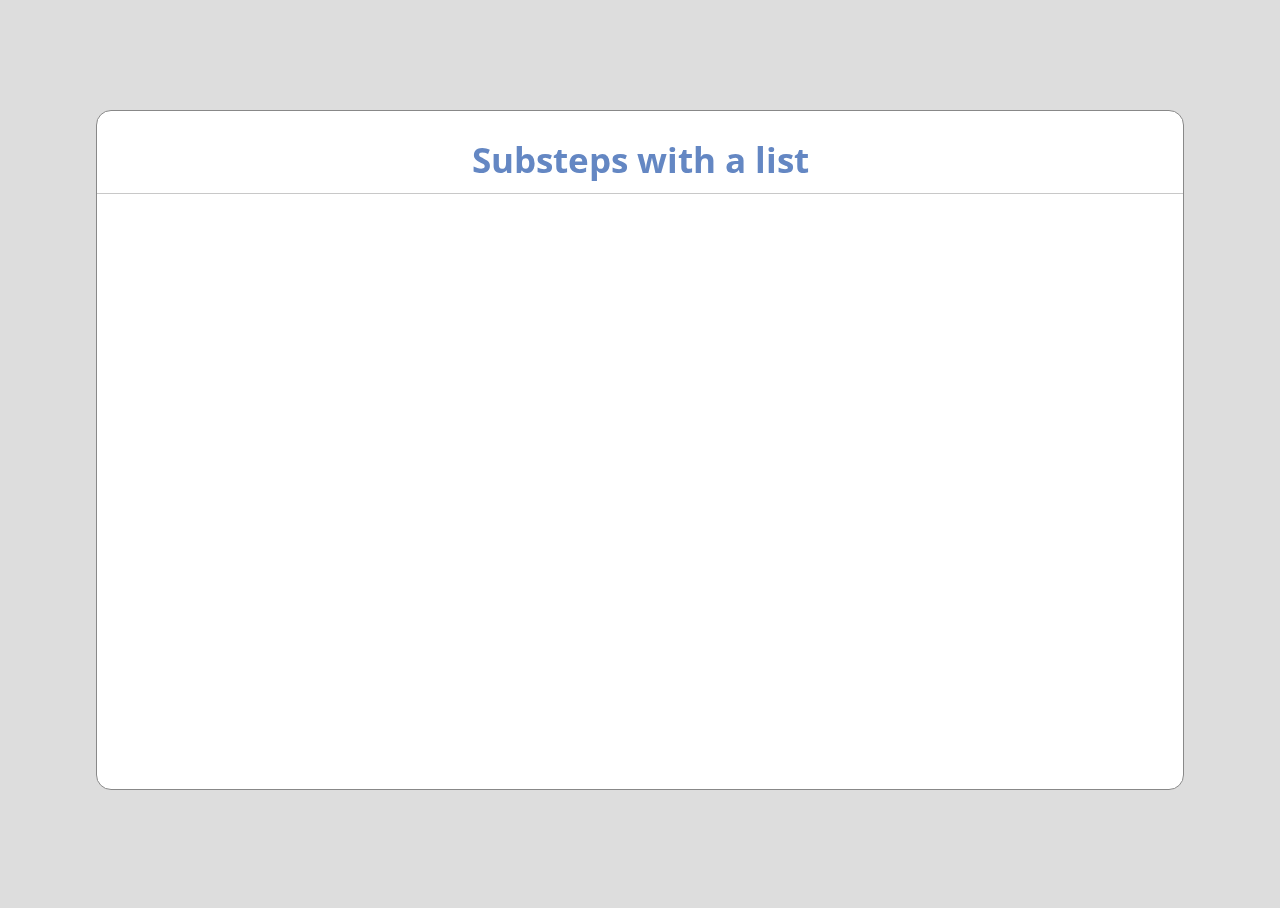
<file: index.html>
<!doctype html>
<html lang="en">
<head>
  <meta charset="utf-8" />
  <title>impress.js - substep fork - by tehfoo</title>

  <link rel="stylesheet" href="css/substep.css">

  <link href='http://fonts.googleapis.com/css?family=Open+Sans' rel='stylesheet' type='text/css'>
  <script src="http://ajax.googleapis.com/ajax/libs/jquery/2.1.1/jquery.min.js"></script>

</head>
<body>
  <div id="impress">

    <div id="introduction" class="step" data-x="0" data-y="0">
      <h1>Substeps with a list</h1>
      <ul>
        <li class="substep">Sure!</li>
        <li class="substep">Just add the 'substep' class</li>
        <li class="substep">and amaze your friends</li>
        <li class="substep">with substep goodness!</li>
      </ul>

    </div>

    <div id="next-slide" class="step" data-x="1500" data-y="0">
      <h1>Substeps with divs</h1>
      <div class="substep">You can go backward still!</div>
      <div class="substep">If you can't figure out how</div>
      <div class="substep">look at the arrow keys</div>
      <div class="substep">and think about it real hard...</div>
    </div>

    <div id="annotations-slide" class="step" data-x="3000" data-y="0">
      <h1>Substeps with divs</h1>
      <div class="substep">Finally, you can also draw on the slide</div>
      <div class="substep">Just use your mouse and start annotating</div>
      <div class="substep">It's possible to clear using the red button at top left corner</div>
    </div>

  <script src="js/impress.js"></script>
  <script src="js/drawing.js"></script>
  <script>impress().init();</script>

</body>
</html>
</file>
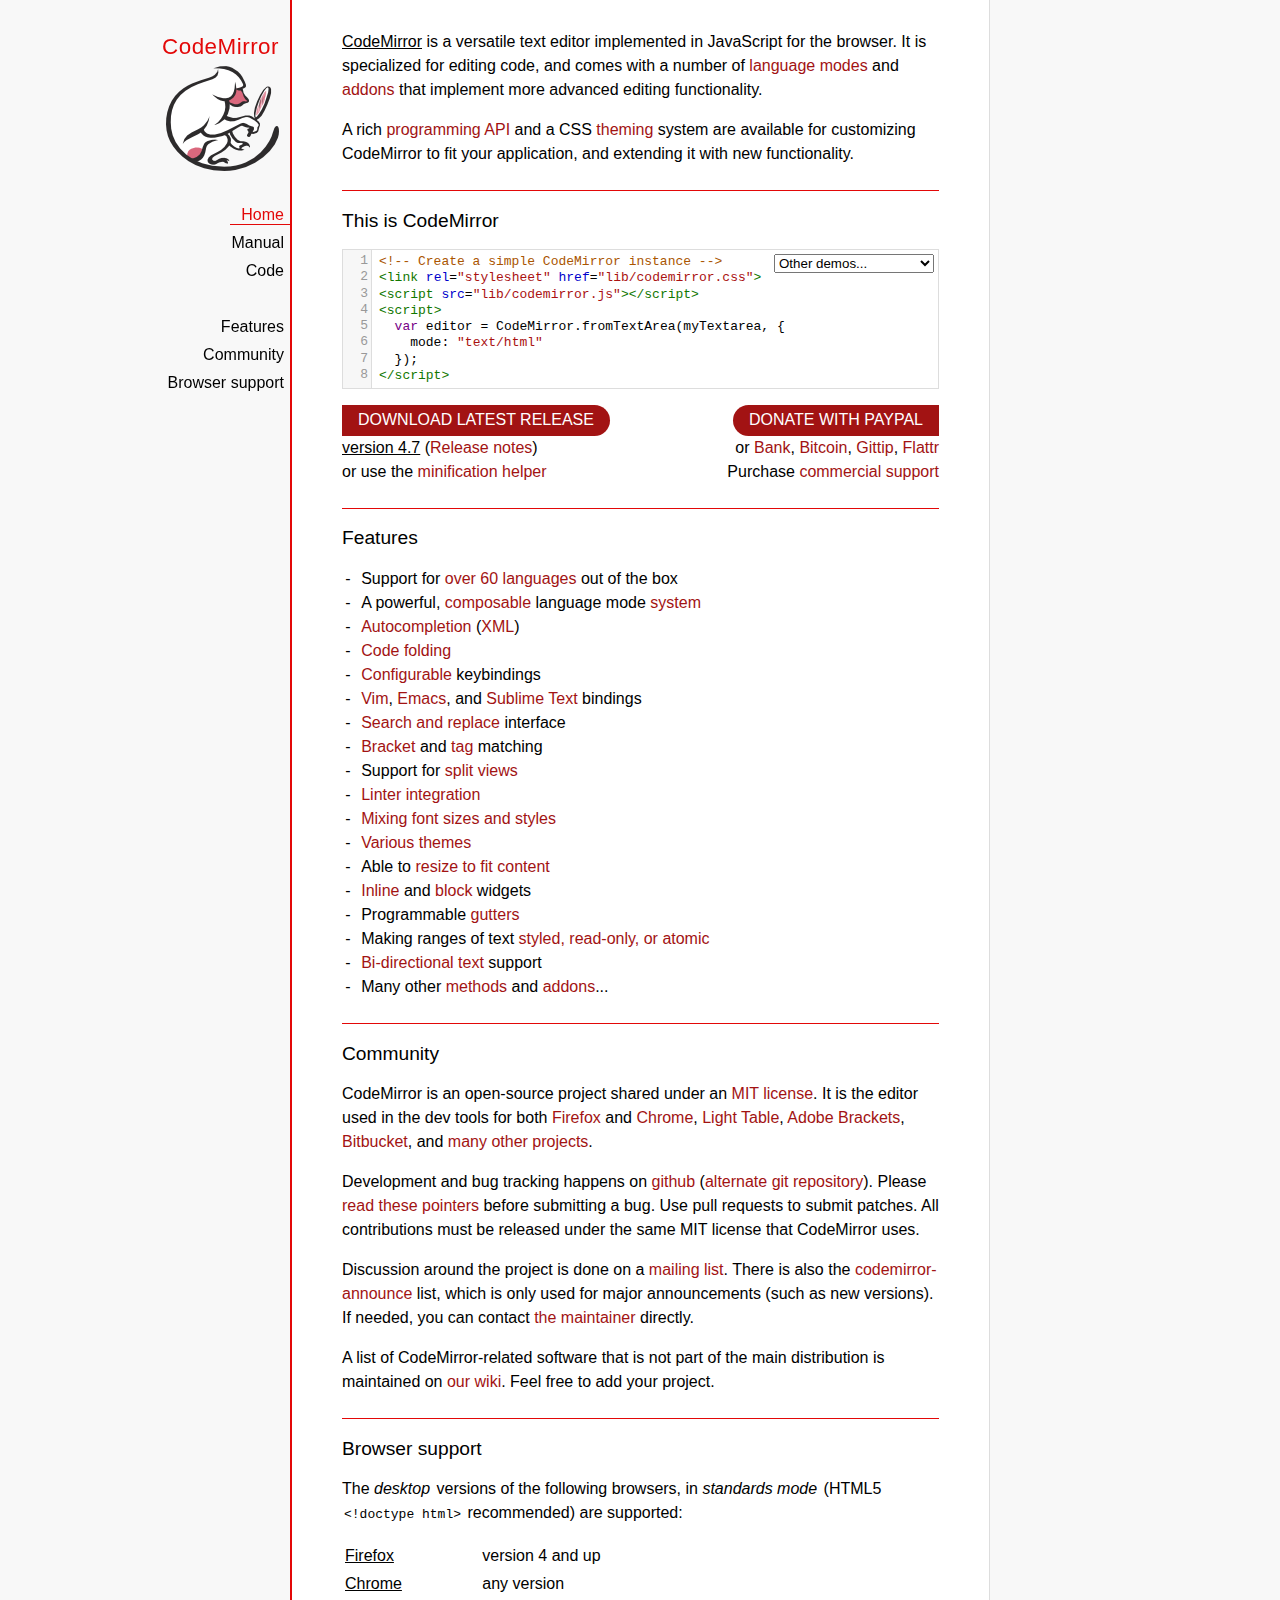
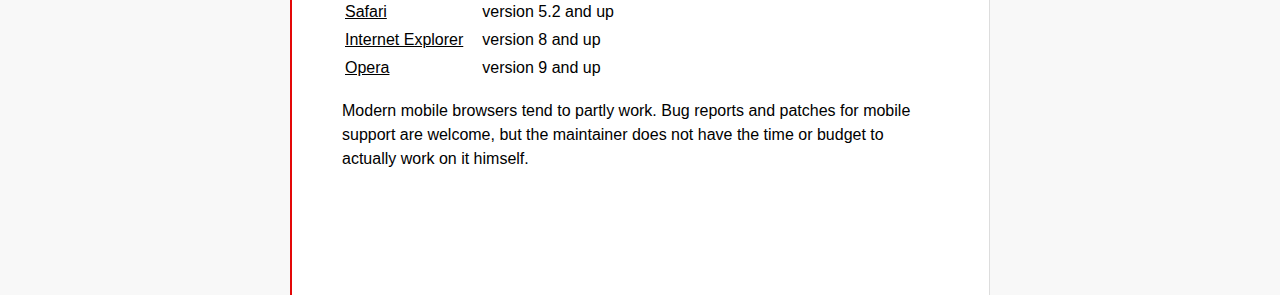
<file: js/codemirror/index.html>
<!doctype html>

<title>CodeMirror</title>
<meta charset="utf-8"/>

<link rel=stylesheet href="lib/codemirror.css">
<link rel=stylesheet href="doc/docs.css">
<script src="lib/codemirror.js"></script>
<script src="mode/xml/xml.js"></script>
<script src="mode/javascript/javascript.js"></script>
<script src="mode/css/css.js"></script>
<script src="mode/htmlmixed/htmlmixed.js"></script>
<script src="addon/edit/matchbrackets.js"></script>

<script src="doc/activebookmark.js"></script>

<style>
  .CodeMirror { height: auto; border: 1px solid #ddd; }
  .CodeMirror-scroll { max-height: 200px; }
  .CodeMirror pre { padding-left: 7px; line-height: 1.25; }
</style>

<div id=nav>
  <a href="http://codemirror.net"><h1>CodeMirror</h1><img id=logo src="doc/logo.png"></a>

  <ul>
    <li><a class=active data-default="true" href="#description">Home</a>
    <li><a href="doc/manual.html">Manual</a>
    <li><a href="https://github.com/codemirror/codemirror">Code</a>
  </ul>
  <ul>
    <li><a href="#features">Features</a>
    <li><a href="#community">Community</a>
    <li><a href="#browsersupport">Browser support</a>
  </ul>
</div>

<article>

<section id=description class=first>
  <p><strong>CodeMirror</strong> is a versatile text editor
  implemented in JavaScript for the browser. It is specialized for
  editing code, and comes with a number of <a href="mode/index.html">language modes</a> and <a href="doc/manual.html#addons">addons</a>
  that implement more advanced editing functionality.</p>

  <p>A rich <a href="doc/manual.html#api">programming API</a> and a
  CSS <a href="doc/manual.html#styling">theming</a> system are
  available for customizing CodeMirror to fit your application, and
  extending it with new functionality.</p>
</section>

<section id=demo>
  <h2>This is CodeMirror</h2>
  <form style="position: relative; margin-top: .5em;"><textarea id=demotext>
<!-- Create a simple CodeMirror instance -->
<link rel="stylesheet" href="lib/codemirror.css">
<script src="lib/codemirror.js"></script>
<script>
  var editor = CodeMirror.fromTextArea(myTextarea, {
    mode: "text/html"
  });
</script></textarea>
  <select id="demolist" onchange="document.location = this.options[this.selectedIndex].value;">
    <option value="#">Other demos...</option>
    <option value="demo/complete.html">Autocompletion</option>
    <option value="demo/folding.html">Code folding</option>
    <option value="demo/theme.html">Themes</option>
    <option value="mode/htmlmixed/index.html">Mixed language modes</option>
    <option value="demo/bidi.html">Bi-directional text</option>
    <option value="demo/variableheight.html">Variable font sizes</option>
    <option value="demo/search.html">Search interface</option>
    <option value="demo/vim.html">Vim bindings</option>
    <option value="demo/emacs.html">Emacs bindings</option>
    <option value="demo/sublime.html">Sublime Text bindings</option>
    <option value="demo/tern.html">Tern integration</option>
    <option value="demo/merge.html">Merge/diff interface</option>
    <option value="demo/fullscreen.html">Full-screen editor</option>
  </select></form>
  <script>
    var editor = CodeMirror.fromTextArea(document.getElementById("demotext"), {
      lineNumbers: true,
      mode: "text/html",
      matchBrackets: true
    });
  </script>
  <div style="position: relative; margin: 1em 0;">
    <a class="bigbutton left" href="http://codemirror.net/codemirror.zip">DOWNLOAD LATEST RELEASE</a>
    <div><strong>version 4.7</strong> (<a href="doc/releases.html">Release notes</a>)</div>
    <div>or use the <a href="doc/compress.html">minification helper</a></div>
    <div style="position: absolute; top: 0; right: 0; text-align: right">
      <span class="bigbutton right" onclick="document.getElementById('paypal').submit();">DONATE WITH PAYPAL</span>
      <div style="position: relative">
        or <span onclick="document.getElementById('bankinfo').style.display = 'block';" class=quasilink>Bank</span>,
        <span onclick="document.getElementById('bcinfo').style.display = 'block';" class=quasilink>Bitcoin</span>,
        <a href="https://www.gittip.com/marijnh">Gittip</a>,
        <a href="https://flattr.com/profile/marijnh">Flattr</a><br>
        <div id=bankinfo class=bankinfo>
          <span class=bankinfo_close onclick="document.getElementById('bankinfo').style.display = '';">×</span>
          Bank: <i>Rabobank</i><br/>
          Country: <i>Netherlands</i><br/>
          SWIFT: <i>RABONL2U</i><br/>
          Account: <i>147850770</i><br/>
          Name: <i>Marijn Haverbeke</i><br/>
          IBAN: <i>NL26 RABO 0147 8507 70</i>
        </div>
        <div id=bcinfo class=bankinfo>
          <span class=bankinfo_close onclick="document.getElementById('bcinfo').style.display = '';">×</span>
          Bitcoin address: 1HVnnU8E9yLPeFyNgNtUPB5deXBvUmZ6Nx
        </div>
        <form action="https://www.paypal.com/cgi-bin/webscr" method="post" id="paypal">
          <input type="hidden" name="cmd" value="_s-xclick"/>
          <input type="hidden" name="hosted_button_id" value="3FVHS5FGUY7CC"/>
        </form>
      </div>
      <div>
        Purchase <a href="http://codemirror.com">commercial support</a>
      </div>
    </div>
  </div>
</section>

<section id=features>
  <h2>Features</h2>
  <ul>
    <li>Support for <a href="mode/index.html">over 60 languages</a> out of the box
    <li>A powerful, <a href="mode/htmlmixed/index.html">composable</a> language mode <a href="doc/manual.html#modeapi">system</a>
    <li><a href="doc/manual.html#addon_show-hint">Autocompletion</a> (<a href="demo/xmlcomplete.html">XML</a>)
    <li><a href="doc/manual.html#addon_foldcode">Code folding</a>
    <li><a href="doc/manual.html#option_extraKeys">Configurable</a> keybindings
    <li><a href="demo/vim.html">Vim</a>, <a href="demo/emacs.html">Emacs</a>, and <a href="demo/sublime.html">Sublime Text</a> bindings
    <li><a href="doc/manual.html#addon_search">Search and replace</a> interface
    <li><a href="doc/manual.html#addon_matchbrackets">Bracket</a> and <a href="doc/manual.html#addon_matchtags">tag</a> matching
    <li>Support for <a href="demo/buffers.html">split views</a>
    <li><a href="doc/manual.html#addon_lint">Linter integration</a>
    <li><a href="demo/variableheight.html">Mixing font sizes and styles</a>
    <li><a href="demo/theme.html">Various themes</a>
    <li>Able to <a href="demo/resize.html">resize to fit content</a>
    <li><a href="doc/manual.html#mark_replacedWith">Inline</a> and <a href="doc/manual.html#addLineWidget">block</a> widgets
    <li>Programmable <a href="demo/marker.html">gutters</a>
    <li>Making ranges of text <a href="doc/manual.html#markText">styled, read-only, or atomic</a>
    <li><a href="demo/bidi.html">Bi-directional text</a> support
    <li>Many other <a href="doc/manual.html#api">methods</a> and <a href="doc/manual.html#addons">addons</a>...
  </ul>
</section>

<section id=community>
  <h2>Community</h2>

  <p>CodeMirror is an open-source project shared under
  an <a href="LICENSE">MIT license</a>. It is the editor used in the
  dev tools for
  both <a href="https://hacks.mozilla.org/2013/11/firefox-developer-tools-episode-27-edit-as-html-codemirror-more/">Firefox</a>
  and <a href="https://developers.google.com/chrome-developer-tools/">Chrome</a>, <a href="http://www.lighttable.com/">Light
  Table</a>, <a href="http://brackets.io/">Adobe
  Brackets</a>, <a href="http://blog.bitbucket.org/2013/05/14/edit-your-code-in-the-cloud-with-bitbucket/">Bitbucket</a>,
  and <a href="doc/realworld.html">many other projects</a>.</p>

  <p>Development and bug tracking happens
  on <a href="https://github.com/codemirror/CodeMirror/">github</a>
  (<a href="http://marijnhaverbeke.nl/git/codemirror">alternate git
  repository</a>).
  Please <a href="http://codemirror.net/doc/reporting.html">read these
  pointers</a> before submitting a bug. Use pull requests to submit
  patches. All contributions must be released under the same MIT
  license that CodeMirror uses.</p>

  <p>Discussion around the project is done on
  a <a href="http://groups.google.com/group/codemirror">mailing list</a>.
  There is also
  the <a href="http://groups.google.com/group/codemirror-announce">codemirror-announce</a>
  list, which is only used for major announcements (such as new
  versions). If needed, you can
  contact <a href="mailto:marijnh@gmail.com">the maintainer</a>
  directly.</p>

  <p>A list of CodeMirror-related software that is not part of the
  main distribution is maintained
  on <a href="https://github.com/codemirror/CodeMirror/wiki/CodeMirror-addons">our
  wiki</a>. Feel free to add your project.</p>
</section>

<section id=browsersupport>
  <h2>Browser support</h2>
  <p>The <em>desktop</em> versions of the following browsers,
  in <em>standards mode</em> (HTML5 <code>&lt;!doctype html></code>
  recommended) are supported:</p>
  <table style="margin-bottom: 1em">
    <tr><th>Firefox</th><td>version 4 and up</td></tr>
    <tr><th>Chrome</th><td>any version</td></tr>
    <tr><th>Safari</th><td>version 5.2 and up</td></tr>
    <tr><th style="padding-right: 1em;">Internet Explorer</th><td>version 8 and up</td></tr>
    <tr><th>Opera</th><td>version 9 and up</td></tr>
  </table>
  <p>Modern mobile browsers tend to partly work. Bug reports and
  patches for mobile support are welcome, but the maintainer does not
  have the time or budget to actually work on it himself.</p>
</section>

</article>
</file>
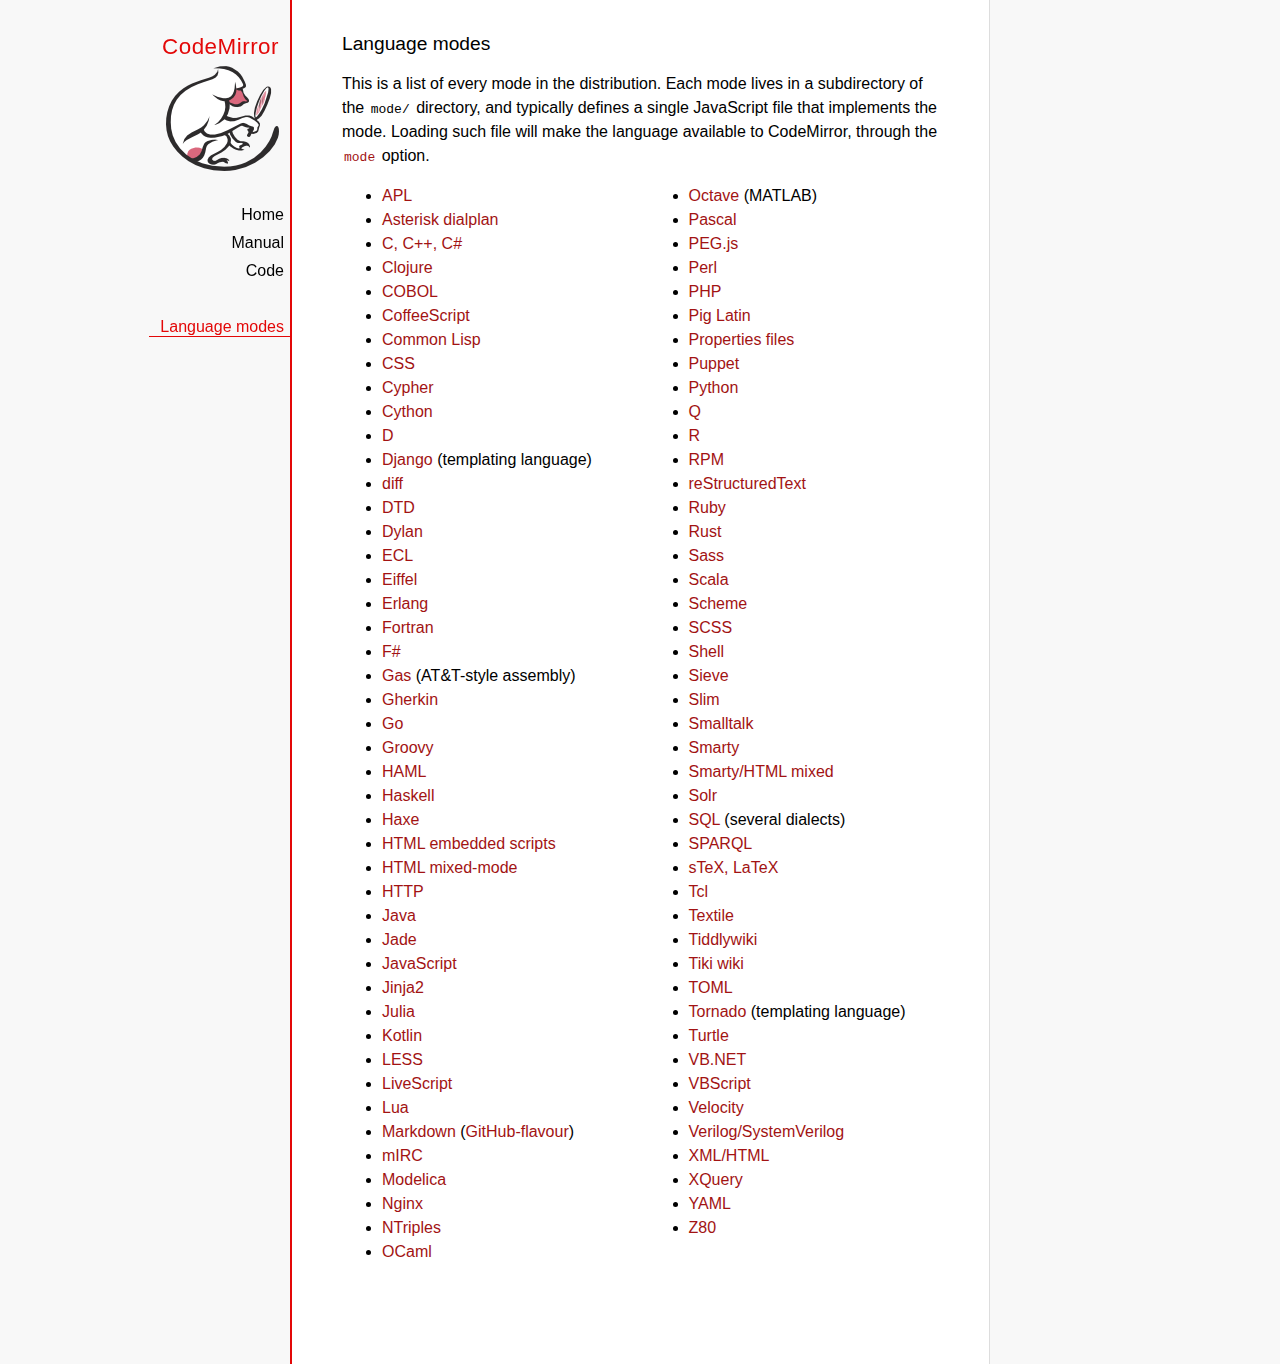
<file: js/codemirror/mode/index.html>
<!doctype html>

<title>CodeMirror: Language Modes</title>
<meta charset="utf-8"/>
<link rel=stylesheet href="../doc/docs.css">

<div id=nav>
  <a href="http://codemirror.net"><h1>CodeMirror</h1><img id=logo src="../doc/logo.png"></a>

  <ul>
    <li><a href="../index.html">Home</a>
    <li><a href="../doc/manual.html">Manual</a>
    <li><a href="https://github.com/codemirror/codemirror">Code</a>
  </ul>
  <ul>
    <li><a class=active href="#">Language modes</a>
  </ul>
</div>

<article>

<h2>Language modes</h2>

<p>This is a list of every mode in the distribution. Each mode lives
in a subdirectory of the <code>mode/</code> directory, and typically
defines a single JavaScript file that implements the mode. Loading
such file will make the language available to CodeMirror, through
the <a href="manual.html#option_mode"><code>mode</code></a>
option.</p>

<div style="-webkit-columns: 100px 2; -moz-columns: 100px 2; columns: 100px 2;">
    <ul style="margin-top: 0">
      <li><a href="apl/index.html">APL</a></li>
      <li><a href="asterisk/index.html">Asterisk dialplan</a></li>
      <li><a href="clike/index.html">C, C++, C#</a></li>
      <li><a href="clojure/index.html">Clojure</a></li>
      <li><a href="cobol/index.html">COBOL</a></li>
      <li><a href="coffeescript/index.html">CoffeeScript</a></li>
      <li><a href="commonlisp/index.html">Common Lisp</a></li>
      <li><a href="css/index.html">CSS</a></li>
      <li><a href="cypher/index.html">Cypher</a></li>
      <li><a href="python/index.html">Cython</a></li>
      <li><a href="d/index.html">D</a></li>
      <li><a href="django/index.html">Django</a> (templating language)</li>
      <li><a href="diff/index.html">diff</a></li>
      <li><a href="dtd/index.html">DTD</a></li>
      <li><a href="dylan/index.html">Dylan</a></li>
      <li><a href="ecl/index.html">ECL</a></li>
      <li><a href="eiffel/index.html">Eiffel</a></li>
      <li><a href="erlang/index.html">Erlang</a></li>
      <li><a href="fortran/index.html">Fortran</a></li>
      <li><a href="mllike/index.html">F#</a></li>
      <li><a href="gas/index.html">Gas</a> (AT&amp;T-style assembly)</li>
      <li><a href="gherkin/index.html">Gherkin</a></li>
      <li><a href="go/index.html">Go</a></li>
      <li><a href="groovy/index.html">Groovy</a></li>
      <li><a href="haml/index.html">HAML</a></li>
      <li><a href="haskell/index.html">Haskell</a></li>
      <li><a href="haxe/index.html">Haxe</a></li>
      <li><a href="htmlembedded/index.html">HTML embedded scripts</a></li>
      <li><a href="htmlmixed/index.html">HTML mixed-mode</a></li>
      <li><a href="http/index.html">HTTP</a></li>
      <li><a href="clike/index.html">Java</a></li>
      <li><a href="jade/index.html">Jade</a></li>
      <li><a href="javascript/index.html">JavaScript</a></li>
      <li><a href="jinja2/index.html">Jinja2</a></li>
      <li><a href="julia/index.html">Julia</a></li>
      <li><a href="kotlin/index.html">Kotlin</a></li>
      <li><a href="css/less.html">LESS</a></li>
      <li><a href="livescript/index.html">LiveScript</a></li>
      <li><a href="lua/index.html">Lua</a></li>
      <li><a href="markdown/index.html">Markdown</a> (<a href="gfm/index.html">GitHub-flavour</a>)</li>
      <li><a href="mirc/index.html">mIRC</a></li>
      <li><a href="modelica/index.html">Modelica</a></li>
      <li><a href="nginx/index.html">Nginx</a></li>
      <li><a href="ntriples/index.html">NTriples</a></li>
      <li><a href="mllike/index.html">OCaml</a></li>
      <li><a href="octave/index.html">Octave</a> (MATLAB)</li>
      <li><a href="pascal/index.html">Pascal</a></li>
      <li><a href="pegjs/index.html">PEG.js</a></li>
      <li><a href="perl/index.html">Perl</a></li>
      <li><a href="php/index.html">PHP</a></li>
      <li><a href="pig/index.html">Pig Latin</a></li>
      <li><a href="properties/index.html">Properties files</a></li>
      <li><a href="puppet/index.html">Puppet</a></li>
      <li><a href="python/index.html">Python</a></li>
      <li><a href="q/index.html">Q</a></li>
      <li><a href="r/index.html">R</a></li>
      <li><a href="rpm/index.html">RPM</a></li>
      <li><a href="rst/index.html">reStructuredText</a></li>
      <li><a href="ruby/index.html">Ruby</a></li>
      <li><a href="rust/index.html">Rust</a></li>
      <li><a href="sass/index.html">Sass</a></li>
      <li><a href="clike/scala.html">Scala</a></li>
      <li><a href="scheme/index.html">Scheme</a></li>
      <li><a href="css/scss.html">SCSS</a></li>
      <li><a href="shell/index.html">Shell</a></li>
      <li><a href="sieve/index.html">Sieve</a></li>
      <li><a href="slim/index.html">Slim</a></li>
      <li><a href="smalltalk/index.html">Smalltalk</a></li>
      <li><a href="smarty/index.html">Smarty</a></li>
      <li><a href="smartymixed/index.html">Smarty/HTML mixed</a></li>
      <li><a href="solr/index.html">Solr</a></li>
      <li><a href="sql/index.html">SQL</a> (several dialects)</li>
      <li><a href="sparql/index.html">SPARQL</a></li>
      <li><a href="stex/index.html">sTeX, LaTeX</a></li>
      <li><a href="tcl/index.html">Tcl</a></li>
      <li><a href="textile/index.html">Textile</a></li>
      <li><a href="tiddlywiki/index.html">Tiddlywiki</a></li>
      <li><a href="tiki/index.html">Tiki wiki</a></li>
      <li><a href="toml/index.html">TOML</a></li>
      <li><a href="tornado/index.html">Tornado</a> (templating language)</li>
      <li><a href="turtle/index.html">Turtle</a></li>
      <li><a href="vb/index.html">VB.NET</a></li>
      <li><a href="vbscript/index.html">VBScript</a></li>
      <li><a href="velocity/index.html">Velocity</a></li>
      <li><a href="verilog/index.html">Verilog/SystemVerilog</a></li>
      <li><a href="xml/index.html">XML/HTML</a></li>
      <li><a href="xquery/index.html">XQuery</a></li>
      <li><a href="yaml/index.html">YAML</a></li>
      <li><a href="z80/index.html">Z80</a></li>
    </ul>
  </div>

</article>
</file>
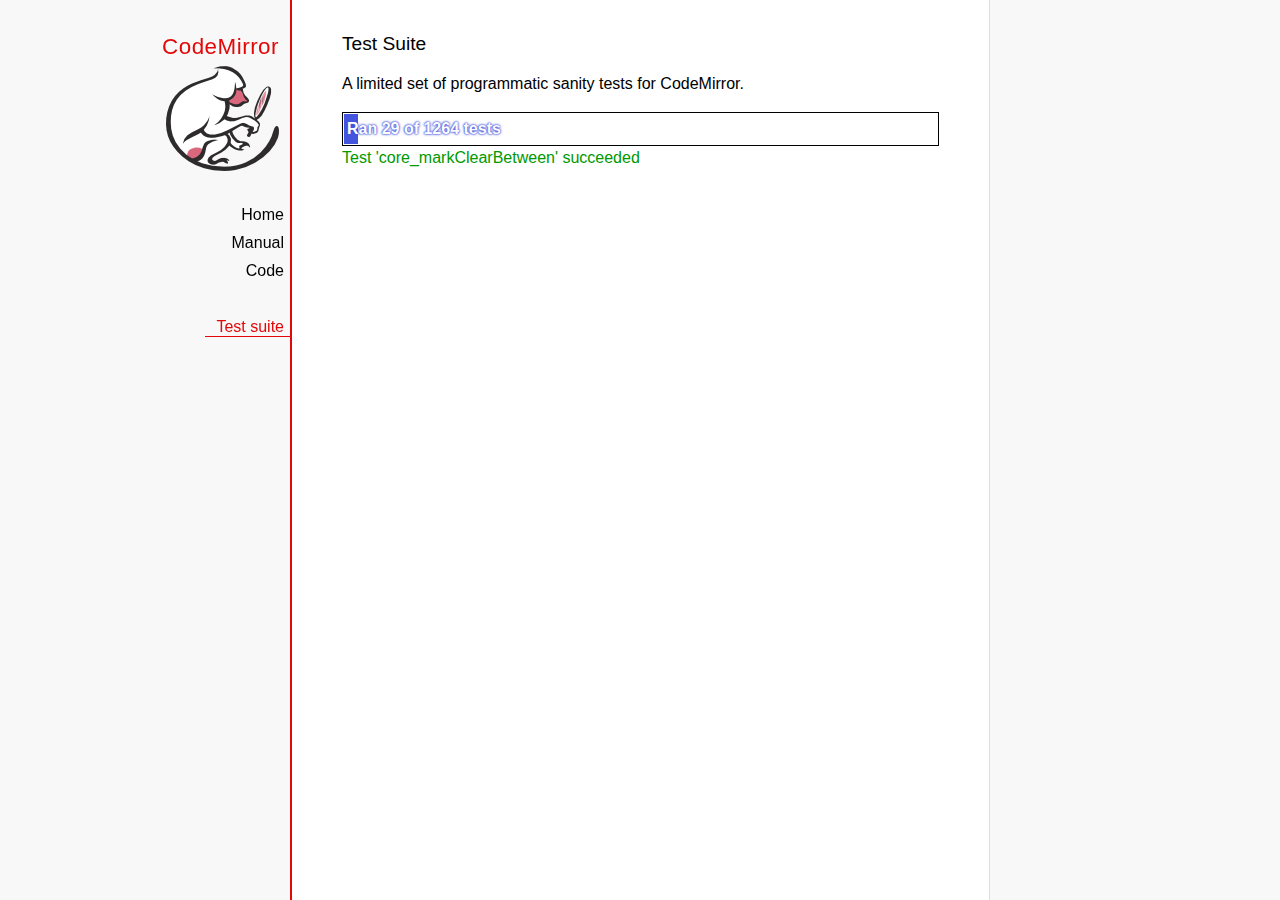
<file: js/codemirror/test/index.html>
<!doctype html>

<title>CodeMirror: Test Suite</title>
<meta charset="utf-8"/>
<link rel=stylesheet href="../doc/docs.css">

<link rel="stylesheet" href="../lib/codemirror.css">
<link rel="stylesheet" href="mode_test.css">
<script src="../doc/activebookmark.js"></script>
<script src="../lib/codemirror.js"></script>
<script src="../addon/mode/overlay.js"></script>
<script src="../addon/mode/multiplex.js"></script>
<script src="../addon/search/searchcursor.js"></script>
<script src="../addon/dialog/dialog.js"></script>
<script src="../addon/edit/matchbrackets.js"></script>
<script src="../addon/comment/comment.js"></script>
<script src="../mode/javascript/javascript.js"></script>
<script src="../mode/clike/clike.js"></script>
<script src="../mode/php/php.js"></script>
<script src="../mode/xml/xml.js"></script>
<script src="../keymap/vim.js"></script>
<script src="../keymap/emacs.js"></script>
<script src="../keymap/sublime.js"></script>

<style type="text/css">
  .ok {color: #090;}
  .fail {color: #e00;}
  .error {color: #c90;}
  .done {font-weight: bold;}
  #progress {
  background: #45d;
  color: white;
  text-shadow: 0 0 1px #45d, 0 0 2px #45d, 0 0 3px #45d;
  font-weight: bold;
  white-space: pre;
  }
  #testground {
  visibility: hidden;
  }
  #testground.offscreen {
  visibility: visible;
  position: absolute;
  left: -10000px;
  top: -10000px;
  }
  .CodeMirror { border: 1px solid black; }
</style>

<div id=nav>
  <a href="http://codemirror.net"><h1>CodeMirror</h1><img id=logo src="../doc/logo.png"></a>

  <ul>
    <li><a href="../index.html">Home</a>
    <li><a href="../doc/manual.html">Manual</a>
    <li><a href="https://github.com/codemirror/codemirror">Code</a>
  </ul>
  <ul>
    <li><a class=active href="#">Test suite</a>
  </ul>
</div>

<article>
  <h2>Test Suite</h2>

    <p>A limited set of programmatic sanity tests for CodeMirror.</p>

    <div style="border: 1px solid black; padding: 1px; max-width: 700px;">
      <div style="width: 0px;" id=progress><div style="padding: 3px;">Ran <span id="progress_ran">0</span><span id="progress_total"> of 0</span> tests</div></div>
    </div>
    <p id=status>Please enable JavaScript...</p>
    <div id=output></div>

    <div id=testground></div>

    <script src="driver.js"></script>
    <script src="test.js"></script>
    <script src="doc_test.js"></script>
    <script src="multi_test.js"></script>
    <script src="comment_test.js"></script>
    <script src="search_test.js"></script>
    <script src="mode_test.js"></script>
    <script src="../mode/javascript/test.js"></script>
    <script src="../mode/php/test.js"></script>
    <script src="../mode/css/css.js"></script>
    <script src="../mode/css/test.js"></script>
    <script src="../mode/css/scss_test.js"></script>
    <script src="../mode/css/less_test.js"></script>
    <script src="../mode/xml/xml.js"></script>
    <script src="../mode/xml/test.js"></script>
    <script src="../mode/htmlmixed/htmlmixed.js"></script>
    <script src="../mode/ruby/ruby.js"></script>
    <script src="../mode/ruby/test.js"></script>
    <script src="../mode/haml/haml.js"></script>
    <script src="../mode/haml/test.js"></script>
    <script src="../mode/markdown/markdown.js"></script>
    <script src="../mode/markdown/test.js"></script>
    <script src="../mode/slim/slim.js"></script>
    <script src="../mode/slim/test.js"></script>
    <script src="../mode/gfm/gfm.js"></script>
    <script src="../mode/gfm/test.js"></script>
    <script src="../mode/shell/shell.js"></script>
    <script src="../mode/shell/test.js"></script>
    <script src="../mode/stex/stex.js"></script>
    <script src="../mode/stex/test.js"></script>
    <script src="../mode/textile/textile.js"></script>
    <script src="../mode/textile/test.js"></script>
    <script src="../mode/verilog/verilog.js"></script>
    <script src="../mode/verilog/test.js"></script>
    <script src="../mode/xquery/xquery.js"></script>
    <script src="../mode/xquery/test.js"></script>
    <script src="../addon/mode/multiplex_test.js"></script>
    <script src="vim_test.js"></script>
    <script src="emacs_test.js"></script>
    <script src="sublime_test.js"></script>
    <script>
      window.onload = runHarness;
      CodeMirror.on(window, 'hashchange', runHarness);

      function esc(str) {
        return str.replace(/[<&]/, function(ch) { return ch == "<" ? "&lt;" : "&amp;"; });
      }

      var output = document.getElementById("output"),
          progress = document.getElementById("progress"),
          progressRan = document.getElementById("progress_ran").childNodes[0],
          progressTotal = document.getElementById("progress_total").childNodes[0];
      var count = 0,
          failed = 0,
          skipped = 0,
          bad = "",
          running = false, // Flag that states tests are running
          quit = false, // Flag to quit tests ASAP
          verbose = false; // Adds message for *every* test to output

      function runHarness(){
        if (running) {
          quit = true;
          setStatus("Restarting tests...", '', true);
          setTimeout(function(){runHarness();}, 500);
          return;
        }
        filters = [];
        verbose = false;
        if (window.location.hash.substr(1)){
          var strings = window.location.hash.substr(1).split(",");
          while (strings.length) {
            var s = strings.shift();
            if (s === "verbose")
              verbose = true;
            else
              filters.push(parseTestFilter(decodeURIComponent(s)));;
          }
        }
        quit = false;
        running = true;
        setStatus("Loading tests...");
        count = 0;
        failed = 0;
        skipped = 0;
        bad = "";
        totalTests = countTests();
        progressTotal.nodeValue = " of " + totalTests;
        progressRan.nodeValue = count;
        output.innerHTML = '';
        document.getElementById("testground").innerHTML = "<form>" +
          "<textarea id=\"code\" name=\"code\"></textarea>" +
          "<input type=submit value=ok name=submit>" +
          "</form>";
        runTests(displayTest);
      }

      function setStatus(message, className, force){
        if (quit && !force) return;
        if (!message) throw("must provide message");
        var status = document.getElementById("status").childNodes[0];
        status.nodeValue = message;
        status.parentNode.className = className;
      }
      function addOutput(name, className, code){
        var newOutput = document.createElement("dl");
        var newTitle = document.createElement("dt");
        newTitle.className = className;
        newTitle.appendChild(document.createTextNode(name));
        newOutput.appendChild(newTitle);
        var newMessage = document.createElement("dd");
        newMessage.innerHTML = code;
        newOutput.appendChild(newTitle);
        newOutput.appendChild(newMessage);
        output.appendChild(newOutput);
      }
      function displayTest(type, name, customMessage) {
        var message = "???";
        if (type != "done" && type != "skipped") ++count;
        progress.style.width = (count * (progress.parentNode.clientWidth - 2) / totalTests) + "px";
        progressRan.nodeValue = count;
        if (type == "ok") {
          message = "Test '" + name + "' succeeded";
          if (!verbose) customMessage = false;
        } else if (type == "skipped") {
          message = "Test '" + name + "' skipped";
          ++skipped;
          if (!verbose) customMessage = false;
        } else if (type == "expected") {
          message = "Test '" + name + "' failed as expected";
          if (!verbose) customMessage = false;
        } else if (type == "error" || type == "fail") {
          ++failed;
          message = "Test '" + name + "' failed";
        } else if (type == "done") {
          if (failed) {
            type += " fail";
            message = failed + " failure" + (failed > 1 ? "s" : "");
          } else if (count < totalTests) {
            failed = totalTests - count;
            type += " fail";
            message = failed + " failure" + (failed > 1 ? "s" : "");
          } else {
            type += " ok";
            message = "All passed";
            if (skipped) {
              message += " (" + skipped + " skipped)";
            }
          }
          progressTotal.nodeValue = '';
          customMessage = true; // Hack to avoid adding to output
        }
        if (verbose && !customMessage)  customMessage = message;
        setStatus(message, type);
        if (customMessage && customMessage.length > 0) {
          addOutput(name, type, customMessage);
        }
      }
    </script>

</article>
</file>
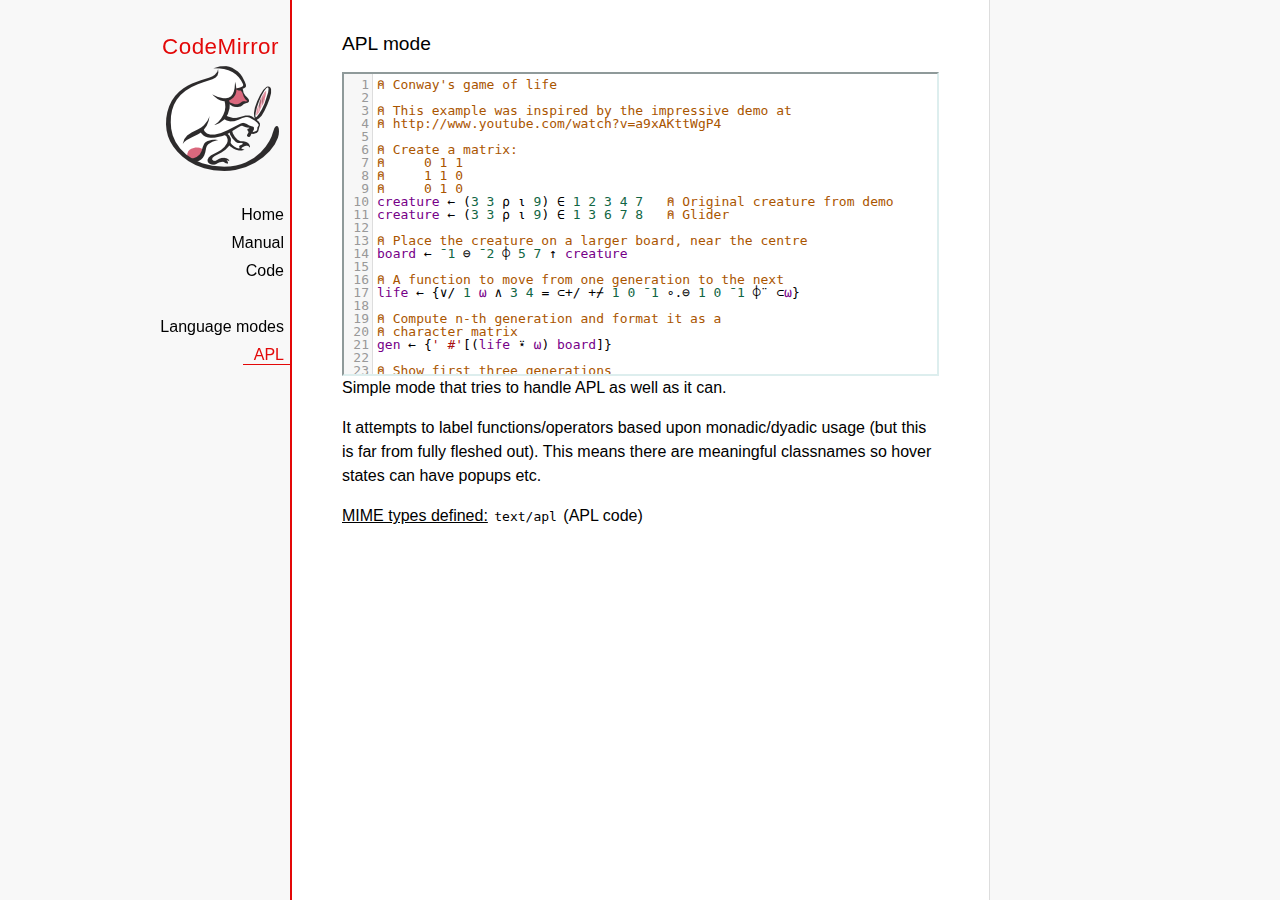
<file: js/codemirror/mode/apl/index.html>
<!doctype html>

<title>CodeMirror: APL mode</title>
<meta charset="utf-8"/>
<link rel=stylesheet href="../../doc/docs.css">

<link rel="stylesheet" href="../../lib/codemirror.css">
<script src="../../lib/codemirror.js"></script>
<script src="../../addon/edit/matchbrackets.js"></script>
<script src="./apl.js"></script>
<style>
	.CodeMirror { border: 2px inset #dee; }
    </style>
<div id=nav>
  <a href="http://codemirror.net"><h1>CodeMirror</h1><img id=logo src="../../doc/logo.png"></a>

  <ul>
    <li><a href="../../index.html">Home</a>
    <li><a href="../../doc/manual.html">Manual</a>
    <li><a href="https://github.com/codemirror/codemirror">Code</a>
  </ul>
  <ul>
    <li><a href="../index.html">Language modes</a>
    <li><a class=active href="#">APL</a>
  </ul>
</div>

<article>
<h2>APL mode</h2>
<form><textarea id="code" name="code">
⍝ Conway's game of life

⍝ This example was inspired by the impressive demo at
⍝ http://www.youtube.com/watch?v=a9xAKttWgP4

⍝ Create a matrix:
⍝     0 1 1
⍝     1 1 0
⍝     0 1 0
creature ← (3 3 ⍴ ⍳ 9) ∈ 1 2 3 4 7   ⍝ Original creature from demo
creature ← (3 3 ⍴ ⍳ 9) ∈ 1 3 6 7 8   ⍝ Glider

⍝ Place the creature on a larger board, near the centre
board ← ¯1 ⊖ ¯2 ⌽ 5 7 ↑ creature

⍝ A function to move from one generation to the next
life ← {∨/ 1 ⍵ ∧ 3 4 = ⊂+/ +⌿ 1 0 ¯1 ∘.⊖ 1 0 ¯1 ⌽¨ ⊂⍵}

⍝ Compute n-th generation and format it as a
⍝ character matrix
gen ← {' #'[(life ⍣ ⍵) board]}

⍝ Show first three generations
(gen 1) (gen 2) (gen 3)
</textarea></form>

    <script>
      var editor = CodeMirror.fromTextArea(document.getElementById("code"), {
        lineNumbers: true,
        matchBrackets: true,
        mode: "text/apl"
      });
    </script>

    <p>Simple mode that tries to handle APL as well as it can.</p>
    <p>It attempts to label functions/operators based upon
    monadic/dyadic usage (but this is far from fully fleshed out).
    This means there are meaningful classnames so hover states can
    have popups etc.</p>

    <p><strong>MIME types defined:</strong> <code>text/apl</code> (APL code)</p>
  </article>
</file>
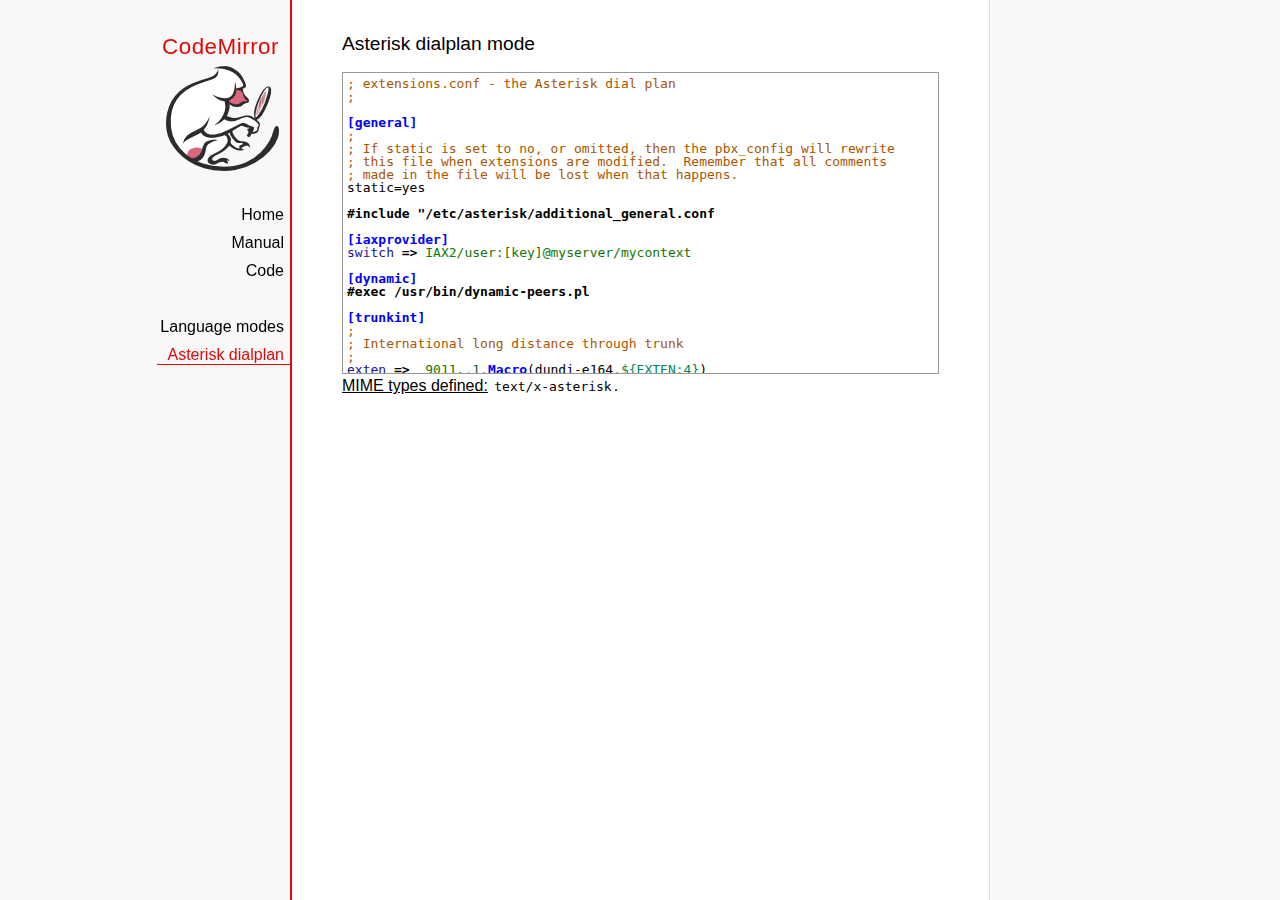
<file: js/codemirror/mode/asterisk/index.html>
<!doctype html>

<title>CodeMirror: Asterisk dialplan mode</title>
<meta charset="utf-8"/>
<link rel=stylesheet href="../../doc/docs.css">

<link rel="stylesheet" href="../../lib/codemirror.css">
<script src="../../lib/codemirror.js"></script>
<script src="asterisk.js"></script>
<style>
      .CodeMirror {border: 1px solid #999;}
      .cm-s-default span.cm-arrow { color: red; }
    </style>
<div id=nav>
  <a href="http://codemirror.net"><h1>CodeMirror</h1><img id=logo src="../../doc/logo.png"></a>

  <ul>
    <li><a href="../../index.html">Home</a>
    <li><a href="../../doc/manual.html">Manual</a>
    <li><a href="https://github.com/codemirror/codemirror">Code</a>
  </ul>
  <ul>
    <li><a href="../index.html">Language modes</a>
    <li><a class=active href="#">Asterisk dialplan</a>
  </ul>
</div>

<article>
<h2>Asterisk dialplan mode</h2>
<form><textarea id="code" name="code">
; extensions.conf - the Asterisk dial plan
;

[general]
;
; If static is set to no, or omitted, then the pbx_config will rewrite
; this file when extensions are modified.  Remember that all comments
; made in the file will be lost when that happens.
static=yes

#include "/etc/asterisk/additional_general.conf

[iaxprovider]
switch => IAX2/user:[key]@myserver/mycontext

[dynamic]
#exec /usr/bin/dynamic-peers.pl

[trunkint]
;
; International long distance through trunk
;
exten => _9011.,1,Macro(dundi-e164,${EXTEN:4})
exten => _9011.,n,Dial(${GLOBAL(TRUNK)}/${FILTER(0-9,${EXTEN:${GLOBAL(TRUNKMSD)}})})

[local]
;
; Master context for local, toll-free, and iaxtel calls only
;
ignorepat => 9
include => default

[demo]
include => stdexten
;
; We start with what to do when a call first comes in.
;
exten => s,1,Wait(1)			; Wait a second, just for fun
same  => n,Answer			; Answer the line
same  => n,Set(TIMEOUT(digit)=5)	; Set Digit Timeout to 5 seconds
same  => n,Set(TIMEOUT(response)=10)	; Set Response Timeout to 10 seconds
same  => n(restart),BackGround(demo-congrats)	; Play a congratulatory message
same  => n(instruct),BackGround(demo-instruct)	; Play some instructions
same  => n,WaitExten			; Wait for an extension to be dialed.

exten => 2,1,BackGround(demo-moreinfo)	; Give some more information.
exten => 2,n,Goto(s,instruct)

exten => 3,1,Set(LANGUAGE()=fr)		; Set language to french
exten => 3,n,Goto(s,restart)		; Start with the congratulations

exten => 1000,1,Goto(default,s,1)
;
; We also create an example user, 1234, who is on the console and has
; voicemail, etc.
;
exten => 1234,1,Playback(transfer,skip)		; "Please hold while..."
					; (but skip if channel is not up)
exten => 1234,n,Gosub(${EXTEN},stdexten(${GLOBAL(CONSOLE)}))
exten => 1234,n,Goto(default,s,1)		; exited Voicemail

exten => 1235,1,Voicemail(1234,u)		; Right to voicemail

exten => 1236,1,Dial(Console/dsp)		; Ring forever
exten => 1236,n,Voicemail(1234,b)		; Unless busy

;
; # for when they're done with the demo
;
exten => #,1,Playback(demo-thanks)	; "Thanks for trying the demo"
exten => #,n,Hangup			; Hang them up.

;
; A timeout and "invalid extension rule"
;
exten => t,1,Goto(#,1)			; If they take too long, give up
exten => i,1,Playback(invalid)		; "That's not valid, try again"

;
; Create an extension, 500, for dialing the
; Asterisk demo.
;
exten => 500,1,Playback(demo-abouttotry); Let them know what's going on
exten => 500,n,Dial(IAX2/guest@pbx.digium.com/s@default)	; Call the Asterisk demo
exten => 500,n,Playback(demo-nogo)	; Couldn't connect to the demo site
exten => 500,n,Goto(s,6)		; Return to the start over message.

;
; Create an extension, 600, for evaluating echo latency.
;
exten => 600,1,Playback(demo-echotest)	; Let them know what's going on
exten => 600,n,Echo			; Do the echo test
exten => 600,n,Playback(demo-echodone)	; Let them know it's over
exten => 600,n,Goto(s,6)		; Start over

;
;	You can use the Macro Page to intercom a individual user
exten => 76245,1,Macro(page,SIP/Grandstream1)
; or if your peernames are the same as extensions
exten => _7XXX,1,Macro(page,SIP/${EXTEN})
;
;
; System Wide Page at extension 7999
;
exten => 7999,1,Set(TIMEOUT(absolute)=60)
exten => 7999,2,Page(Local/Grandstream1@page&Local/Xlite1@page&Local/1234@page/n,d)

; Give voicemail at extension 8500
;
exten => 8500,1,VoicemailMain
exten => 8500,n,Goto(s,6)

    </textarea></form>
    <script>
      var editor = CodeMirror.fromTextArea(document.getElementById("code"), {
        mode: "text/x-asterisk",
        matchBrackets: true,
        lineNumber: true
      });
    </script>

    <p><strong>MIME types defined:</strong> <code>text/x-asterisk</code>.</p>

  </article>
</file>
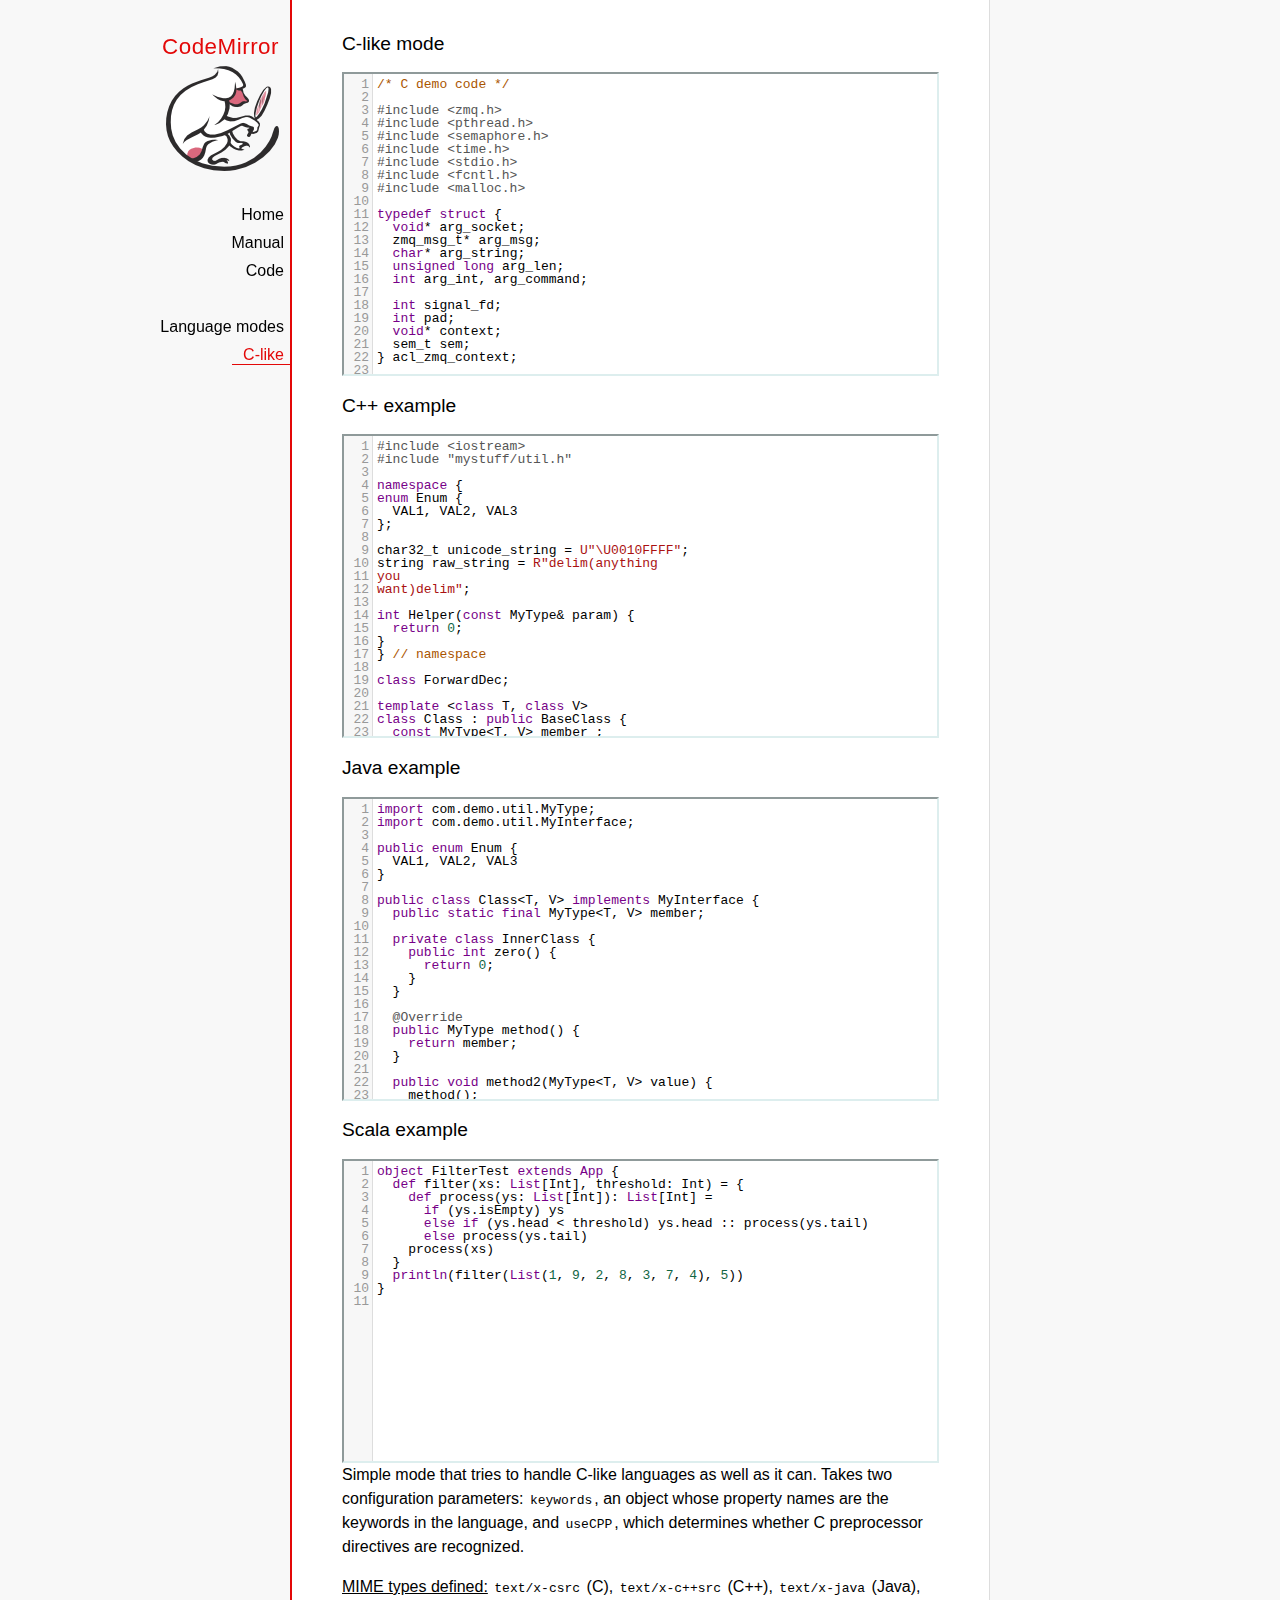
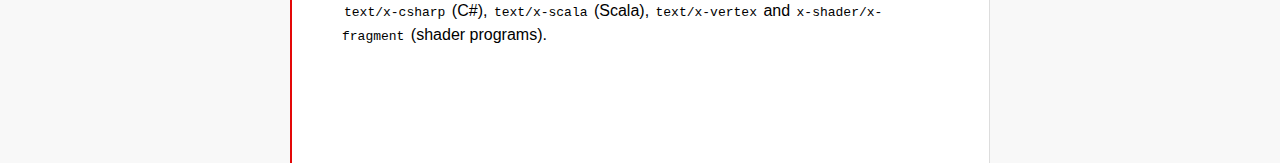
<file: js/codemirror/mode/clike/index.html>
<!doctype html>

<title>CodeMirror: C-like mode</title>
<meta charset="utf-8"/>
<link rel=stylesheet href="../../doc/docs.css">

<link rel="stylesheet" href="../../lib/codemirror.css">
<script src="../../lib/codemirror.js"></script>
<script src="../../addon/edit/matchbrackets.js"></script>
<link rel="stylesheet" href="../../addon/hint/show-hint.css">
<script src="../../addon/hint/show-hint.js"></script>
<script src="clike.js"></script>
<style>.CodeMirror {border: 2px inset #dee;}</style>
<div id=nav>
  <a href="http://codemirror.net"><h1>CodeMirror</h1><img id=logo src="../../doc/logo.png"></a>

  <ul>
    <li><a href="../../index.html">Home</a>
    <li><a href="../../doc/manual.html">Manual</a>
    <li><a href="https://github.com/codemirror/codemirror">Code</a>
  </ul>
  <ul>
    <li><a href="../index.html">Language modes</a>
    <li><a class=active href="#">C-like</a>
  </ul>
</div>

<article>
<h2>C-like mode</h2>

<div><textarea id="c-code">
/* C demo code */

#include <zmq.h>
#include <pthread.h>
#include <semaphore.h>
#include <time.h>
#include <stdio.h>
#include <fcntl.h>
#include <malloc.h>

typedef struct {
  void* arg_socket;
  zmq_msg_t* arg_msg;
  char* arg_string;
  unsigned long arg_len;
  int arg_int, arg_command;

  int signal_fd;
  int pad;
  void* context;
  sem_t sem;
} acl_zmq_context;

#define p(X) (context->arg_##X)

void* zmq_thread(void* context_pointer) {
  acl_zmq_context* context = (acl_zmq_context*)context_pointer;
  char ok = 'K', err = 'X';
  int res;

  while (1) {
    while ((res = sem_wait(&amp;context->sem)) == EINTR);
    if (res) {write(context->signal_fd, &amp;err, 1); goto cleanup;}
    switch(p(command)) {
    case 0: goto cleanup;
    case 1: p(socket) = zmq_socket(context->context, p(int)); break;
    case 2: p(int) = zmq_close(p(socket)); break;
    case 3: p(int) = zmq_bind(p(socket), p(string)); break;
    case 4: p(int) = zmq_connect(p(socket), p(string)); break;
    case 5: p(int) = zmq_getsockopt(p(socket), p(int), (void*)p(string), &amp;p(len)); break;
    case 6: p(int) = zmq_setsockopt(p(socket), p(int), (void*)p(string), p(len)); break;
    case 7: p(int) = zmq_send(p(socket), p(msg), p(int)); break;
    case 8: p(int) = zmq_recv(p(socket), p(msg), p(int)); break;
    case 9: p(int) = zmq_poll(p(socket), p(int), p(len)); break;
    }
    p(command) = errno;
    write(context->signal_fd, &amp;ok, 1);
  }
 cleanup:
  close(context->signal_fd);
  free(context_pointer);
  return 0;
}

void* zmq_thread_init(void* zmq_context, int signal_fd) {
  acl_zmq_context* context = malloc(sizeof(acl_zmq_context));
  pthread_t thread;

  context->context = zmq_context;
  context->signal_fd = signal_fd;
  sem_init(&amp;context->sem, 1, 0);
  pthread_create(&amp;thread, 0, &amp;zmq_thread, context);
  pthread_detach(thread);
  return context;
}
</textarea></div>

<h2>C++ example</h2>

<div><textarea id="cpp-code">
#include <iostream>
#include "mystuff/util.h"

namespace {
enum Enum {
  VAL1, VAL2, VAL3
};

char32_t unicode_string = U"\U0010FFFF";
string raw_string = R"delim(anything
you
want)delim";

int Helper(const MyType& param) {
  return 0;
}
} // namespace

class ForwardDec;

template <class T, class V>
class Class : public BaseClass {
  const MyType<T, V> member_;

 public:
  const MyType<T, V>& Method() const {
    return member_;
  }

  void Method2(MyType<T, V>* value);
}

template <class T, class V>
void Class::Method2(MyType<T, V>* value) {
  std::out << 1 >> method();
  value->Method3(member_);
  member_ = value;
}
</textarea></div>

<h2>Java example</h2>

<div><textarea id="java-code">
import com.demo.util.MyType;
import com.demo.util.MyInterface;

public enum Enum {
  VAL1, VAL2, VAL3
}

public class Class<T, V> implements MyInterface {
  public static final MyType<T, V> member;
  
  private class InnerClass {
    public int zero() {
      return 0;
    }
  }

  @Override
  public MyType method() {
    return member;
  }

  public void method2(MyType<T, V> value) {
    method();
    value.method3();
    member = value;
  }
}
</textarea></div>

<h2>Scala example</h2>

<div><textarea id="scala-code">
object FilterTest extends App {
  def filter(xs: List[Int], threshold: Int) = {
    def process(ys: List[Int]): List[Int] =
      if (ys.isEmpty) ys
      else if (ys.head < threshold) ys.head :: process(ys.tail)
      else process(ys.tail)
    process(xs)
  }
  println(filter(List(1, 9, 2, 8, 3, 7, 4), 5))
}
</textarea></div>

    <script>
      var cEditor = CodeMirror.fromTextArea(document.getElementById("c-code"), {
        lineNumbers: true,
        matchBrackets: true,
        mode: "text/x-csrc"
      });
      var cppEditor = CodeMirror.fromTextArea(document.getElementById("cpp-code"), {
        lineNumbers: true,
        matchBrackets: true,
        mode: "text/x-c++src"
      });
      var javaEditor = CodeMirror.fromTextArea(document.getElementById("java-code"), {
        lineNumbers: true,
        matchBrackets: true,
        mode: "text/x-java"
      });
      var scalaEditor = CodeMirror.fromTextArea(document.getElementById("scala-code"), {
        lineNumbers: true,
        matchBrackets: true,
        mode: "text/x-scala"
      });
      var mac = CodeMirror.keyMap.default == CodeMirror.keyMap.macDefault;
      CodeMirror.keyMap.default[(mac ? "Cmd" : "Ctrl") + "-Space"] = "autocomplete";
    </script>

    <p>Simple mode that tries to handle C-like languages as well as it
    can. Takes two configuration parameters: <code>keywords</code>, an
    object whose property names are the keywords in the language,
    and <code>useCPP</code>, which determines whether C preprocessor
    directives are recognized.</p>

    <p><strong>MIME types defined:</strong> <code>text/x-csrc</code>
    (C), <code>text/x-c++src</code> (C++), <code>text/x-java</code>
    (Java), <code>text/x-csharp</code> (C#),
    <code>text/x-scala</code> (Scala), <code>text/x-vertex</code>
    and <code>x-shader/x-fragment</code> (shader programs).</p>
</article>
</file>
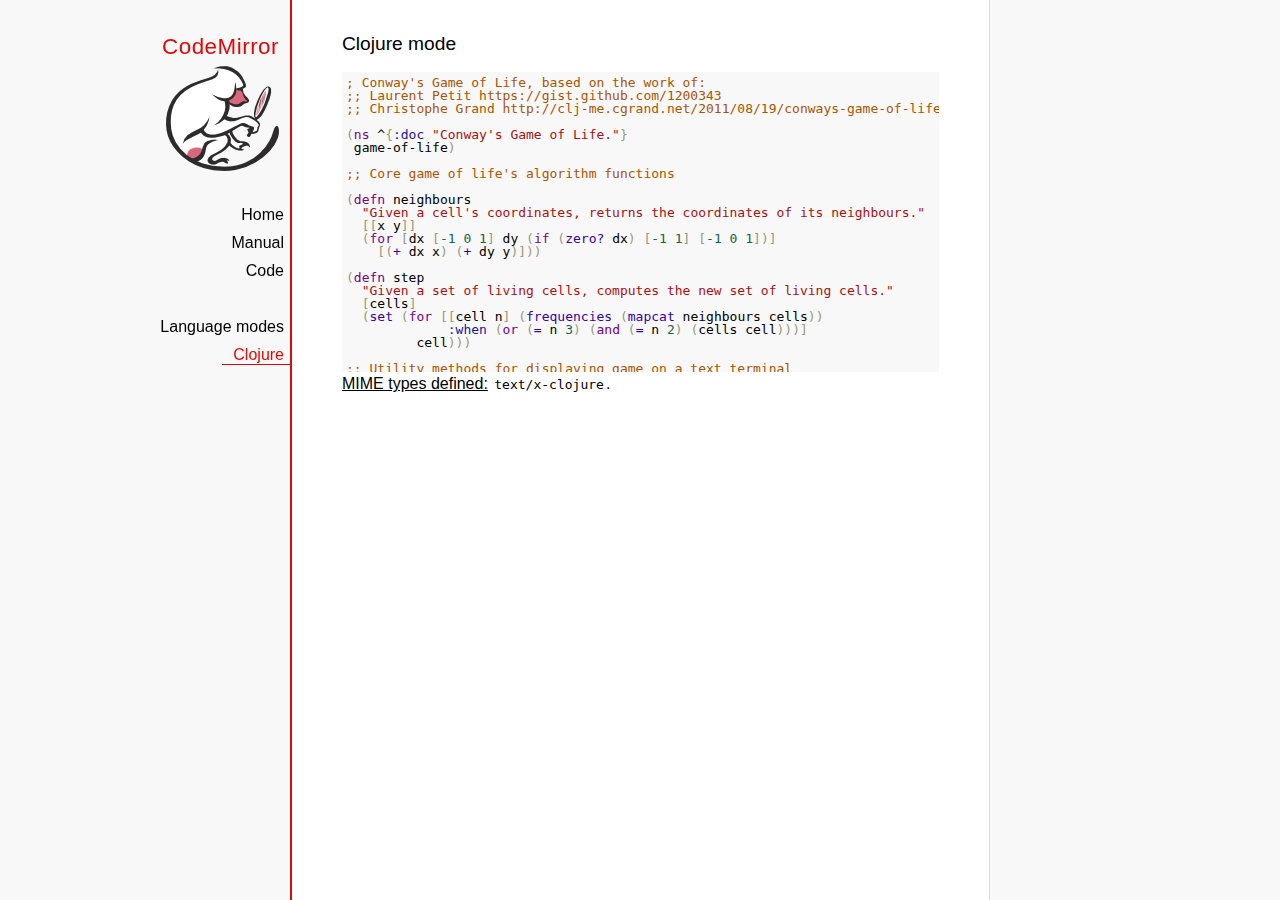
<file: js/codemirror/mode/clojure/index.html>
<!doctype html>

<title>CodeMirror: Clojure mode</title>
<meta charset="utf-8"/>
<link rel=stylesheet href="../../doc/docs.css">

<link rel="stylesheet" href="../../lib/codemirror.css">
<script src="../../lib/codemirror.js"></script>
<script src="clojure.js"></script>
<style>.CodeMirror {background: #f8f8f8;}</style>
<div id=nav>
  <a href="http://codemirror.net"><h1>CodeMirror</h1><img id=logo src="../../doc/logo.png"></a>

  <ul>
    <li><a href="../../index.html">Home</a>
    <li><a href="../../doc/manual.html">Manual</a>
    <li><a href="https://github.com/codemirror/codemirror">Code</a>
  </ul>
  <ul>
    <li><a href="../index.html">Language modes</a>
    <li><a class=active href="#">Clojure</a>
  </ul>
</div>

<article>
<h2>Clojure mode</h2>
<form><textarea id="code" name="code">
; Conway's Game of Life, based on the work of:
;; Laurent Petit https://gist.github.com/1200343
;; Christophe Grand http://clj-me.cgrand.net/2011/08/19/conways-game-of-life

(ns ^{:doc "Conway's Game of Life."}
 game-of-life)

;; Core game of life's algorithm functions

(defn neighbours
  "Given a cell's coordinates, returns the coordinates of its neighbours."
  [[x y]]
  (for [dx [-1 0 1] dy (if (zero? dx) [-1 1] [-1 0 1])]
    [(+ dx x) (+ dy y)]))

(defn step
  "Given a set of living cells, computes the new set of living cells."
  [cells]
  (set (for [[cell n] (frequencies (mapcat neighbours cells))
             :when (or (= n 3) (and (= n 2) (cells cell)))]
         cell)))

;; Utility methods for displaying game on a text terminal

(defn print-board
  "Prints a board on *out*, representing a step in the game."
  [board w h]
  (doseq [x (range (inc w)) y (range (inc h))]
    (if (= y 0) (print "\n"))
    (print (if (board [x y]) "[X]" " . "))))

(defn display-grids
  "Prints a squence of boards on *out*, representing several steps."
  [grids w h]
  (doseq [board grids]
    (print-board board w h)
    (print "\n")))

;; Launches an example board

(def
  ^{:doc "board represents the initial set of living cells"}
   board #{[2 1] [2 2] [2 3]})

(display-grids (take 3 (iterate step board)) 5 5)

;; Let's play with characters
(println \1 \a \# \\
         \" \( \newline
         \} \" \space
         \tab \return \backspace
         \u1000 \uAaAa \u9F9F)

</textarea></form>
    <script>
      var editor = CodeMirror.fromTextArea(document.getElementById("code"), {});
    </script>

    <p><strong>MIME types defined:</strong> <code>text/x-clojure</code>.</p>

  </article>
</file>
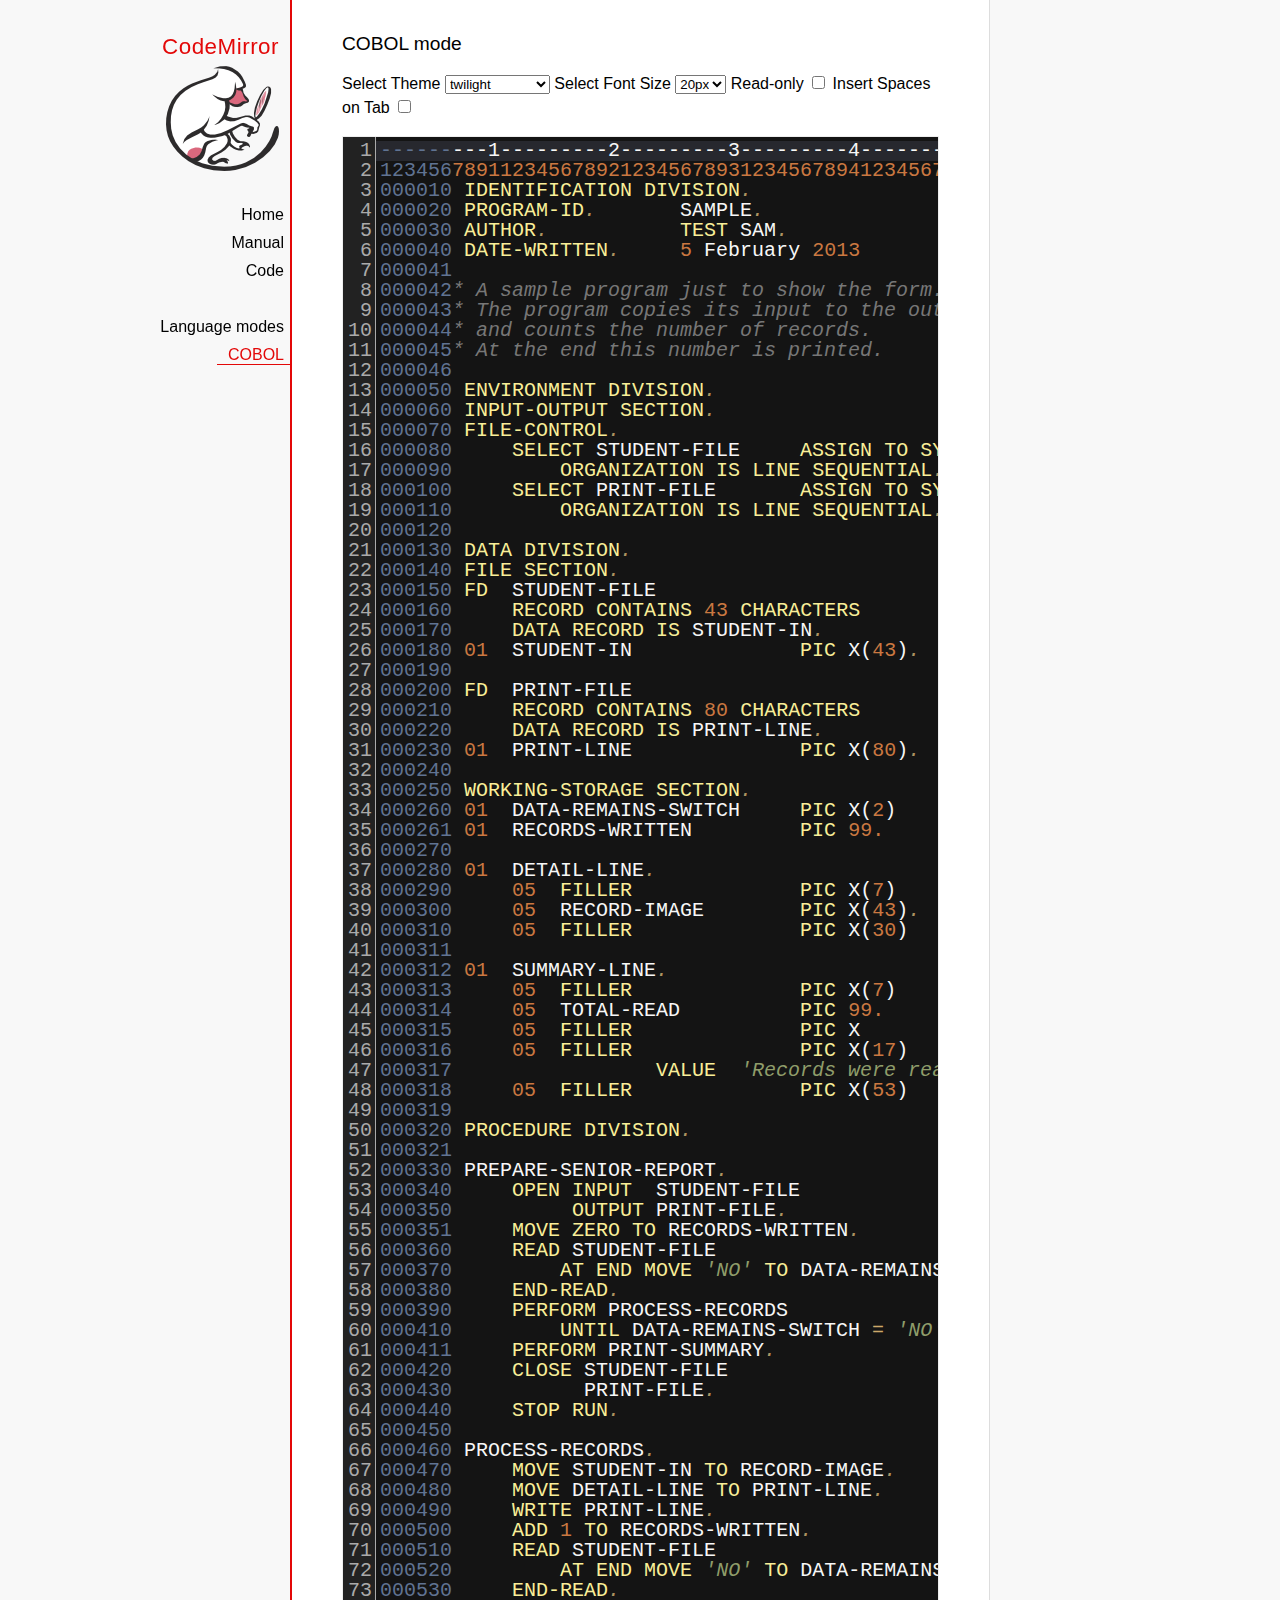
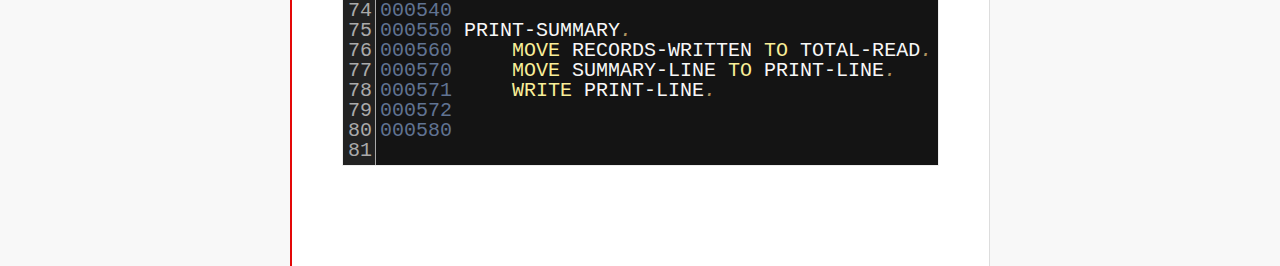
<file: js/codemirror/mode/cobol/index.html>
<!doctype html>

<title>CodeMirror: COBOL mode</title>
<meta charset="utf-8"/>
<link rel=stylesheet href="../../doc/docs.css">

<link rel="stylesheet" href="../../lib/codemirror.css">
<link rel="stylesheet" href="../../theme/neat.css">
<link rel="stylesheet" href="../../theme/elegant.css">
<link rel="stylesheet" href="../../theme/erlang-dark.css">
<link rel="stylesheet" href="../../theme/night.css">
<link rel="stylesheet" href="../../theme/monokai.css">
<link rel="stylesheet" href="../../theme/cobalt.css">
<link rel="stylesheet" href="../../theme/eclipse.css">
<link rel="stylesheet" href="../../theme/rubyblue.css">
<link rel="stylesheet" href="../../theme/lesser-dark.css">
<link rel="stylesheet" href="../../theme/xq-dark.css">
<link rel="stylesheet" href="../../theme/xq-light.css">
<link rel="stylesheet" href="../../theme/ambiance.css">
<link rel="stylesheet" href="../../theme/blackboard.css">
<link rel="stylesheet" href="../../theme/vibrant-ink.css">
<link rel="stylesheet" href="../../theme/solarized.css">
<link rel="stylesheet" href="../../theme/twilight.css">
<link rel="stylesheet" href="../../theme/midnight.css">
<link rel="stylesheet" href="../../addon/dialog/dialog.css">
<script src="../../lib/codemirror.js"></script>
<script src="../../addon/edit/matchbrackets.js"></script>
<script src="cobol.js"></script>
<script src="../../addon/selection/active-line.js"></script>
<script src="../../addon/search/search.js"></script>
<script src="../../addon/dialog/dialog.js"></script>
<script src="../../addon/search/searchcursor.js"></script>
<style>
        .CodeMirror {
          border: 1px solid #eee;
          font-size : 20px;
          height : auto !important;
        }
        .CodeMirror-activeline-background {background: #555555 !important;}
    </style>
<div id=nav>
  <a href="http://codemirror.net"><h1>CodeMirror</h1><img id=logo src="../../doc/logo.png"></a>

  <ul>
    <li><a href="../../index.html">Home</a>
    <li><a href="../../doc/manual.html">Manual</a>
    <li><a href="https://github.com/codemirror/codemirror">Code</a>
  </ul>
  <ul>
    <li><a href="../index.html">Language modes</a>
    <li><a class=active href="#">COBOL</a>
  </ul>
</div>

<article>
<h2>COBOL mode</h2>

    <p> Select Theme <select onchange="selectTheme()" id="selectTheme">
        <option>default</option>
        <option>ambiance</option>
        <option>blackboard</option>
        <option>cobalt</option>
        <option>eclipse</option>
        <option>elegant</option>
        <option>erlang-dark</option>
        <option>lesser-dark</option>
        <option>midnight</option>
        <option>monokai</option>
        <option>neat</option>
        <option>night</option>
        <option>rubyblue</option>
        <option>solarized dark</option>
        <option>solarized light</option>
        <option selected>twilight</option>
        <option>vibrant-ink</option>
        <option>xq-dark</option>
        <option>xq-light</option>
    </select>    Select Font Size <select onchange="selectFontsize()" id="selectFontSize">
          <option value="13px">13px</option>
          <option value="14px">14px</option>
          <option value="16px">16px</option>
          <option value="18px">18px</option>
          <option value="20px" selected="selected">20px</option>
          <option value="24px">24px</option>
          <option value="26px">26px</option>
          <option value="28px">28px</option>
          <option value="30px">30px</option>
          <option value="32px">32px</option>
          <option value="34px">34px</option>
          <option value="36px">36px</option>
        </select>
<label for="checkBoxReadOnly">Read-only</label>
<input type="checkbox" id="checkBoxReadOnly" onchange="selectReadOnly()">
<label for="id_tabToIndentSpace">Insert Spaces on Tab</label>
<input type="checkbox" id="id_tabToIndentSpace" onchange="tabToIndentSpace()">
</p>
<textarea id="code" name="code">
---------1---------2---------3---------4---------5---------6---------7---------8
12345678911234567892123456789312345678941234567895123456789612345678971234567898
000010 IDENTIFICATION DIVISION.                                        MODTGHERE
000020 PROGRAM-ID.       SAMPLE.
000030 AUTHOR.           TEST SAM. 
000040 DATE-WRITTEN.     5 February 2013
000041
000042* A sample program just to show the form.
000043* The program copies its input to the output,
000044* and counts the number of records.
000045* At the end this number is printed.
000046
000050 ENVIRONMENT DIVISION.
000060 INPUT-OUTPUT SECTION.
000070 FILE-CONTROL.
000080     SELECT STUDENT-FILE     ASSIGN TO SYSIN
000090         ORGANIZATION IS LINE SEQUENTIAL.
000100     SELECT PRINT-FILE       ASSIGN TO SYSOUT
000110         ORGANIZATION IS LINE SEQUENTIAL.
000120
000130 DATA DIVISION.
000140 FILE SECTION.
000150 FD  STUDENT-FILE
000160     RECORD CONTAINS 43 CHARACTERS
000170     DATA RECORD IS STUDENT-IN.
000180 01  STUDENT-IN              PIC X(43).
000190
000200 FD  PRINT-FILE
000210     RECORD CONTAINS 80 CHARACTERS
000220     DATA RECORD IS PRINT-LINE.
000230 01  PRINT-LINE              PIC X(80).
000240
000250 WORKING-STORAGE SECTION.
000260 01  DATA-REMAINS-SWITCH     PIC X(2)      VALUE SPACES.
000261 01  RECORDS-WRITTEN         PIC 99.
000270
000280 01  DETAIL-LINE.
000290     05  FILLER              PIC X(7)      VALUE SPACES.
000300     05  RECORD-IMAGE        PIC X(43).
000310     05  FILLER              PIC X(30)     VALUE SPACES.
000311 
000312 01  SUMMARY-LINE.
000313     05  FILLER              PIC X(7)      VALUE SPACES.
000314     05  TOTAL-READ          PIC 99.
000315     05  FILLER              PIC X         VALUE SPACE.
000316     05  FILLER              PIC X(17)     
000317                 VALUE  'Records were read'.
000318     05  FILLER              PIC X(53)     VALUE SPACES.
000319
000320 PROCEDURE DIVISION.
000321
000330 PREPARE-SENIOR-REPORT.
000340     OPEN INPUT  STUDENT-FILE
000350          OUTPUT PRINT-FILE.
000351     MOVE ZERO TO RECORDS-WRITTEN.
000360     READ STUDENT-FILE
000370         AT END MOVE 'NO' TO DATA-REMAINS-SWITCH
000380     END-READ.
000390     PERFORM PROCESS-RECORDS
000410         UNTIL DATA-REMAINS-SWITCH = 'NO'.
000411     PERFORM PRINT-SUMMARY.
000420     CLOSE STUDENT-FILE
000430           PRINT-FILE.
000440     STOP RUN.
000450
000460 PROCESS-RECORDS.
000470     MOVE STUDENT-IN TO RECORD-IMAGE.
000480     MOVE DETAIL-LINE TO PRINT-LINE.
000490     WRITE PRINT-LINE.
000500     ADD 1 TO RECORDS-WRITTEN.
000510     READ STUDENT-FILE
000520         AT END MOVE 'NO' TO DATA-REMAINS-SWITCH
000530     END-READ. 
000540
000550 PRINT-SUMMARY.
000560     MOVE RECORDS-WRITTEN TO TOTAL-READ.
000570     MOVE SUMMARY-LINE TO PRINT-LINE.
000571     WRITE PRINT-LINE. 
000572
000580
</textarea>
    <script>
      var editor = CodeMirror.fromTextArea(document.getElementById("code"), {
        lineNumbers: true,
        matchBrackets: true,
        mode: "text/x-cobol",
        theme : "twilight",
        styleActiveLine: true,
        showCursorWhenSelecting : true,  
      });
      function selectTheme() {
        var themeInput = document.getElementById("selectTheme");
        var theme = themeInput.options[themeInput.selectedIndex].innerHTML;
        editor.setOption("theme", theme);
      }
      function selectFontsize() {
        var fontSizeInput = document.getElementById("selectFontSize");
        var fontSize = fontSizeInput.options[fontSizeInput.selectedIndex].innerHTML;
        editor.getWrapperElement().style.fontSize = fontSize;
        editor.refresh();
      }
      function selectReadOnly() {
        editor.setOption("readOnly", document.getElementById("checkBoxReadOnly").checked);
      }
      function tabToIndentSpace() {
        if (document.getElementById("id_tabToIndentSpace").checked) {
            editor.setOption("extraKeys", {Tab: function(cm) { cm.replaceSelection("    ", "end"); }});
        } else {
            editor.setOption("extraKeys", {Tab: function(cm) { cm.replaceSelection("    ", "end"); }});
        }
      }
    </script>
  </article>
</file>
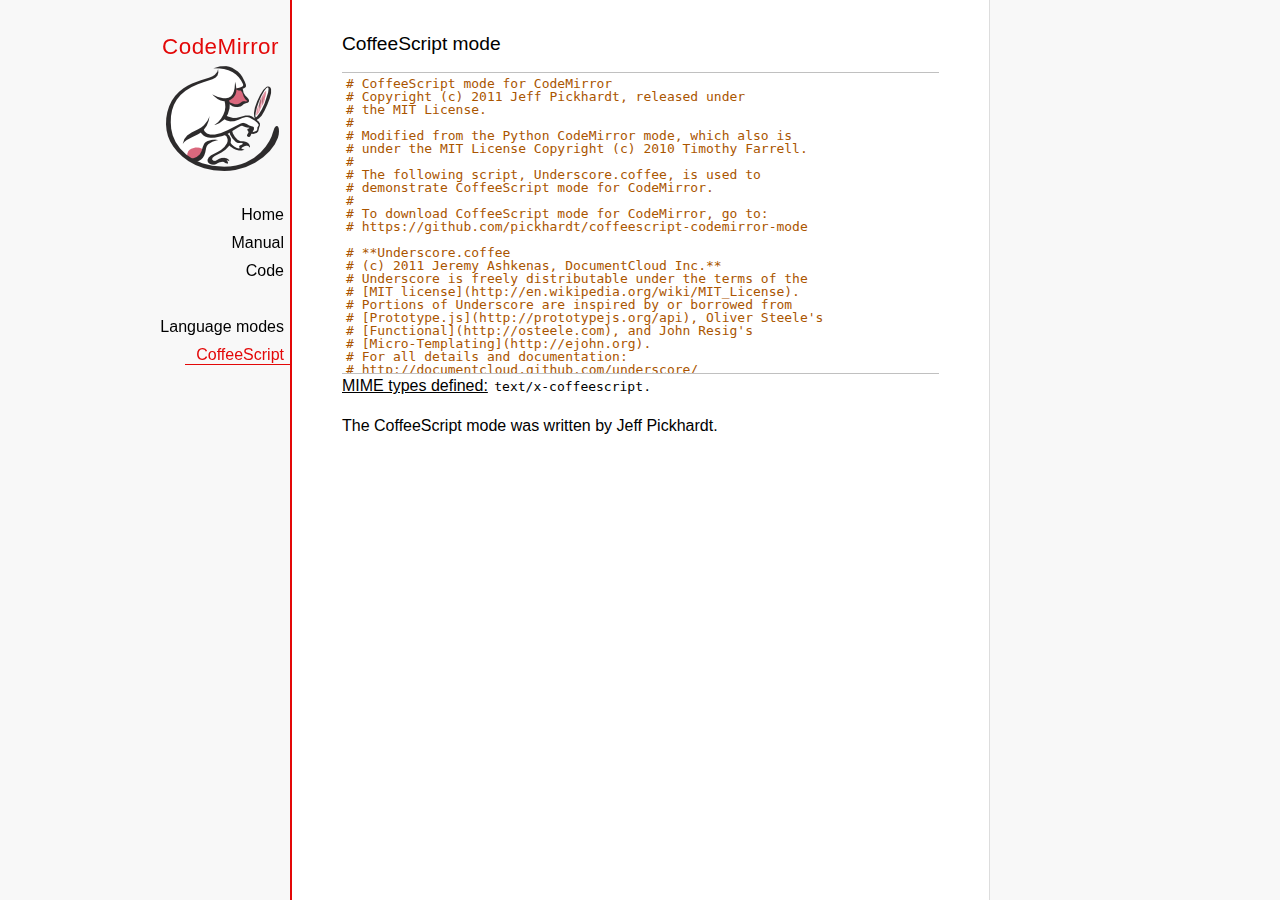
<file: js/codemirror/mode/coffeescript/index.html>
<!doctype html>

<title>CodeMirror: CoffeeScript mode</title>
<meta charset="utf-8"/>
<link rel=stylesheet href="../../doc/docs.css">

<link rel="stylesheet" href="../../lib/codemirror.css">
<script src="../../lib/codemirror.js"></script>
<script src="coffeescript.js"></script>
<style>.CodeMirror {border-top: 1px solid silver; border-bottom: 1px solid silver;}</style>
<div id=nav>
  <a href="http://codemirror.net"><h1>CodeMirror</h1><img id=logo src="../../doc/logo.png"></a>

  <ul>
    <li><a href="../../index.html">Home</a>
    <li><a href="../../doc/manual.html">Manual</a>
    <li><a href="https://github.com/codemirror/codemirror">Code</a>
  </ul>
  <ul>
    <li><a href="../index.html">Language modes</a>
    <li><a class=active href="#">CoffeeScript</a>
  </ul>
</div>

<article>
<h2>CoffeeScript mode</h2>
<form><textarea id="code" name="code">
# CoffeeScript mode for CodeMirror
# Copyright (c) 2011 Jeff Pickhardt, released under
# the MIT License.
#
# Modified from the Python CodeMirror mode, which also is 
# under the MIT License Copyright (c) 2010 Timothy Farrell.
#
# The following script, Underscore.coffee, is used to 
# demonstrate CoffeeScript mode for CodeMirror.
#
# To download CoffeeScript mode for CodeMirror, go to:
# https://github.com/pickhardt/coffeescript-codemirror-mode

# **Underscore.coffee
# (c) 2011 Jeremy Ashkenas, DocumentCloud Inc.**
# Underscore is freely distributable under the terms of the
# [MIT license](http://en.wikipedia.org/wiki/MIT_License).
# Portions of Underscore are inspired by or borrowed from
# [Prototype.js](http://prototypejs.org/api), Oliver Steele's
# [Functional](http://osteele.com), and John Resig's
# [Micro-Templating](http://ejohn.org).
# For all details and documentation:
# http://documentcloud.github.com/underscore/


# Baseline setup
# --------------

# Establish the root object, `window` in the browser, or `global` on the server.
root = this


# Save the previous value of the `_` variable.
previousUnderscore = root._

### Multiline
    comment
###

# Establish the object that gets thrown to break out of a loop iteration.
# `StopIteration` is SOP on Mozilla.
breaker = if typeof(StopIteration) is 'undefined' then '__break__' else StopIteration


#### Docco style single line comment (title)


# Helper function to escape **RegExp** contents, because JS doesn't have one.
escapeRegExp = (string) -> string.replace(/([.*+?^${}()|[\]\/\\])/g, '\\$1')


# Save bytes in the minified (but not gzipped) version:
ArrayProto = Array.prototype
ObjProto = Object.prototype


# Create quick reference variables for speed access to core prototypes.
slice = ArrayProto.slice
unshift = ArrayProto.unshift
toString = ObjProto.toString
hasOwnProperty = ObjProto.hasOwnProperty
propertyIsEnumerable = ObjProto.propertyIsEnumerable


# All **ECMA5** native implementations we hope to use are declared here.
nativeForEach = ArrayProto.forEach
nativeMap = ArrayProto.map
nativeReduce = ArrayProto.reduce
nativeReduceRight = ArrayProto.reduceRight
nativeFilter = ArrayProto.filter
nativeEvery = ArrayProto.every
nativeSome = ArrayProto.some
nativeIndexOf = ArrayProto.indexOf
nativeLastIndexOf = ArrayProto.lastIndexOf
nativeIsArray = Array.isArray
nativeKeys = Object.keys


# Create a safe reference to the Underscore object for use below.
_ = (obj) -> new wrapper(obj)


# Export the Underscore object for **CommonJS**.
if typeof(exports) != 'undefined' then exports._ = _


# Export Underscore to global scope.
root._ = _


# Current version.
_.VERSION = '1.1.0'


# Collection Functions
# --------------------

# The cornerstone, an **each** implementation.
# Handles objects implementing **forEach**, arrays, and raw objects.
_.each = (obj, iterator, context) ->
  try
    if nativeForEach and obj.forEach is nativeForEach
      obj.forEach iterator, context
    else if _.isNumber obj.length
      iterator.call context, obj[i], i, obj for i in [0...obj.length]
    else
      iterator.call context, val, key, obj for own key, val of obj
  catch e
    throw e if e isnt breaker
  obj


# Return the results of applying the iterator to each element. Use JavaScript
# 1.6's version of **map**, if possible.
_.map = (obj, iterator, context) ->
  return obj.map(iterator, context) if nativeMap and obj.map is nativeMap
  results = []
  _.each obj, (value, index, list) ->
    results.push iterator.call context, value, index, list
  results


# **Reduce** builds up a single result from a list of values. Also known as
# **inject**, or **foldl**. Uses JavaScript 1.8's version of **reduce**, if possible.
_.reduce = (obj, iterator, memo, context) ->
  if nativeReduce and obj.reduce is nativeReduce
    iterator = _.bind iterator, context if context
    return obj.reduce iterator, memo
  _.each obj, (value, index, list) ->
    memo = iterator.call context, memo, value, index, list
  memo


# The right-associative version of **reduce**, also known as **foldr**. Uses
# JavaScript 1.8's version of **reduceRight**, if available.
_.reduceRight = (obj, iterator, memo, context) ->
  if nativeReduceRight and obj.reduceRight is nativeReduceRight
    iterator = _.bind iterator, context if context
    return obj.reduceRight iterator, memo
  reversed = _.clone(_.toArray(obj)).reverse()
  _.reduce reversed, iterator, memo, context


# Return the first value which passes a truth test.
_.detect = (obj, iterator, context) ->
  result = null
  _.each obj, (value, index, list) ->
    if iterator.call context, value, index, list
      result = value
      _.breakLoop()
  result


# Return all the elements that pass a truth test. Use JavaScript 1.6's
# **filter**, if it exists.
_.filter = (obj, iterator, context) ->
  return obj.filter iterator, context if nativeFilter and obj.filter is nativeFilter
  results = []
  _.each obj, (value, index, list) ->
    results.push value if iterator.call context, value, index, list
  results


# Return all the elements for which a truth test fails.
_.reject = (obj, iterator, context) ->
  results = []
  _.each obj, (value, index, list) ->
    results.push value if not iterator.call context, value, index, list
  results


# Determine whether all of the elements match a truth test. Delegate to
# JavaScript 1.6's **every**, if it is present.
_.every = (obj, iterator, context) ->
  iterator ||= _.identity
  return obj.every iterator, context if nativeEvery and obj.every is nativeEvery
  result = true
  _.each obj, (value, index, list) ->
    _.breakLoop() unless (result = result and iterator.call(context, value, index, list))
  result


# Determine if at least one element in the object matches a truth test. Use
# JavaScript 1.6's **some**, if it exists.
_.some = (obj, iterator, context) ->
  iterator ||= _.identity
  return obj.some iterator, context if nativeSome and obj.some is nativeSome
  result = false
  _.each obj, (value, index, list) ->
    _.breakLoop() if (result = iterator.call(context, value, index, list))
  result


# Determine if a given value is included in the array or object,
# based on `===`.
_.include = (obj, target) ->
  return _.indexOf(obj, target) isnt -1 if nativeIndexOf and obj.indexOf is nativeIndexOf
  return true for own key, val of obj when val is target
  false


# Invoke a method with arguments on every item in a collection.
_.invoke = (obj, method) ->
  args = _.rest arguments, 2
  (if method then val[method] else val).apply(val, args) for val in obj


# Convenience version of a common use case of **map**: fetching a property.
_.pluck = (obj, key) ->
  _.map(obj, (val) -> val[key])


# Return the maximum item or (item-based computation).
_.max = (obj, iterator, context) ->
  return Math.max.apply(Math, obj) if not iterator and _.isArray(obj)
  result = computed: -Infinity
  _.each obj, (value, index, list) ->
    computed = if iterator then iterator.call(context, value, index, list) else value
    computed >= result.computed and (result = {value: value, computed: computed})
  result.value


# Return the minimum element (or element-based computation).
_.min = (obj, iterator, context) ->
  return Math.min.apply(Math, obj) if not iterator and _.isArray(obj)
  result = computed: Infinity
  _.each obj, (value, index, list) ->
    computed = if iterator then iterator.call(context, value, index, list) else value
    computed < result.computed and (result = {value: value, computed: computed})
  result.value


# Sort the object's values by a criterion produced by an iterator.
_.sortBy = (obj, iterator, context) ->
  _.pluck(((_.map obj, (value, index, list) ->
    {value: value, criteria: iterator.call(context, value, index, list)}
  ).sort((left, right) ->
    a = left.criteria; b = right.criteria
    if a < b then -1 else if a > b then 1 else 0
  )), 'value')


# Use a comparator function to figure out at what index an object should
# be inserted so as to maintain order. Uses binary search.
_.sortedIndex = (array, obj, iterator) ->
  iterator ||= _.identity
  low = 0
  high = array.length
  while low < high
    mid = (low + high) >> 1
    if iterator(array[mid]) < iterator(obj) then low = mid + 1 else high = mid
  low


# Convert anything iterable into a real, live array.
_.toArray = (iterable) ->
  return [] if (!iterable)
  return iterable.toArray() if (iterable.toArray)
  return iterable if (_.isArray(iterable))
  return slice.call(iterable) if (_.isArguments(iterable))
  _.values(iterable)


# Return the number of elements in an object.
_.size = (obj) -> _.toArray(obj).length


# Array Functions
# ---------------

# Get the first element of an array. Passing `n` will return the first N
# values in the array. Aliased as **head**. The `guard` check allows it to work
# with **map**.
_.first = (array, n, guard) ->
  if n and not guard then slice.call(array, 0, n) else array[0]


# Returns everything but the first entry of the array. Aliased as **tail**.
# Especially useful on the arguments object. Passing an `index` will return
# the rest of the values in the array from that index onward. The `guard`
# check allows it to work with **map**.
_.rest = (array, index, guard) ->
  slice.call(array, if _.isUndefined(index) or guard then 1 else index)


# Get the last element of an array.
_.last = (array) -> array[array.length - 1]


# Trim out all falsy values from an array.
_.compact = (array) -> item for item in array when item


# Return a completely flattened version of an array.
_.flatten = (array) ->
  _.reduce array, (memo, value) ->
    return memo.concat(_.flatten(value)) if _.isArray value
    memo.push value
    memo
  , []


# Return a version of the array that does not contain the specified value(s).
_.without = (array) ->
  values = _.rest arguments
  val for val in _.toArray(array) when not _.include values, val


# Produce a duplicate-free version of the array. If the array has already
# been sorted, you have the option of using a faster algorithm.
_.uniq = (array, isSorted) ->
  memo = []
  for el, i in _.toArray array
    memo.push el if i is 0 || (if isSorted is true then _.last(memo) isnt el else not _.include(memo, el))
  memo


# Produce an array that contains every item shared between all the
# passed-in arrays.
_.intersect = (array) ->
  rest = _.rest arguments
  _.select _.uniq(array), (item) ->
    _.all rest, (other) ->
      _.indexOf(other, item) >= 0


# Zip together multiple lists into a single array -- elements that share
# an index go together.
_.zip = ->
  length = _.max _.pluck arguments, 'length'
  results = new Array length
  for i in [0...length]
    results[i] = _.pluck arguments, String i
  results


# If the browser doesn't supply us with **indexOf** (I'm looking at you, MSIE),
# we need this function. Return the position of the first occurrence of an
# item in an array, or -1 if the item is not included in the array.
_.indexOf = (array, item) ->
  return array.indexOf item if nativeIndexOf and array.indexOf is nativeIndexOf
  i = 0; l = array.length
  while l - i
    if array[i] is item then return i else i++
  -1


# Provide JavaScript 1.6's **lastIndexOf**, delegating to the native function,
# if possible.
_.lastIndexOf = (array, item) ->
  return array.lastIndexOf(item) if nativeLastIndexOf and array.lastIndexOf is nativeLastIndexOf
  i = array.length
  while i
    if array[i] is item then return i else i--
  -1


# Generate an integer Array containing an arithmetic progression. A port of
# [the native Python **range** function](http://docs.python.org/library/functions.html#range).
_.range = (start, stop, step) ->
  a = arguments
  solo = a.length <= 1
  i = start = if solo then 0 else a[0]
  stop = if solo then a[0] else a[1]
  step = a[2] or 1
  len = Math.ceil((stop - start) / step)
  return [] if len <= 0
  range = new Array len
  idx = 0
  loop
    return range if (if step > 0 then i - stop else stop - i) >= 0
    range[idx] = i
    idx++
    i+= step


# Function Functions
# ------------------

# Create a function bound to a given object (assigning `this`, and arguments,
# optionally). Binding with arguments is also known as **curry**.
_.bind = (func, obj) ->
  args = _.rest arguments, 2
  -> func.apply obj or root, args.concat arguments


# Bind all of an object's methods to that object. Useful for ensuring that
# all callbacks defined on an object belong to it.
_.bindAll = (obj) ->
  funcs = if arguments.length > 1 then _.rest(arguments) else _.functions(obj)
  _.each funcs, (f) -> obj[f] = _.bind obj[f], obj
  obj


# Delays a function for the given number of milliseconds, and then calls
# it with the arguments supplied.
_.delay = (func, wait) ->
  args = _.rest arguments, 2
  setTimeout((-> func.apply(func, args)), wait)


# Memoize an expensive function by storing its results.
_.memoize = (func, hasher) ->
  memo = {}
  hasher or= _.identity
  ->
    key = hasher.apply this, arguments
    return memo[key] if key of memo
    memo[key] = func.apply this, arguments


# Defers a function, scheduling it to run after the current call stack has
# cleared.
_.defer = (func) ->
  _.delay.apply _, [func, 1].concat _.rest arguments


# Returns the first function passed as an argument to the second,
# allowing you to adjust arguments, run code before and after, and
# conditionally execute the original function.
_.wrap = (func, wrapper) ->
  -> wrapper.apply wrapper, [func].concat arguments


# Returns a function that is the composition of a list of functions, each
# consuming the return value of the function that follows.
_.compose = ->
  funcs = arguments
  ->
    args = arguments
    for i in [funcs.length - 1..0] by -1
      args = [funcs[i].apply(this, args)]
    args[0]


# Object Functions
# ----------------

# Retrieve the names of an object's properties.
_.keys = nativeKeys or (obj) ->
  return _.range 0, obj.length if _.isArray(obj)
  key for key, val of obj


# Retrieve the values of an object's properties.
_.values = (obj) ->
  _.map obj, _.identity


# Return a sorted list of the function names available in Underscore.
_.functions = (obj) ->
  _.filter(_.keys(obj), (key) -> _.isFunction(obj[key])).sort()


# Extend a given object with all of the properties in a source object.
_.extend = (obj) ->
  for source in _.rest(arguments)
    obj[key] = val for key, val of source
  obj


# Create a (shallow-cloned) duplicate of an object.
_.clone = (obj) ->
  return obj.slice 0 if _.isArray obj
  _.extend {}, obj


# Invokes interceptor with the obj, and then returns obj.
# The primary purpose of this method is to "tap into" a method chain,
# in order to perform operations on intermediate results within
 the chain.
_.tap = (obj, interceptor) ->
  interceptor obj
  obj


# Perform a deep comparison to check if two objects are equal.
_.isEqual = (a, b) ->
  # Check object identity.
  return true if a is b
  # Different types?
  atype = typeof(a); btype = typeof(b)
  return false if atype isnt btype
  # Basic equality test (watch out for coercions).
  return true if `a == b`
  # One is falsy and the other truthy.
  return false if (!a and b) or (a and !b)
  # One of them implements an `isEqual()`?
  return a.isEqual(b) if a.isEqual
  # Check dates' integer values.
  return a.getTime() is b.getTime() if _.isDate(a) and _.isDate(b)
  # Both are NaN?
  return false if _.isNaN(a) and _.isNaN(b)
  # Compare regular expressions.
  if _.isRegExp(a) and _.isRegExp(b)
    return a.source is b.source and
           a.global is b.global and
           a.ignoreCase is b.ignoreCase and
           a.multiline is b.multiline
  # If a is not an object by this point, we can't handle it.
  return false if atype isnt 'object'
  # Check for different array lengths before comparing contents.
  return false if a.length and (a.length isnt b.length)
  # Nothing else worked, deep compare the contents.
  aKeys = _.keys(a); bKeys = _.keys(b)
  # Different object sizes?
  return false if aKeys.length isnt bKeys.length
  # Recursive comparison of contents.
  return false for key, val of a when !(key of b) or !_.isEqual(val, b[key])
  true


# Is a given array or object empty?
_.isEmpty = (obj) ->
  return obj.length is 0 if _.isArray(obj) or _.isString(obj)
  return false for own key of obj
  true


# Is a given value a DOM element?
_.isElement = (obj) -> obj and obj.nodeType is 1


# Is a given value an array?
_.isArray = nativeIsArray or (obj) -> !!(obj and obj.concat and obj.unshift and not obj.callee)


# Is a given variable an arguments object?
_.isArguments = (obj) -> obj and obj.callee


# Is the given value a function?
_.isFunction = (obj) -> !!(obj and obj.constructor and obj.call and obj.apply)


# Is the given value a string?
_.isString = (obj) -> !!(obj is '' or (obj and obj.charCodeAt and obj.substr))


# Is a given value a number?
_.isNumber = (obj) -> (obj is +obj) or toString.call(obj) is '[object Number]'


# Is a given value a boolean?
_.isBoolean = (obj) -> obj is true or obj is false


# Is a given value a Date?
_.isDate = (obj) -> !!(obj and obj.getTimezoneOffset and obj.setUTCFullYear)


# Is the given value a regular expression?
_.isRegExp = (obj) -> !!(obj and obj.exec and (obj.ignoreCase or obj.ignoreCase is false))


# Is the given value NaN -- this one is interesting. `NaN != NaN`, and
# `isNaN(undefined) == true`, so we make sure it's a number first.
_.isNaN = (obj) -> _.isNumber(obj) and window.isNaN(obj)


# Is a given value equal to null?
_.isNull = (obj) -> obj is null


# Is a given variable undefined?
_.isUndefined = (obj) -> typeof obj is 'undefined'


# Utility Functions
# -----------------

# Run Underscore.js in noConflict mode, returning the `_` variable to its
# previous owner. Returns a reference to the Underscore object.
_.noConflict = ->
  root._ = previousUnderscore
  this


# Keep the identity function around for default iterators.
_.identity = (value) -> value


# Run a function `n` times.
_.times = (n, iterator, context) ->
  iterator.call context, i for i in [0...n]


# Break out of the middle of an iteration.
_.breakLoop = -> throw breaker


# Add your own custom functions to the Underscore object, ensuring that
# they're correctly added to the OOP wrapper as well.
_.mixin = (obj) ->
  for name in _.functions(obj)
    addToWrapper name, _[name] = obj[name]


# Generate a unique integer id (unique within the entire client session).
# Useful for temporary DOM ids.
idCounter = 0
_.uniqueId = (prefix) ->
  (prefix or '') + idCounter++


# By default, Underscore uses **ERB**-style template delimiters, change the
# following template settings to use alternative delimiters.
_.templateSettings = {
  start: '<%'
  end: '%>'
  interpolate: /<%=(.+?)%>/g
}


# JavaScript templating a-la **ERB**, pilfered from John Resig's
# *Secrets of the JavaScript Ninja*, page 83.
# Single-quote fix from Rick Strahl.
# With alterations for arbitrary delimiters, and to preserve whitespace.
_.template = (str, data) ->
  c = _.templateSettings
  endMatch = new RegExp("'(?=[^"+c.end.substr(0, 1)+"]*"+escapeRegExp(c.end)+")","g")
  fn = new Function 'obj',
    'var p=[],print=function(){p.push.apply(p,arguments);};' +
    'with(obj||{}){p.push(\'' +
    str.replace(/\r/g, '\\r')
       .replace(/\n/g, '\\n')
       .replace(/\t/g, '\\t')
       .replace(endMatch,"���")
       .split("'").join("\\'")
       .split("���").join("'")
       .replace(c.interpolate, "',$1,'")
       .split(c.start).join("');")
       .split(c.end).join("p.push('") +
       "');}return p.join('');"
  if data then fn(data) else fn


# Aliases
# -------

_.forEach = _.each
_.foldl = _.inject = _.reduce
_.foldr = _.reduceRight
_.select = _.filter
_.all = _.every
_.any = _.some
_.contains = _.include
_.head = _.first
_.tail = _.rest
_.methods = _.functions


# Setup the OOP Wrapper
# ---------------------

# If Underscore is called as a function, it returns a wrapped object that
# can be used OO-style. This wrapper holds altered versions of all the
# underscore functions. Wrapped objects may be chained.
wrapper = (obj) ->
  this._wrapped = obj
  this


# Helper function to continue chaining intermediate results.
result = (obj, chain) ->
  if chain then _(obj).chain() else obj


# A method to easily add functions to the OOP wrapper.
addToWrapper = (name, func) ->
  wrapper.prototype[name] = ->
    args = _.toArray arguments
    unshift.call args, this._wrapped
    result func.apply(_, args), this._chain


# Add all ofthe Underscore functions to the wrapper object.
_.mixin _


# Add all mutator Array functions to the wrapper.
_.each ['pop', 'push', 'reverse', 'shift', 'sort', 'splice', 'unshift'], (name) ->
  method = Array.prototype[name]
  wrapper.prototype[name] = ->
    method.apply(this._wrapped, arguments)
    result(this._wrapped, this._chain)


# Add all accessor Array functions to the wrapper.
_.each ['concat', 'join', 'slice'], (name) ->
  method = Array.prototype[name]
  wrapper.prototype[name] = ->
    result(method.apply(this._wrapped, arguments), this._chain)


# Start chaining a wrapped Underscore object.
wrapper::chain = ->
  this._chain = true
  this


# Extracts the result from a wrapped and chained object.
wrapper::value = -> this._wrapped
</textarea></form>
    <script>
      var editor = CodeMirror.fromTextArea(document.getElementById("code"), {});
    </script>

    <p><strong>MIME types defined:</strong> <code>text/x-coffeescript</code>.</p>

    <p>The CoffeeScript mode was written by Jeff Pickhardt.</p>

  </article>
</file>
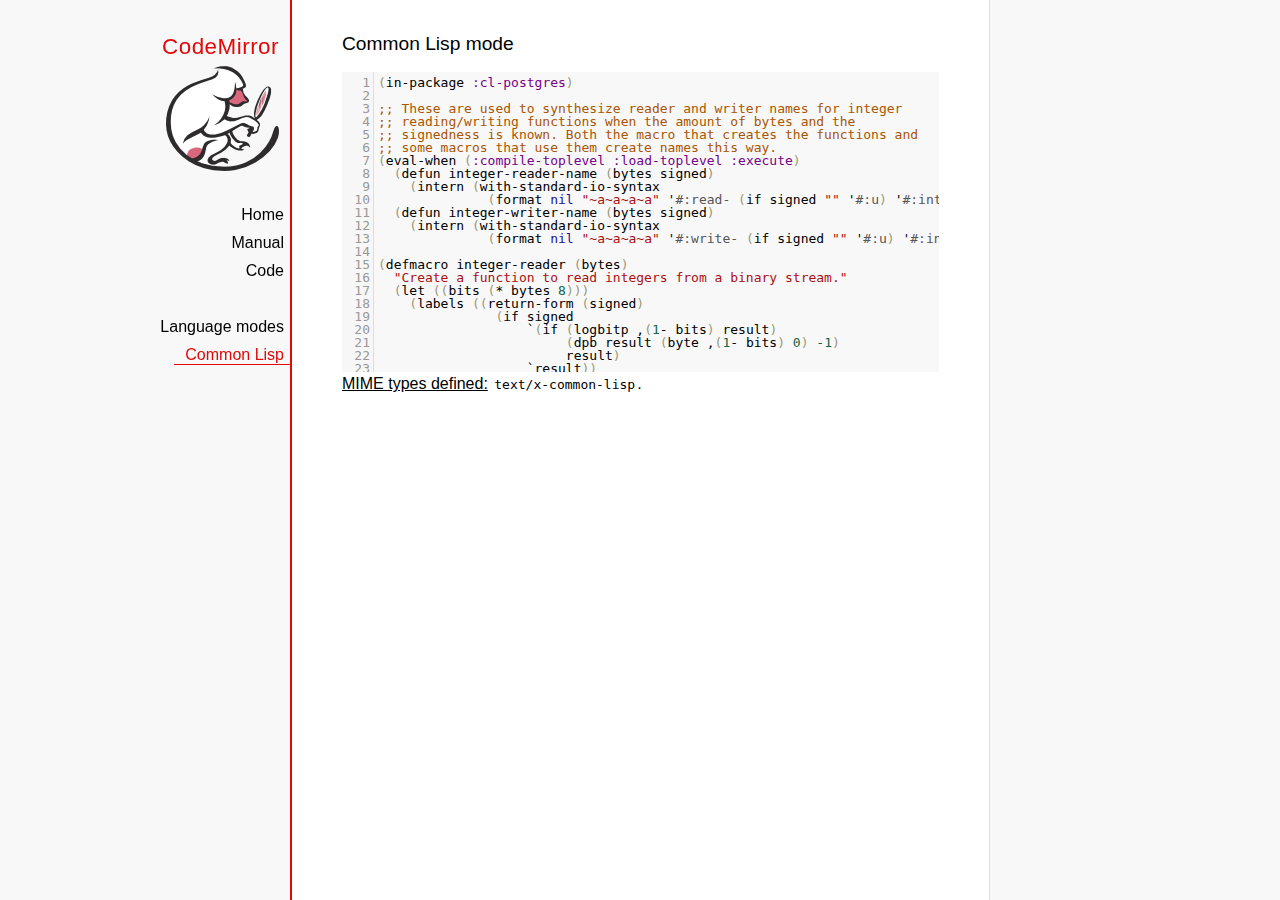
<file: js/codemirror/mode/commonlisp/index.html>
<!doctype html>

<title>CodeMirror: Common Lisp mode</title>
<meta charset="utf-8"/>
<link rel=stylesheet href="../../doc/docs.css">

<link rel="stylesheet" href="../../lib/codemirror.css">
<script src="../../lib/codemirror.js"></script>
<script src="commonlisp.js"></script>
<style>.CodeMirror {background: #f8f8f8;}</style>
<div id=nav>
  <a href="http://codemirror.net"><h1>CodeMirror</h1><img id=logo src="../../doc/logo.png"></a>

  <ul>
    <li><a href="../../index.html">Home</a>
    <li><a href="../../doc/manual.html">Manual</a>
    <li><a href="https://github.com/codemirror/codemirror">Code</a>
  </ul>
  <ul>
    <li><a href="../index.html">Language modes</a>
    <li><a class=active href="#">Common Lisp</a>
  </ul>
</div>

<article>
<h2>Common Lisp mode</h2>
<form><textarea id="code" name="code">(in-package :cl-postgres)

;; These are used to synthesize reader and writer names for integer
;; reading/writing functions when the amount of bytes and the
;; signedness is known. Both the macro that creates the functions and
;; some macros that use them create names this way.
(eval-when (:compile-toplevel :load-toplevel :execute)
  (defun integer-reader-name (bytes signed)
    (intern (with-standard-io-syntax
              (format nil "~a~a~a~a" '#:read- (if signed "" '#:u) '#:int bytes))))
  (defun integer-writer-name (bytes signed)
    (intern (with-standard-io-syntax
              (format nil "~a~a~a~a" '#:write- (if signed "" '#:u) '#:int bytes)))))

(defmacro integer-reader (bytes)
  "Create a function to read integers from a binary stream."
  (let ((bits (* bytes 8)))
    (labels ((return-form (signed)
               (if signed
                   `(if (logbitp ,(1- bits) result)
                        (dpb result (byte ,(1- bits) 0) -1)
                        result)
                   `result))
             (generate-reader (signed)
               `(defun ,(integer-reader-name bytes signed) (socket)
                  (declare (type stream socket)
                           #.*optimize*)
                  ,(if (= bytes 1)
                       `(let ((result (the (unsigned-byte 8) (read-byte socket))))
                          (declare (type (unsigned-byte 8) result))
                          ,(return-form signed))
                       `(let ((result 0))
                          (declare (type (unsigned-byte ,bits) result))
                          ,@(loop :for byte :from (1- bytes) :downto 0
                                   :collect `(setf (ldb (byte 8 ,(* 8 byte)) result)
                                                   (the (unsigned-byte 8) (read-byte socket))))
                          ,(return-form signed))))))
      `(progn
;; This causes weird errors on SBCL in some circumstances. Disabled for now.
;;         (declaim (inline ,(integer-reader-name bytes t)
;;                          ,(integer-reader-name bytes nil)))
         (declaim (ftype (function (t) (signed-byte ,bits))
                         ,(integer-reader-name bytes t)))
         ,(generate-reader t)
         (declaim (ftype (function (t) (unsigned-byte ,bits))
                         ,(integer-reader-name bytes nil)))
         ,(generate-reader nil)))))

(defmacro integer-writer (bytes)
  "Create a function to write integers to a binary stream."
  (let ((bits (* 8 bytes)))
    `(progn
      (declaim (inline ,(integer-writer-name bytes t)
                       ,(integer-writer-name bytes nil)))
      (defun ,(integer-writer-name bytes nil) (socket value)
        (declare (type stream socket)
                 (type (unsigned-byte ,bits) value)
                 #.*optimize*)
        ,@(if (= bytes 1)
              `((write-byte value socket))
              (loop :for byte :from (1- bytes) :downto 0
                    :collect `(write-byte (ldb (byte 8 ,(* byte 8)) value)
                               socket)))
        (values))
      (defun ,(integer-writer-name bytes t) (socket value)
        (declare (type stream socket)
                 (type (signed-byte ,bits) value)
                 #.*optimize*)
        ,@(if (= bytes 1)
              `((write-byte (ldb (byte 8 0) value) socket))
              (loop :for byte :from (1- bytes) :downto 0
                    :collect `(write-byte (ldb (byte 8 ,(* byte 8)) value)
                               socket)))
        (values)))))

;; All the instances of the above that we need.

(integer-reader 1)
(integer-reader 2)
(integer-reader 4)
(integer-reader 8)

(integer-writer 1)
(integer-writer 2)
(integer-writer 4)

(defun write-bytes (socket bytes)
  "Write a byte-array to a stream."
  (declare (type stream socket)
           (type (simple-array (unsigned-byte 8)) bytes)
           #.*optimize*)
  (write-sequence bytes socket))

(defun write-str (socket string)
  "Write a null-terminated string to a stream \(encoding it when UTF-8
support is enabled.)."
  (declare (type stream socket)
           (type string string)
           #.*optimize*)
  (enc-write-string string socket)
  (write-uint1 socket 0))

(declaim (ftype (function (t unsigned-byte)
                          (simple-array (unsigned-byte 8) (*)))
                read-bytes))
(defun read-bytes (socket length)
  "Read a byte array of the given length from a stream."
  (declare (type stream socket)
           (type fixnum length)
           #.*optimize*)
  (let ((result (make-array length :element-type '(unsigned-byte 8))))
    (read-sequence result socket)
    result))

(declaim (ftype (function (t) string) read-str))
(defun read-str (socket)
  "Read a null-terminated string from a stream. Takes care of encoding
when UTF-8 support is enabled."
  (declare (type stream socket)
           #.*optimize*)
  (enc-read-string socket :null-terminated t))

(defun skip-bytes (socket length)
  "Skip a given number of bytes in a binary stream."
  (declare (type stream socket)
           (type (unsigned-byte 32) length)
           #.*optimize*)
  (dotimes (i length)
    (read-byte socket)))

(defun skip-str (socket)
  "Skip a null-terminated string."
  (declare (type stream socket)
           #.*optimize*)
  (loop :for char :of-type fixnum = (read-byte socket)
        :until (zerop char)))

(defun ensure-socket-is-closed (socket &amp;key abort)
  (when (open-stream-p socket)
    (handler-case
        (close socket :abort abort)
      (error (error)
        (warn "Ignoring the error which happened while trying to close PostgreSQL socket: ~A" error)))))
</textarea></form>
    <script>
      var editor = CodeMirror.fromTextArea(document.getElementById("code"), {lineNumbers: true});
    </script>

    <p><strong>MIME types defined:</strong> <code>text/x-common-lisp</code>.</p>

  </article>
</file>
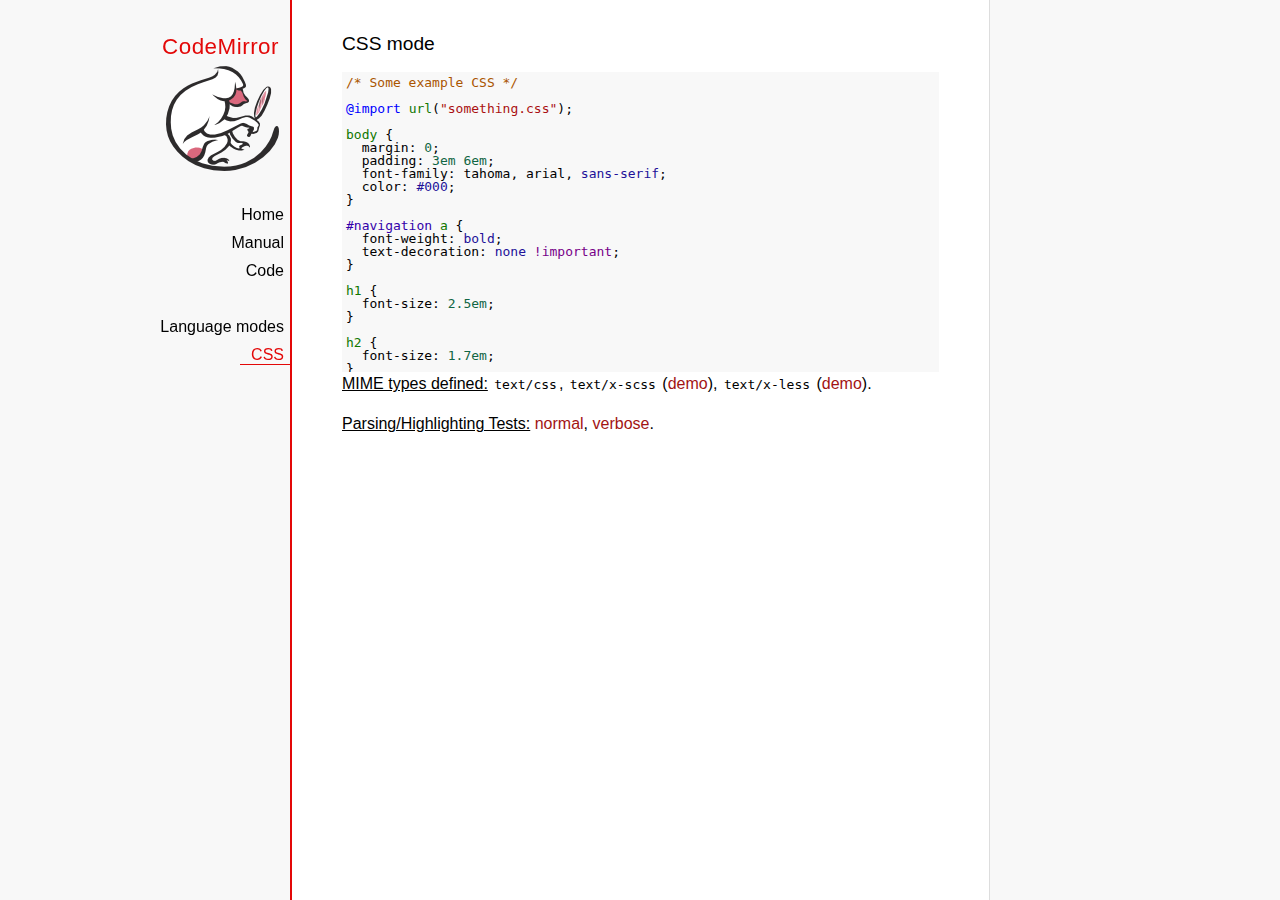
<file: js/codemirror/mode/css/index.html>
<!doctype html>

<title>CodeMirror: CSS mode</title>
<meta charset="utf-8"/>
<link rel=stylesheet href="../../doc/docs.css">

<link rel="stylesheet" href="../../lib/codemirror.css">
<script src="../../lib/codemirror.js"></script>
<script src="css.js"></script>
<style>.CodeMirror {background: #f8f8f8;}</style>
<div id=nav>
  <a href="http://codemirror.net"><h1>CodeMirror</h1><img id=logo src="../../doc/logo.png"></a>

  <ul>
    <li><a href="../../index.html">Home</a>
    <li><a href="../../doc/manual.html">Manual</a>
    <li><a href="https://github.com/codemirror/codemirror">Code</a>
  </ul>
  <ul>
    <li><a href="../index.html">Language modes</a>
    <li><a class=active href="#">CSS</a>
  </ul>
</div>

<article>
<h2>CSS mode</h2>
<form><textarea id="code" name="code">
/* Some example CSS */

@import url("something.css");

body {
  margin: 0;
  padding: 3em 6em;
  font-family: tahoma, arial, sans-serif;
  color: #000;
}

#navigation a {
  font-weight: bold;
  text-decoration: none !important;
}

h1 {
  font-size: 2.5em;
}

h2 {
  font-size: 1.7em;
}

h1:before, h2:before {
  content: "::";
}

code {
  font-family: courier, monospace;
  font-size: 80%;
  color: #418A8A;
}
</textarea></form>
    <script>
      var editor = CodeMirror.fromTextArea(document.getElementById("code"), {});
    </script>

    <p><strong>MIME types defined:</strong> <code>text/css</code>, <code>text/x-scss</code> (<a href="scss.html">demo</a>), <code>text/x-less</code> (<a href="less.html">demo</a>).</p>

    <p><strong>Parsing/Highlighting Tests:</strong> <a href="../../test/index.html#css_*">normal</a>,  <a href="../../test/index.html#verbose,css_*">verbose</a>.</p>

  </article>
</file>
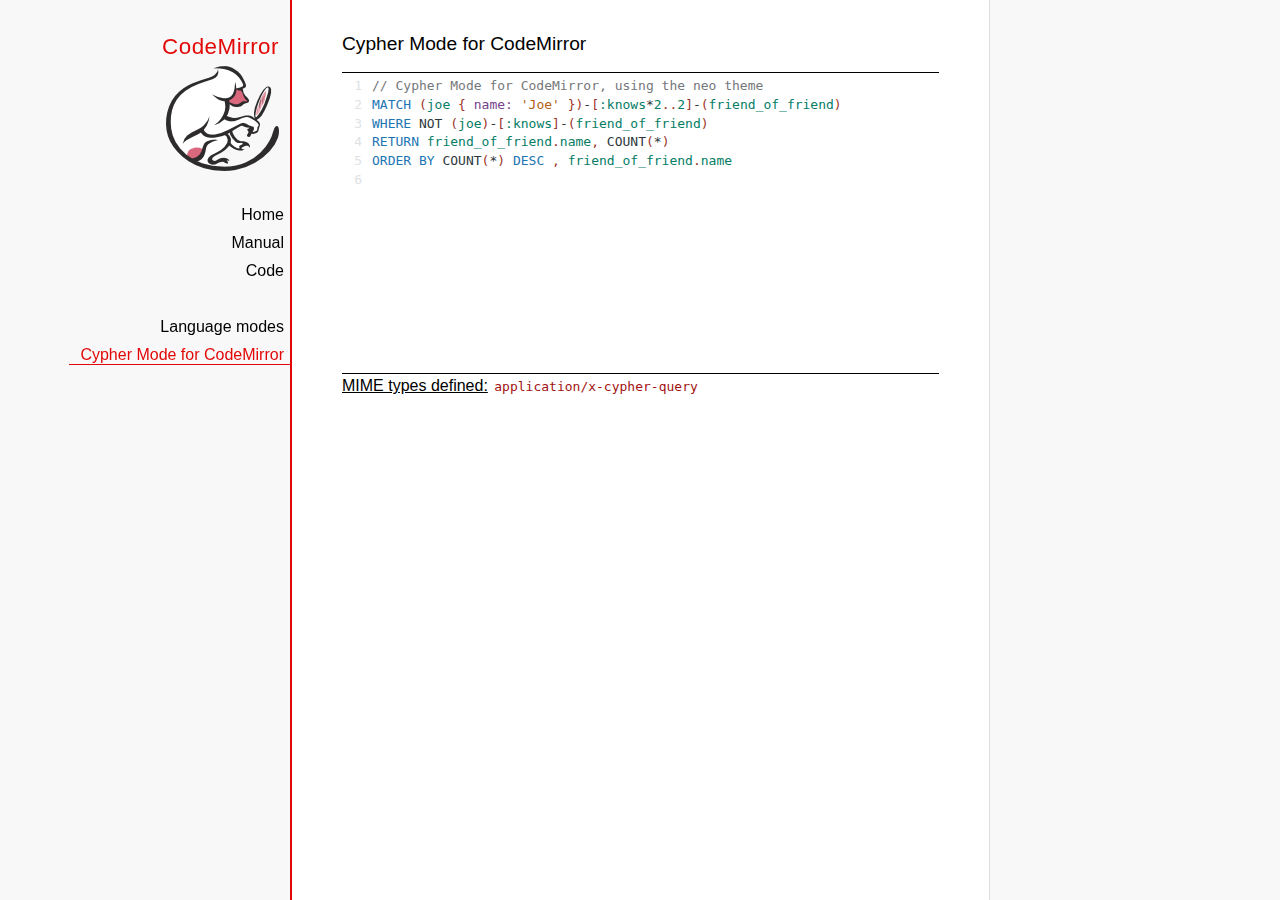
<file: js/codemirror/mode/cypher/index.html>
<!doctype html>

<title>CodeMirror: Cypher Mode for CodeMirror</title>
<meta charset="utf-8"/>
<link rel=stylesheet href="../../doc/docs.css">

<link rel="stylesheet" href="../../lib/codemirror.css" />
<link rel="stylesheet" href="../../theme/neo.css" />
<script src="../../lib/codemirror.js"></script>
<script src="cypher.js"></script>
<style>
.CodeMirror {
    border-top: 1px solid black;
    border-bottom: 1px solid black;
}
        </style>
<div id=nav>
  <a href="http://codemirror.net"><h1>CodeMirror</h1><img id=logo src="../../doc/logo.png"></a>

  <ul>
    <li><a href="../../index.html">Home</a>
    <li><a href="../../doc/manual.html">Manual</a>
    <li><a href="https://github.com/codemirror/codemirror">Code</a>
  </ul>
  <ul>
    <li><a href="../index.html">Language modes</a>
    <li><a class=active href="#">Cypher Mode for CodeMirror</a>
  </ul>
</div>

<article>
<h2>Cypher Mode for CodeMirror</h2>
<form>
            <textarea id="code" name="code">// Cypher Mode for CodeMirror, using the neo theme
MATCH (joe { name: 'Joe' })-[:knows*2..2]-(friend_of_friend)
WHERE NOT (joe)-[:knows]-(friend_of_friend)
RETURN friend_of_friend.name, COUNT(*)
ORDER BY COUNT(*) DESC , friend_of_friend.name
</textarea>
            </form>
            <p><strong>MIME types defined:</strong> 
            <code><a href="?mime=application/x-cypher-query">application/x-cypher-query</a></code>
        </p>
<script>
window.onload = function() {
  var mime = 'application/x-cypher-query';
  // get mime type
  if (window.location.href.indexOf('mime=') > -1) {
    mime = window.location.href.substr(window.location.href.indexOf('mime=') + 5);
  }
  window.editor = CodeMirror.fromTextArea(document.getElementById('code'), {
    mode: mime,
    indentWithTabs: true,
    smartIndent: true,
    lineNumbers: true,
    matchBrackets : true,
    autofocus: true,
    theme: 'neo'
  });
};
</script>

</article>
</file>
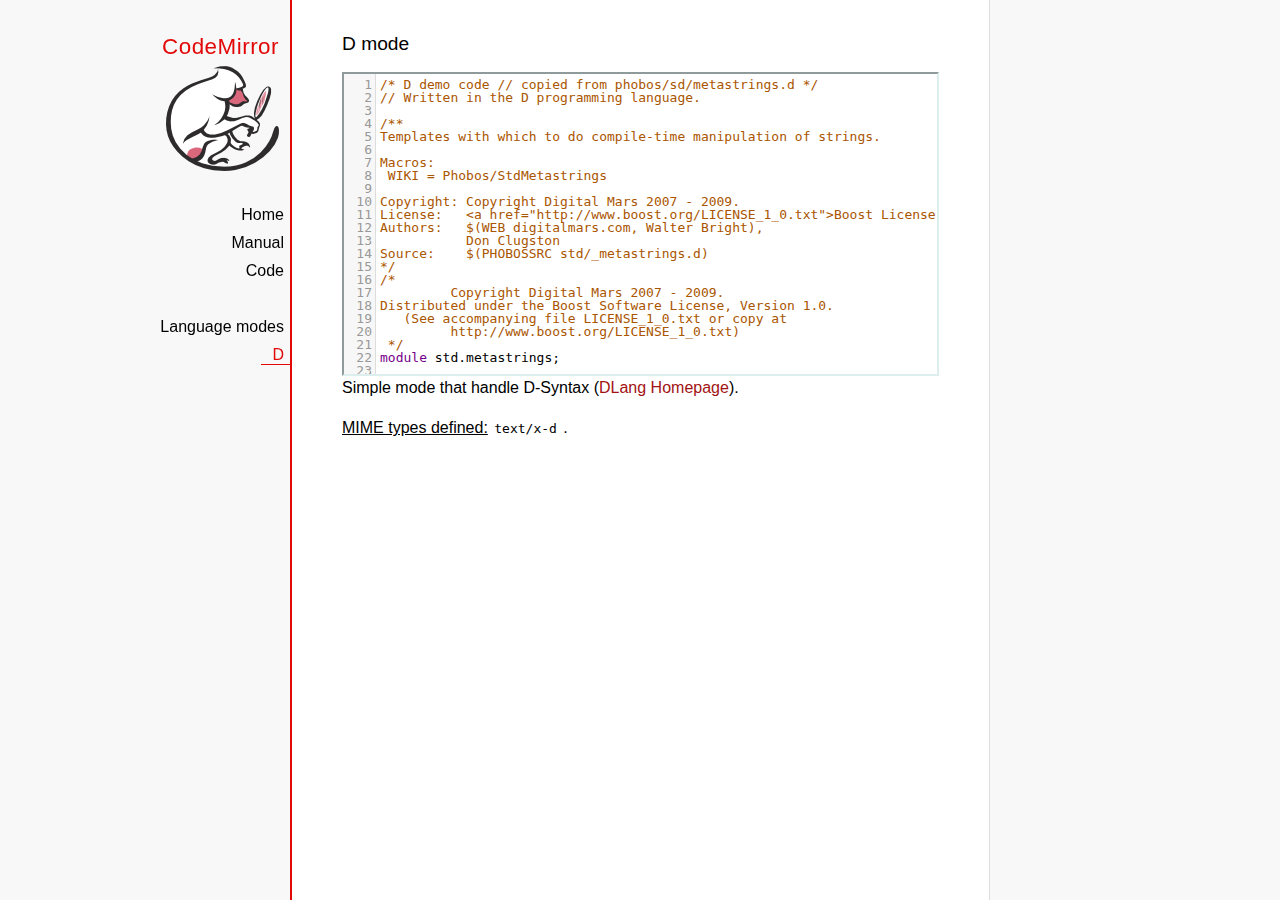
<file: js/codemirror/mode/d/index.html>
<!doctype html>

<title>CodeMirror: D mode</title>
<meta charset="utf-8"/>
<link rel=stylesheet href="../../doc/docs.css">

<link rel="stylesheet" href="../../lib/codemirror.css">
<script src="../../lib/codemirror.js"></script>
<script src="../../addon/edit/matchbrackets.js"></script>
<script src="d.js"></script>
<style>.CodeMirror {border: 2px inset #dee;}</style>
<div id=nav>
  <a href="http://codemirror.net"><h1>CodeMirror</h1><img id=logo src="../../doc/logo.png"></a>

  <ul>
    <li><a href="../../index.html">Home</a>
    <li><a href="../../doc/manual.html">Manual</a>
    <li><a href="https://github.com/codemirror/codemirror">Code</a>
  </ul>
  <ul>
    <li><a href="../index.html">Language modes</a>
    <li><a class=active href="#">D</a>
  </ul>
</div>

<article>
<h2>D mode</h2>
<form><textarea id="code" name="code">
/* D demo code // copied from phobos/sd/metastrings.d */
// Written in the D programming language.

/**
Templates with which to do compile-time manipulation of strings.

Macros:
 WIKI = Phobos/StdMetastrings

Copyright: Copyright Digital Mars 2007 - 2009.
License:   <a href="http://www.boost.org/LICENSE_1_0.txt">Boost License 1.0</a>.
Authors:   $(WEB digitalmars.com, Walter Bright),
           Don Clugston
Source:    $(PHOBOSSRC std/_metastrings.d)
*/
/*
         Copyright Digital Mars 2007 - 2009.
Distributed under the Boost Software License, Version 1.0.
   (See accompanying file LICENSE_1_0.txt or copy at
         http://www.boost.org/LICENSE_1_0.txt)
 */
module std.metastrings;

/**
Formats constants into a string at compile time.  Analogous to $(XREF
string,format).

Parameters:

A = tuple of constants, which can be strings, characters, or integral
    values.

Formats:
 *    The formats supported are %s for strings, and %%
 *    for the % character.
Example:
---
import std.metastrings;
import std.stdio;

void main()
{
  string s = Format!("Arg %s = %s", "foo", 27);
  writefln(s); // "Arg foo = 27"
}
 * ---
 */

template Format(A...)
{
    static if (A.length == 0)
        enum Format = "";
    else static if (is(typeof(A[0]) : const(char)[]))
        enum Format = FormatString!(A[0], A[1..$]);
    else
        enum Format = toStringNow!(A[0]) ~ Format!(A[1..$]);
}

template FormatString(const(char)[] F, A...)
{
    static if (F.length == 0)
        enum FormatString = Format!(A);
    else static if (F.length == 1)
        enum FormatString = F[0] ~ Format!(A);
    else static if (F[0..2] == "%s")
        enum FormatString
            = toStringNow!(A[0]) ~ FormatString!(F[2..$],A[1..$]);
    else static if (F[0..2] == "%%")
        enum FormatString = "%" ~ FormatString!(F[2..$],A);
    else
    {
        static assert(F[0] != '%', "unrecognized format %" ~ F[1]);
        enum FormatString = F[0] ~ FormatString!(F[1..$],A);
    }
}

unittest
{
    auto s = Format!("hel%slo", "world", -138, 'c', true);
    assert(s == "helworldlo-138ctrue", "[" ~ s ~ "]");
}

/**
 * Convert constant argument to a string.
 */

template toStringNow(ulong v)
{
    static if (v < 10)
        enum toStringNow = "" ~ cast(char)(v + '0');
    else
        enum toStringNow = toStringNow!(v / 10) ~ toStringNow!(v % 10);
}

unittest
{
    static assert(toStringNow!(1uL << 62) == "4611686018427387904");
}

/// ditto
template toStringNow(long v)
{
    static if (v < 0)
        enum toStringNow = "-" ~ toStringNow!(cast(ulong) -v);
    else
        enum toStringNow = toStringNow!(cast(ulong) v);
}

unittest
{
    static assert(toStringNow!(0x100000000) == "4294967296");
    static assert(toStringNow!(-138L) == "-138");
}

/// ditto
template toStringNow(uint U)
{
    enum toStringNow = toStringNow!(cast(ulong)U);
}

/// ditto
template toStringNow(int I)
{
    enum toStringNow = toStringNow!(cast(long)I);
}

/// ditto
template toStringNow(bool B)
{
    enum toStringNow = B ? "true" : "false";
}

/// ditto
template toStringNow(string S)
{
    enum toStringNow = S;
}

/// ditto
template toStringNow(char C)
{
    enum toStringNow = "" ~ C;
}


/********
 * Parse unsigned integer literal from the start of string s.
 * returns:
 *    .value = the integer literal as a string,
 *    .rest = the string following the integer literal
 * Otherwise:
 *    .value = null,
 *    .rest = s
 */

template parseUinteger(const(char)[] s)
{
    static if (s.length == 0)
    {
        enum value = "";
        enum rest = "";
    }
    else static if (s[0] >= '0' && s[0] <= '9')
    {
        enum value = s[0] ~ parseUinteger!(s[1..$]).value;
        enum rest = parseUinteger!(s[1..$]).rest;
    }
    else
    {
        enum value = "";
        enum rest = s;
    }
}

/********
Parse integer literal optionally preceded by $(D '-') from the start
of string $(D s).

Returns:
   .value = the integer literal as a string,
   .rest = the string following the integer literal

Otherwise:
   .value = null,
   .rest = s
*/

template parseInteger(const(char)[] s)
{
    static if (s.length == 0)
    {
        enum value = "";
        enum rest = "";
    }
    else static if (s[0] >= '0' && s[0] <= '9')
    {
        enum value = s[0] ~ parseUinteger!(s[1..$]).value;
        enum rest = parseUinteger!(s[1..$]).rest;
    }
    else static if (s.length >= 2 &&
            s[0] == '-' && s[1] >= '0' && s[1] <= '9')
    {
        enum value = s[0..2] ~ parseUinteger!(s[2..$]).value;
        enum rest = parseUinteger!(s[2..$]).rest;
    }
    else
    {
        enum value = "";
        enum rest = s;
    }
}

unittest
{
    assert(parseUinteger!("1234abc").value == "1234");
    assert(parseUinteger!("1234abc").rest == "abc");
    assert(parseInteger!("-1234abc").value == "-1234");
    assert(parseInteger!("-1234abc").rest == "abc");
}

/**
Deprecated aliases held for backward compatibility.
*/
deprecated alias toStringNow ToString;
/// Ditto
deprecated alias parseUinteger ParseUinteger;
/// Ditto
deprecated alias parseUinteger ParseInteger;

</textarea></form>

    <script>
      var editor = CodeMirror.fromTextArea(document.getElementById("code"), {
        lineNumbers: true,
        matchBrackets: true,
        indentUnit: 4,
        mode: "text/x-d"
      });
    </script>

    <p>Simple mode that handle D-Syntax (<a href="http://www.dlang.org">DLang Homepage</a>).</p>

    <p><strong>MIME types defined:</strong> <code>text/x-d</code>
    .</p>
  </article>
</file>
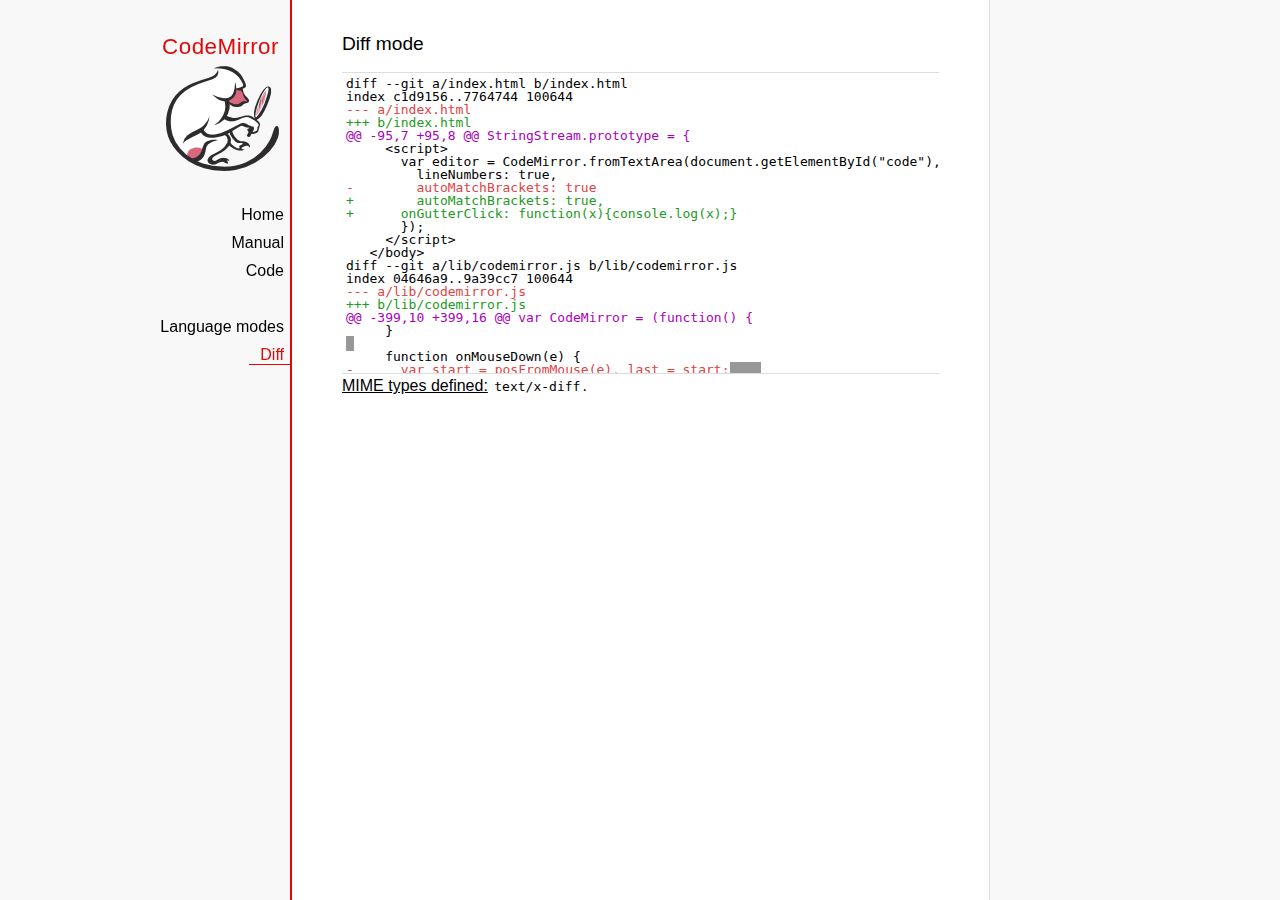
<file: js/codemirror/mode/diff/index.html>
<!doctype html>

<title>CodeMirror: Diff mode</title>
<meta charset="utf-8"/>
<link rel=stylesheet href="../../doc/docs.css">

<link rel="stylesheet" href="../../lib/codemirror.css">
<script src="../../lib/codemirror.js"></script>
<script src="diff.js"></script>
<style>
      .CodeMirror {border-top: 1px solid #ddd; border-bottom: 1px solid #ddd;}
      span.cm-meta {color: #a0b !important;}
      span.cm-error { background-color: black; opacity: 0.4;}
      span.cm-error.cm-string { background-color: red; }
      span.cm-error.cm-tag { background-color: #2b2; }
    </style>
<div id=nav>
  <a href="http://codemirror.net"><h1>CodeMirror</h1><img id=logo src="../../doc/logo.png"></a>

  <ul>
    <li><a href="../../index.html">Home</a>
    <li><a href="../../doc/manual.html">Manual</a>
    <li><a href="https://github.com/codemirror/codemirror">Code</a>
  </ul>
  <ul>
    <li><a href="../index.html">Language modes</a>
    <li><a class=active href="#">Diff</a>
  </ul>
</div>

<article>
<h2>Diff mode</h2>
<form><textarea id="code" name="code">
diff --git a/index.html b/index.html
index c1d9156..7764744 100644
--- a/index.html
+++ b/index.html
@@ -95,7 +95,8 @@ StringStream.prototype = {
     <script>
       var editor = CodeMirror.fromTextArea(document.getElementById("code"), {
         lineNumbers: true,
-        autoMatchBrackets: true
+        autoMatchBrackets: true,
+      onGutterClick: function(x){console.log(x);}
       });
     </script>
   </body>
diff --git a/lib/codemirror.js b/lib/codemirror.js
index 04646a9..9a39cc7 100644
--- a/lib/codemirror.js
+++ b/lib/codemirror.js
@@ -399,10 +399,16 @@ var CodeMirror = (function() {
     }
 
     function onMouseDown(e) {
-      var start = posFromMouse(e), last = start;    
+      var start = posFromMouse(e), last = start, target = e.target();
       if (!start) return;
       setCursor(start.line, start.ch, false);
       if (e.button() != 1) return;
+      if (target.parentNode == gutter) {    
+        if (options.onGutterClick)
+          options.onGutterClick(indexOf(gutter.childNodes, target) + showingFrom);
+        return;
+      }
+
       if (!focused) onFocus();
 
       e.stop();
@@ -808,7 +814,7 @@ var CodeMirror = (function() {
       for (var i = showingFrom; i < showingTo; ++i) {
         var marker = lines[i].gutterMarker;
         if (marker) html.push('<div class="' + marker.style + '">' + htmlEscape(marker.text) + '</div>');
-        else html.push("<div>" + (options.lineNumbers ? i + 1 : "\u00a0") + "</div>");
+        else html.push("<div>" + (options.lineNumbers ? i + options.firstLineNumber : "\u00a0") + "</div>");
       }
       gutter.style.display = "none"; // TODO test whether this actually helps
       gutter.innerHTML = html.join("");
@@ -1371,10 +1377,8 @@ var CodeMirror = (function() {
         if (option == "parser") setParser(value);
         else if (option === "lineNumbers") setLineNumbers(value);
         else if (option === "gutter") setGutter(value);
-        else if (option === "readOnly") options.readOnly = value;
-        else if (option === "indentUnit") {options.indentUnit = indentUnit = value; setParser(options.parser);}
-        else if (/^(?:enterMode|tabMode|indentWithTabs|readOnly|autoMatchBrackets|undoDepth)$/.test(option)) options[option] = value;
-        else throw new Error("Can't set option " + option);
+        else if (option === "indentUnit") {options.indentUnit = value; setParser(options.parser);}
+        else options[option] = value;
       },
       cursorCoords: cursorCoords,
       undo: operation(undo),
@@ -1402,7 +1406,8 @@ var CodeMirror = (function() {
       replaceRange: operation(replaceRange),
 
       operation: function(f){return operation(f)();},
-      refresh: function(){updateDisplay([{from: 0, to: lines.length}]);}
+      refresh: function(){updateDisplay([{from: 0, to: lines.length}]);},
+      getInputField: function(){return input;}
     };
     return instance;
   }
@@ -1420,6 +1425,7 @@ var CodeMirror = (function() {
     readOnly: false,
     onChange: null,
     onCursorActivity: null,
+    onGutterClick: null,
     autoMatchBrackets: false,
     workTime: 200,
     workDelay: 300,
</textarea></form>
    <script>
      var editor = CodeMirror.fromTextArea(document.getElementById("code"), {});
    </script>

    <p><strong>MIME types defined:</strong> <code>text/x-diff</code>.</p>

  </article>
</file>
<file: css/substep.css>
body {
  font-family: 'Open Sans', sans-serif;
  min-height: 740px;

  background: #ddd;
/*  background: -webkit-gradient(radial, 50% 50%, 0, 50% 50%, 500, from(rgb(240, 240, 240)), to(rgb(190, 190, 190)));
  background: -webkit-radial-gradient(rgb(240, 240, 240), rgb(190, 190, 190));
  background:    -moz-radial-gradient(rgb(240, 240, 240), rgb(190, 190, 190));
  background:     -ms-radial-gradient(rgb(240, 240, 240), rgb(190, 190, 190));
  background:      -o-radial-gradient(rgb(240, 240, 240), rgb(190, 190, 190));
  background:         radial-gradient(rgb(240, 240, 240), rgb(190, 190, 190));
*/}

#header {
  position: absolute;
  top: 2rem;
  left: 6rem;
  font-size: 1.4rem;
  background-color: rgb(230, 230, 230);
  border: 1px solid rgb(190, 190, 190);
  border-top: 1px solid rgb(170, 170, 170);
  border-left: 1px solid rgb(170, 170, 170);
  padding: 8px 12px;
}

.main-title {
  font-size: 3.8rem;
  font-weight: bold;
  color: rgb(100, 135, 195);
  margin-top: 250px;
  margin-left: 0 auto;
  margin-right: 0 auto;
  text-align: center;
}

.main-subtitle {
  font-size: 2.0rem;
  font-weight: normal;
  color: rgb(140, 140, 140);
  margin-top: 50px;
  margin-left: 0 auto;
  margin-right: 0 auto;
  text-align: center;
}

a, a:visited {
  color: rgb(100, 135, 195);
  text-decoration: none;
}

h1 {
  font-size: 2.2rem;
  font-weight: bold;
  color: rgb(100, 135, 195);
  padding-bottom: 10px;
  border-bottom: 1px solid #C8C8C8;
  text-align: center;
}

h2 {
  margin-right: 100px;
  margin-bottom: 20px;
  font-size: 1.9rem;
  font-weight: bold;
  text-align: right;
  color: rgb(100, 135, 195);
  text-align: center;
}

p {
  margin: 25px 0;
  margin-left: 60px;
  font-size: 1.8rem;
  line-height: 2rem;
}

p.note {
  font-size: 1rem;
  color: #666;
}

li {
  margin-left: 60px;
  font-size: 28px;
  text-align: left;
  line-height: 40px;
  /*list-style: none;*/
}

ul.boring-list {
  list-style: disc;
}

.step { 
  width: 1088px; 
  height: 680px; 
  margin: 0 auto 24px auto;  
  border: solid 1px #888; 
  background-color: #fff;

  -moz-border-radius: 15px;
  border-radius: 15px;

  -webkit-box-sizing: border-box;
  -moz-box-sizing:    border-box;
  -ms-box-sizing:     border-box;
  -o-box-sizing:      border-box;
  box-sizing:         border-box;
}

.first {
  background-color: #eee;
}

.substep {
  font-size: 28px;
  margin-left: 60px;
  text-align: left;
  line-height: 60px;
}

/* 
  this highlights substeps with '>' 
*/
.substep:before {
  /*content: ">";*/
  font-weight: bold;
  padding-right: 3px;
}

/* give all steps a light opacity by default */
.impress-enabled .step {
  opacity: 0.2;
  -webkit-transition: opacity 1s;
  -moz-transition:    opacity 1s;
  -ms-transition:     opacity 1s;
  -o-transition:      opacity 1s;
  transition:         opacity 1s;
}

/* bring steps up to full opacity when active */
.impress-enabled .step.active { 
  opacity: 1;
}


/*
  This selector will grab all substeps in a browser that
  is impress.js compatible, and set their opacity to zero.
  This also sets up any property change to be transitioned
  over 1 second
*/
.impress-enabled .substep {
  opacity: 0;
  -webkit-transition: all 0.2s;
  -moz-transition:    all 0.2s;
  -ms-transition:     all 0.2s;
  -o-transition:      all 0.2s;
  transition:         all 0.2s;  
}

/*
  if a substep gets set to active it will get an
  opacity of 1, transitioned over 1 second by the 
  previous selector 
*/
.impress-enabled .substep.active {
  opacity: 1;
}

/*
  when a substep has focus it is 'present'
  so we add some color to make it all fancy
*/
/*.impress-enabled .substep.present { 
  color: rgb(100, 135, 195);
}
*/
/*
  this is just a silly animation for the 
  information overload text on the 
  non-substep example
*/
#non-substeps.present .overload {
  display: inline-block;
  -webkit-animation-timing-function: ease-out;
  -webkit-animation: shazam 5s;
  -webkit-animation-iteration-count: 5; 
  -webkit-animation-delay: 3s;
}

/*
  actual animation function
*/
@-webkit-keyframes shazam {
  0% {-webkit-transform: scale(0.4, 0.4) rotate(0deg); opacity: 0.3;}
  50% {opacity: 1.0; }
  100% {-webkit-transform: scale(1.9, 1.9) rotate(359deg); opacity: 0;}
}

/* 
  just setting the div substep styles 
  to something interesting...
  containing div needs a forced height 
*/
#works-on-divs-too {
  height: 400px;
}

/*
  position the hidden divs off screen
*/
#works-on-divs-too div {
  position: absolute;
  left: -500px;
  font-size: 1.8rem;
}

/* 
  let them transition on screen when active 
*/
#works-on-divs-too div.active {
  position: relative;
  left: 0;
  margin-left: 15% 
}

.right {
  float: right;
}

.annotation-layer { 
  position: absolute;
  top: 0px;
  left: 0px;
  cursor: pointer;
}

.clear-canvas {
  position: absolute;
  left: 20px;
  top: 20px;
  width: 50px;
  height: 50px;
  background-color: #FF5050;
}

.red-pen {
  position: absolute;
  left: 30px;
  top: 90px;
  width: 30px;
  height: 30px;
  background-color: #FF0000;
}

.green-pen {
  position: absolute;
  left: 30px;
  top: 130px;
  width: 30px;
  height: 30px;
  background-color: #009933;
}

.blue-pen {
  position: absolute;
  left: 30px;
  top: 170px;
  width: 30px;
  height: 30px;
  background-color: #0000FF;
}

.orange-pen {
  position: absolute;
  left: 30px;
  top: 210px;
  width: 30px;
  height: 30px;
  background-color: #FFCC66;
}

.CodeMirror {
  font-size: 28px;
}

.steps-control {
  position: absolute;
  left: 20px;
  top: 270px;
  width: 120px;
  font-size: 12px;
}

table.array-with-numbers {
  border-collapse: collapse;
  font-size: 32px;
  color: rgb(100, 135, 195);
}

table.array-with-numbers td {
  border: solid 2px #999;
  width: 40px;
  padding: 5px;
  text-align: center;
}

table.separated {
  border-collapse: separate;
}

.brand-logo {
  position: absolute;
  bottom: 10px;
  right: 15px;
  color: #aaa;
  font-size: 16px;
}
</file>
<file: js/codemirror/lib/codemirror.css>
/* BASICS */

.CodeMirror {
  /* Set height, width, borders, and global font properties here */
  font-family: monospace;
  height: 300px;
}
.CodeMirror-scroll {
  /* Set scrolling behaviour here */
  overflow: auto;
}

/* PADDING */

.CodeMirror-lines {
  padding: 4px 0; /* Vertical padding around content */
}
.CodeMirror pre {
  padding: 0 4px; /* Horizontal padding of content */
}

.CodeMirror-scrollbar-filler, .CodeMirror-gutter-filler {
  background-color: white; /* The little square between H and V scrollbars */
}

/* GUTTER */

.CodeMirror-gutters {
  border-right: 1px solid #ddd;
  background-color: #f7f7f7;
  white-space: nowrap;
}
.CodeMirror-linenumbers {}
.CodeMirror-linenumber {
  padding: 0 3px 0 5px;
  min-width: 20px;
  text-align: right;
  color: #999;
  -moz-box-sizing: content-box;
  box-sizing: content-box;
}

.CodeMirror-guttermarker { color: black; }
.CodeMirror-guttermarker-subtle { color: #999; }

/* CURSOR */

.CodeMirror div.CodeMirror-cursor {
  border-left: 1px solid black;
}
/* Shown when moving in bi-directional text */
.CodeMirror div.CodeMirror-secondarycursor {
  border-left: 1px solid silver;
}
.CodeMirror.cm-keymap-fat-cursor div.CodeMirror-cursor {
  width: auto;
  border: 0;
  background: #7e7;
}
.CodeMirror.cm-keymap-fat-cursor div.CodeMirror-cursors {
  z-index: 1;
}

.cm-animate-fat-cursor {
  width: auto;
  border: 0;
  -webkit-animation: blink 1.06s steps(1) infinite;
  -moz-animation: blink 1.06s steps(1) infinite;
  animation: blink 1.06s steps(1) infinite;
}
@-moz-keyframes blink {
  0% { background: #7e7; }
  50% { background: none; }
  100% { background: #7e7; }
}
@-webkit-keyframes blink {
  0% { background: #7e7; }
  50% { background: none; }
  100% { background: #7e7; }
}
@keyframes blink {
  0% { background: #7e7; }
  50% { background: none; }
  100% { background: #7e7; }
}

/* Can style cursor different in overwrite (non-insert) mode */
div.CodeMirror-overwrite div.CodeMirror-cursor {}

.cm-tab { display: inline-block; text-decoration: inherit; }

.CodeMirror-ruler {
  border-left: 1px solid #ccc;
  position: absolute;
}

/* DEFAULT THEME */

.cm-s-default .cm-keyword {color: #708;}
.cm-s-default .cm-atom {color: #219;}
.cm-s-default .cm-number {color: #164;}
.cm-s-default .cm-def {color: #00f;}
.cm-s-default .cm-variable,
.cm-s-default .cm-punctuation,
.cm-s-default .cm-property,
.cm-s-default .cm-operator {}
.cm-s-default .cm-variable-2 {color: #05a;}
.cm-s-default .cm-variable-3 {color: #085;}
.cm-s-default .cm-comment {color: #a50;}
.cm-s-default .cm-string {color: #a11;}
.cm-s-default .cm-string-2 {color: #f50;}
.cm-s-default .cm-meta {color: #555;}
.cm-s-default .cm-qualifier {color: #555;}
.cm-s-default .cm-builtin {color: #30a;}
.cm-s-default .cm-bracket {color: #997;}
.cm-s-default .cm-tag {color: #170;}
.cm-s-default .cm-attribute {color: #00c;}
.cm-s-default .cm-header {color: blue;}
.cm-s-default .cm-quote {color: #090;}
.cm-s-default .cm-hr {color: #999;}
.cm-s-default .cm-link {color: #00c;}

.cm-negative {color: #d44;}
.cm-positive {color: #292;}
.cm-header, .cm-strong {font-weight: bold;}
.cm-em {font-style: italic;}
.cm-link {text-decoration: underline;}

.cm-s-default .cm-error {color: #f00;}
.cm-invalidchar {color: #f00;}

/* Default styles for common addons */

div.CodeMirror span.CodeMirror-matchingbracket {color: #0f0;}
div.CodeMirror span.CodeMirror-nonmatchingbracket {color: #f22;}
.CodeMirror-matchingtag { background: rgba(255, 150, 0, .3); }
.CodeMirror-activeline-background {background: #e8f2ff;}

/* STOP */

/* The rest of this file contains styles related to the mechanics of
   the editor. You probably shouldn't touch them. */

.CodeMirror {
  line-height: 1;
  position: relative;
  overflow: hidden;
  background: white;
  color: black;
}

.CodeMirror-scroll {
  /* 30px is the magic margin used to hide the element's real scrollbars */
  /* See overflow: hidden in .CodeMirror */
  margin-bottom: -30px; margin-right: -30px;
  padding-bottom: 30px;
  height: 100%;
  outline: none; /* Prevent dragging from highlighting the element */
  position: relative;
  -moz-box-sizing: content-box;
  box-sizing: content-box;
}
.CodeMirror-sizer {
  position: relative;
  border-right: 30px solid transparent;
  -moz-box-sizing: content-box;
  box-sizing: content-box;
}

/* The fake, visible scrollbars. Used to force redraw during scrolling
   before actuall scrolling happens, thus preventing shaking and
   flickering artifacts. */
.CodeMirror-vscrollbar, .CodeMirror-hscrollbar, .CodeMirror-scrollbar-filler, .CodeMirror-gutter-filler {
  position: absolute;
  z-index: 6;
  display: none;
}
.CodeMirror-vscrollbar {
  right: 0; top: 0;
  overflow-x: hidden;
  overflow-y: scroll;
}
.CodeMirror-hscrollbar {
  bottom: 0; left: 0;
  overflow-y: hidden;
  overflow-x: scroll;
}
.CodeMirror-scrollbar-filler {
  right: 0; bottom: 0;
}
.CodeMirror-gutter-filler {
  left: 0; bottom: 0;
}

.CodeMirror-gutters {
  position: absolute; left: 0; top: 0;
  padding-bottom: 30px;
  z-index: 3;
}
.CodeMirror-gutter {
  white-space: normal;
  height: 100%;
  -moz-box-sizing: content-box;
  box-sizing: content-box;
  padding-bottom: 30px;
  margin-bottom: -32px;
  display: inline-block;
  /* Hack to make IE7 behave */
  *zoom:1;
  *display:inline;
}
.CodeMirror-gutter-elt {
  position: absolute;
  cursor: default;
  z-index: 4;
}

.CodeMirror-lines {
  cursor: text;
  min-height: 1px; /* prevents collapsing before first draw */
}
.CodeMirror pre {
  /* Reset some styles that the rest of the page might have set */
  -moz-border-radius: 0; -webkit-border-radius: 0; border-radius: 0;
  border-width: 0;
  background: transparent;
  font-family: inherit;
  font-size: inherit;
  margin: 0;
  white-space: pre;
  word-wrap: normal;
  line-height: inherit;
  color: inherit;
  z-index: 2;
  position: relative;
  overflow: visible;
}
.CodeMirror-wrap pre {
  word-wrap: break-word;
  white-space: pre-wrap;
  word-break: normal;
}

.CodeMirror-linebackground {
  position: absolute;
  left: 0; right: 0; top: 0; bottom: 0;
  z-index: 0;
}

.CodeMirror-linewidget {
  position: relative;
  z-index: 2;
  overflow: auto;
}

.CodeMirror-widget {}

.CodeMirror-wrap .CodeMirror-scroll {
  overflow-x: hidden;
}

.CodeMirror-measure {
  position: absolute;
  width: 100%;
  height: 0;
  overflow: hidden;
  visibility: hidden;
}
.CodeMirror-measure pre { position: static; }

.CodeMirror div.CodeMirror-cursor {
  position: absolute;
  border-right: none;
  width: 0;
}

div.CodeMirror-cursors {
  visibility: hidden;
  position: relative;
  z-index: 3;
}
.CodeMirror-focused div.CodeMirror-cursors {
  visibility: visible;
}

.CodeMirror-selected { background: #d9d9d9; }
.CodeMirror-focused .CodeMirror-selected { background: #d7d4f0; }
.CodeMirror-crosshair { cursor: crosshair; }

.cm-searching {
  background: #ffa;
  background: rgba(255, 255, 0, .4);
}

/* IE7 hack to prevent it from returning funny offsetTops on the spans */
.CodeMirror span { *vertical-align: text-bottom; }

/* Used to force a border model for a node */
.cm-force-border { padding-right: .1px; }

@media print {
  /* Hide the cursor when printing */
  .CodeMirror div.CodeMirror-cursors {
    visibility: hidden;
  }
}

/* Help users use markselection to safely style text background */
span.CodeMirror-selectedtext { background: none; }
</file>
<file: js/codemirror/doc/docs.css>
@font-face {
  font-family: 'Source Sans Pro';
  font-style: normal;
  font-weight: 400;
  src: local('Source Sans Pro'), local('SourceSansPro-Regular'), url(//themes.googleusercontent.com/static/fonts/sourcesanspro/v5/ODelI1aHBYDBqgeIAH2zlBM0YzuT7MdOe03otPbuUS0.woff) format('woff');
}

body, html { margin: 0; padding: 0; height: 100%; }
section, article { display: block; padding: 0; }

body {
  background: #f8f8f8;
  font-family: 'Source Sans Pro', Helvetica, Arial, sans-serif;
  line-height: 1.5;
}

p { margin-top: 0; }

h2, h3, h1 {
  font-weight: normal;
  margin-bottom: .7em;
}
h1 { font-size: 140%; }
h2 { font-size: 120%; }
h3 { font-size: 110%; }
article > h2:first-child, section:first-child > h2 { margin-top: 0; }

#nav h1 {
  margin-right: 12px;
  margin-top: 0;
  margin-bottom: 2px;
  color: #E30808;
  letter-spacing: .5px;
}

a, a:visited, a:link, .quasilink {
  color: #A21313;
  text-decoration: none;
}

em {
  padding-right: 2px;
}

.quasilink {
  cursor: pointer;
}

article {
  max-width: 700px;
  margin: 0 0 0 160px;
  border-left: 2px solid #E30808;
  border-right: 1px solid #ddd;
  padding: 30px 50px 100px 50px;
  background: white;
  z-index: 2;
  position: relative;
  min-height: 100%;
  box-sizing: border-box;
  -moz-box-sizing: border-box;
}

#nav {
  position: fixed;
  padding-top: 30px;
  max-height: 100%;
  box-sizing: -moz-border-box;
  box-sizing: border-box;
  overflow-y: auto;
  left: 0; right: none;
  width: 160px;
  text-align: right;
  z-index: 1;
}

@media screen and (min-width: 1000px) {
  article {
    margin: 0 auto;
  }
  #nav {
    right: 50%;
    width: auto;
    border-right: 349px solid transparent;
  }
}

#nav ul {
  display: block;
  margin: 0; padding: 0;
  margin-bottom: 32px;
}

#nav li {
  display: block;
  margin-bottom: 4px;
}

#nav li ul {
  font-size: 80%;
  margin-bottom: 0;
  display: none;
}

#nav li.active ul {
  display: block;
}

#nav li li a {
  padding-right: 20px;
  display: inline-block;
}

#nav ul a {
  color: black;
  padding: 0 7px 1px 11px;
}

#nav ul a.active, #nav ul a:hover {
  border-bottom: 1px solid #E30808;
  margin-bottom: -1px;
  color: #E30808;
}

#logo {
  border: 0;
  margin-right: 12px;
  margin-bottom: 25px;
}

section {
  border-top: 1px solid #E30808;
  margin: 1.5em 0;
}

section.first {
  border: none;
  margin-top: 0;
}

#demo {
  position: relative;
}

#demolist {
  position: absolute;
  right: 5px;
  top: 5px;
  z-index: 25;
}

.bankinfo {
  text-align: left;
  display: none;
  padding: 0 .5em;
  position: absolute;
  border: 2px solid #aaa;
  border-radius: 5px;
  background: #eee;
  top: 10px;
  left: 30px;
}

.bankinfo_close {
  position: absolute;
  top: 0; right: 6px;
  font-weight: bold;
  cursor: pointer;
}

.bigbutton {
  cursor: pointer;
  text-align: center;
  padding: 0 1em;
  display: inline-block;
  color: white;
  position: relative;
  line-height: 1.9;
  color: white !important;
  background: #A21313;
}

.bigbutton.right {
  border-bottom-left-radius: 100px;
  border-top-left-radius: 100px;
}

.bigbutton.left {
  border-bottom-right-radius: 100px;
  border-top-right-radius: 100px;
}

.bigbutton:hover {
  background: #E30808;
}

th {
  text-decoration: underline;
  font-weight: normal;
  text-align: left;
}

#features ul {
  list-style: none;
  margin: 0 0 1em;
  padding: 0 0 0 1.2em;
}

#features li:before {
  content: "-";
  width: 1em;
  display: inline-block;
  padding: 0;
  margin: 0;
  margin-left: -1em;
}

.rel {
  margin-bottom: 0;
}
.rel-note {
  margin-top: 0;
  color: #555;
}

pre {
  padding-left: 15px;
  border-left: 2px solid #ddd;
}

code {
  padding: 0 2px;
}

strong {
  text-decoration: underline;
  font-weight: normal;
}

.field {
  border: 1px solid #A21313;
}
</file>
<file: js/codemirror/test/mode_test.css>
.mt-output .mt-token {
  border: 1px solid #ddd;
  white-space: pre;
  font-family: "Consolas", monospace;
  text-align: center;
}

.mt-output .mt-style {
  font-size: x-small;
}

.mt-output .mt-state {
  font-size: x-small;
  vertical-align: top;
}

.mt-output .mt-state-row {
  display: none;
}

.mt-state-unhide .mt-output .mt-state-row {
  display: table-row;
}
</file>
<file: js/codemirror/addon/hint/show-hint.css>
.CodeMirror-hints {
  position: absolute;
  z-index: 10;
  overflow: hidden;
  list-style: none;

  margin: 0;
  padding: 2px;

  -webkit-box-shadow: 2px 3px 5px rgba(0,0,0,.2);
  -moz-box-shadow: 2px 3px 5px rgba(0,0,0,.2);
  box-shadow: 2px 3px 5px rgba(0,0,0,.2);
  border-radius: 3px;
  border: 1px solid silver;

  background: white;
  font-size: 90%;
  font-family: monospace;

  max-height: 20em;
  overflow-y: auto;
}

.CodeMirror-hint {
  margin: 0;
  padding: 0 4px;
  border-radius: 2px;
  max-width: 19em;
  overflow: hidden;
  white-space: pre;
  color: black;
  cursor: pointer;
}

li.CodeMirror-hint-active {
  background: #08f;
  color: white;
}
</file>
<file: js/codemirror/theme/neat.css>
.cm-s-neat span.cm-comment { color: #a86; }
.cm-s-neat span.cm-keyword { line-height: 1em; font-weight: bold; color: blue; }
.cm-s-neat span.cm-string { color: #a22; }
.cm-s-neat span.cm-builtin { line-height: 1em; font-weight: bold; color: #077; }
.cm-s-neat span.cm-special { line-height: 1em; font-weight: bold; color: #0aa; }
.cm-s-neat span.cm-variable { color: black; }
.cm-s-neat span.cm-number, .cm-s-neat span.cm-atom { color: #3a3; }
.cm-s-neat span.cm-meta {color: #555;}
.cm-s-neat span.cm-link { color: #3a3; }

.cm-s-neat .CodeMirror-activeline-background {background: #e8f2ff !important;}
.cm-s-neat .CodeMirror-matchingbracket {outline:1px solid grey; color:black !important;}
</file>
<file: js/codemirror/theme/elegant.css>
.cm-s-elegant span.cm-number, .cm-s-elegant span.cm-string, .cm-s-elegant span.cm-atom {color: #762;}
.cm-s-elegant span.cm-comment {color: #262; font-style: italic; line-height: 1em;}
.cm-s-elegant span.cm-meta {color: #555; font-style: italic; line-height: 1em;}
.cm-s-elegant span.cm-variable {color: black;}
.cm-s-elegant span.cm-variable-2 {color: #b11;}
.cm-s-elegant span.cm-qualifier {color: #555;}
.cm-s-elegant span.cm-keyword {color: #730;}
.cm-s-elegant span.cm-builtin {color: #30a;}
.cm-s-elegant span.cm-link {color: #762;}
.cm-s-elegant span.cm-error {background-color: #fdd;}

.cm-s-elegant .CodeMirror-activeline-background {background: #e8f2ff !important;}
.cm-s-elegant .CodeMirror-matchingbracket {outline:1px solid grey; color:black !important;}
</file>
<file: js/codemirror/theme/erlang-dark.css>
.cm-s-erlang-dark.CodeMirror { background: #002240; color: white; }
.cm-s-erlang-dark div.CodeMirror-selected { background: #b36539 !important; }
.cm-s-erlang-dark .CodeMirror-gutters { background: #002240; border-right: 1px solid #aaa; }
.cm-s-erlang-dark .CodeMirror-guttermarker { color: white; }
.cm-s-erlang-dark .CodeMirror-guttermarker-subtle { color: #d0d0d0; }
.cm-s-erlang-dark .CodeMirror-linenumber { color: #d0d0d0; }
.cm-s-erlang-dark .CodeMirror-cursor { border-left: 1px solid white !important; }

.cm-s-erlang-dark span.cm-atom       { color: #f133f1; }
.cm-s-erlang-dark span.cm-attribute  { color: #ff80e1; }
.cm-s-erlang-dark span.cm-bracket    { color: #ff9d00; }
.cm-s-erlang-dark span.cm-builtin    { color: #eaa; }
.cm-s-erlang-dark span.cm-comment    { color: #77f; }
.cm-s-erlang-dark span.cm-def        { color: #e7a; }
.cm-s-erlang-dark span.cm-keyword    { color: #ffee80; }
.cm-s-erlang-dark span.cm-meta       { color: #50fefe; }
.cm-s-erlang-dark span.cm-number     { color: #ffd0d0; }
.cm-s-erlang-dark span.cm-operator   { color: #d55; }
.cm-s-erlang-dark span.cm-property   { color: #ccc; }
.cm-s-erlang-dark span.cm-qualifier  { color: #ccc; }
.cm-s-erlang-dark span.cm-quote      { color: #ccc; }
.cm-s-erlang-dark span.cm-special    { color: #ffbbbb; }
.cm-s-erlang-dark span.cm-string     { color: #3ad900; }
.cm-s-erlang-dark span.cm-string-2   { color: #ccc; }
.cm-s-erlang-dark span.cm-tag        { color: #9effff; }
.cm-s-erlang-dark span.cm-variable   { color: #50fe50; }
.cm-s-erlang-dark span.cm-variable-2 { color: #e0e; }
.cm-s-erlang-dark span.cm-variable-3 { color: #ccc; }
.cm-s-erlang-dark span.cm-error      { color: #9d1e15; }

.cm-s-erlang-dark .CodeMirror-activeline-background {background: #013461 !important;}
.cm-s-erlang-dark .CodeMirror-matchingbracket {outline:1px solid grey; color:white !important;}
</file>
<file: js/codemirror/theme/night.css>
/* Loosely based on the Midnight Textmate theme */

.cm-s-night.CodeMirror { background: #0a001f; color: #f8f8f8; }
.cm-s-night div.CodeMirror-selected { background: #447 !important; }
.cm-s-night .CodeMirror-gutters { background: #0a001f; border-right: 1px solid #aaa; }
.cm-s-night .CodeMirror-guttermarker { color: white; }
.cm-s-night .CodeMirror-guttermarker-subtle { color: #bbb; }
.cm-s-night .CodeMirror-linenumber { color: #f8f8f8; }
.cm-s-night .CodeMirror-cursor { border-left: 1px solid white !important; }

.cm-s-night span.cm-comment { color: #6900a1; }
.cm-s-night span.cm-atom { color: #845dc4; }
.cm-s-night span.cm-number, .cm-s-night span.cm-attribute { color: #ffd500; }
.cm-s-night span.cm-keyword { color: #599eff; }
.cm-s-night span.cm-string { color: #37f14a; }
.cm-s-night span.cm-meta { color: #7678e2; }
.cm-s-night span.cm-variable-2, .cm-s-night span.cm-tag { color: #99b2ff; }
.cm-s-night span.cm-variable-3, .cm-s-night span.cm-def { color: white; }
.cm-s-night span.cm-bracket { color: #8da6ce; }
.cm-s-night span.cm-comment { color: #6900a1; }
.cm-s-night span.cm-builtin, .cm-s-night span.cm-special { color: #ff9e59; }
.cm-s-night span.cm-link { color: #845dc4; }
.cm-s-night span.cm-error { color: #9d1e15; }

.cm-s-night .CodeMirror-activeline-background {background: #1C005A !important;}
.cm-s-night .CodeMirror-matchingbracket {outline:1px solid grey; color:white !important;}
</file>
<file: js/codemirror/theme/monokai.css>
/* Based on Sublime Text's Monokai theme */

.cm-s-monokai.CodeMirror {background: #272822; color: #f8f8f2;}
.cm-s-monokai div.CodeMirror-selected {background: #49483E !important;}
.cm-s-monokai .CodeMirror-gutters {background: #272822; border-right: 0px;}
.cm-s-monokai .CodeMirror-guttermarker { color: white; }
.cm-s-monokai .CodeMirror-guttermarker-subtle { color: #d0d0d0; }
.cm-s-monokai .CodeMirror-linenumber {color: #d0d0d0;}
.cm-s-monokai .CodeMirror-cursor {border-left: 1px solid #f8f8f0 !important;}

.cm-s-monokai span.cm-comment {color: #75715e;}
.cm-s-monokai span.cm-atom {color: #ae81ff;}
.cm-s-monokai span.cm-number {color: #ae81ff;}

.cm-s-monokai span.cm-property, .cm-s-monokai span.cm-attribute {color: #a6e22e;}
.cm-s-monokai span.cm-keyword {color: #f92672;}
.cm-s-monokai span.cm-string {color: #e6db74;}

.cm-s-monokai span.cm-variable {color: #a6e22e;}
.cm-s-monokai span.cm-variable-2 {color: #9effff;}
.cm-s-monokai span.cm-def {color: #fd971f;}
.cm-s-monokai span.cm-bracket {color: #f8f8f2;}
.cm-s-monokai span.cm-tag {color: #f92672;}
.cm-s-monokai span.cm-link {color: #ae81ff;}
.cm-s-monokai span.cm-error {background: #f92672; color: #f8f8f0;}

.cm-s-monokai .CodeMirror-activeline-background {background: #373831 !important;}
.cm-s-monokai .CodeMirror-matchingbracket {
  text-decoration: underline;
  color: white !important;
}
</file>
<file: js/codemirror/theme/cobalt.css>
.cm-s-cobalt.CodeMirror { background: #002240; color: white; }
.cm-s-cobalt div.CodeMirror-selected { background: #b36539 !important; }
.cm-s-cobalt .CodeMirror-gutters { background: #002240; border-right: 1px solid #aaa; }
.cm-s-cobalt .CodeMirror-guttermarker { color: #ffee80; }
.cm-s-cobalt .CodeMirror-guttermarker-subtle { color: #d0d0d0; }
.cm-s-cobalt .CodeMirror-linenumber { color: #d0d0d0; }
.cm-s-cobalt .CodeMirror-cursor { border-left: 1px solid white !important; }

.cm-s-cobalt span.cm-comment { color: #08f; }
.cm-s-cobalt span.cm-atom { color: #845dc4; }
.cm-s-cobalt span.cm-number, .cm-s-cobalt span.cm-attribute { color: #ff80e1; }
.cm-s-cobalt span.cm-keyword { color: #ffee80; }
.cm-s-cobalt span.cm-string { color: #3ad900; }
.cm-s-cobalt span.cm-meta { color: #ff9d00; }
.cm-s-cobalt span.cm-variable-2, .cm-s-cobalt span.cm-tag { color: #9effff; }
.cm-s-cobalt span.cm-variable-3, .cm-s-cobalt span.cm-def { color: white; }
.cm-s-cobalt span.cm-bracket { color: #d8d8d8; }
.cm-s-cobalt span.cm-builtin, .cm-s-cobalt span.cm-special { color: #ff9e59; }
.cm-s-cobalt span.cm-link { color: #845dc4; }
.cm-s-cobalt span.cm-error { color: #9d1e15; }

.cm-s-cobalt .CodeMirror-activeline-background {background: #002D57 !important;}
.cm-s-cobalt .CodeMirror-matchingbracket {outline:1px solid grey;color:white !important}
</file>
<file: js/codemirror/theme/eclipse.css>
.cm-s-eclipse span.cm-meta {color: #FF1717;}
.cm-s-eclipse span.cm-keyword { line-height: 1em; font-weight: bold; color: #7F0055; }
.cm-s-eclipse span.cm-atom {color: #219;}
.cm-s-eclipse span.cm-number {color: #164;}
.cm-s-eclipse span.cm-def {color: #00f;}
.cm-s-eclipse span.cm-variable {color: black;}
.cm-s-eclipse span.cm-variable-2 {color: #0000C0;}
.cm-s-eclipse span.cm-variable-3 {color: #0000C0;}
.cm-s-eclipse span.cm-property {color: black;}
.cm-s-eclipse span.cm-operator {color: black;}
.cm-s-eclipse span.cm-comment {color: #3F7F5F;}
.cm-s-eclipse span.cm-string {color: #2A00FF;}
.cm-s-eclipse span.cm-string-2 {color: #f50;}
.cm-s-eclipse span.cm-qualifier {color: #555;}
.cm-s-eclipse span.cm-builtin {color: #30a;}
.cm-s-eclipse span.cm-bracket {color: #cc7;}
.cm-s-eclipse span.cm-tag {color: #170;}
.cm-s-eclipse span.cm-attribute {color: #00c;}
.cm-s-eclipse span.cm-link {color: #219;}
.cm-s-eclipse span.cm-error {color: #f00;}

.cm-s-eclipse .CodeMirror-activeline-background {background: #e8f2ff !important;}
.cm-s-eclipse .CodeMirror-matchingbracket {outline:1px solid grey; color:black !important;}
</file>
<file: js/codemirror/theme/rubyblue.css>
.cm-s-rubyblue.CodeMirror { background: #112435; color: white; }
.cm-s-rubyblue div.CodeMirror-selected { background: #38566F !important; }
.cm-s-rubyblue .CodeMirror-gutters { background: #1F4661; border-right: 7px solid #3E7087; }
.cm-s-rubyblue .CodeMirror-guttermarker { color: white; }
.cm-s-rubyblue .CodeMirror-guttermarker-subtle { color: #3E7087; }
.cm-s-rubyblue .CodeMirror-linenumber { color: white; }
.cm-s-rubyblue .CodeMirror-cursor { border-left: 1px solid white !important; }

.cm-s-rubyblue span.cm-comment { color: #999; font-style:italic; line-height: 1em; }
.cm-s-rubyblue span.cm-atom { color: #F4C20B; }
.cm-s-rubyblue span.cm-number, .cm-s-rubyblue span.cm-attribute { color: #82C6E0; }
.cm-s-rubyblue span.cm-keyword { color: #F0F; }
.cm-s-rubyblue span.cm-string { color: #F08047; }
.cm-s-rubyblue span.cm-meta { color: #F0F; }
.cm-s-rubyblue span.cm-variable-2, .cm-s-rubyblue span.cm-tag { color: #7BD827; }
.cm-s-rubyblue span.cm-variable-3, .cm-s-rubyblue span.cm-def { color: white; }
.cm-s-rubyblue span.cm-bracket { color: #F0F; }
.cm-s-rubyblue span.cm-link { color: #F4C20B; }
.cm-s-rubyblue span.CodeMirror-matchingbracket { color:#F0F !important; }
.cm-s-rubyblue span.cm-builtin, .cm-s-rubyblue span.cm-special { color: #FF9D00; }
.cm-s-rubyblue span.cm-error { color: #AF2018; }

.cm-s-rubyblue .CodeMirror-activeline-background {background: #173047 !important;}
</file>
<file: js/codemirror/theme/lesser-dark.css>
/*
http://lesscss.org/ dark theme
Ported to CodeMirror by Peter Kroon
*/
.cm-s-lesser-dark {
  line-height: 1.3em;
}
.cm-s-lesser-dark.CodeMirror { background: #262626; color: #EBEFE7; text-shadow: 0 -1px 1px #262626; }
.cm-s-lesser-dark div.CodeMirror-selected {background: #45443B !important;} /* 33322B*/
.cm-s-lesser-dark .CodeMirror-cursor { border-left: 1px solid white !important; }
.cm-s-lesser-dark pre { padding: 0 8px; }/*editable code holder*/

.cm-s-lesser-dark.CodeMirror span.CodeMirror-matchingbracket { color: #7EFC7E; }/*65FC65*/

.cm-s-lesser-dark .CodeMirror-gutters { background: #262626; border-right:1px solid #aaa; }
.cm-s-lesser-dark .CodeMirror-guttermarker { color: #599eff; }
.cm-s-lesser-dark .CodeMirror-guttermarker-subtle { color: #777; }
.cm-s-lesser-dark .CodeMirror-linenumber { color: #777; }

.cm-s-lesser-dark span.cm-keyword { color: #599eff; }
.cm-s-lesser-dark span.cm-atom { color: #C2B470; }
.cm-s-lesser-dark span.cm-number { color: #B35E4D; }
.cm-s-lesser-dark span.cm-def {color: white;}
.cm-s-lesser-dark span.cm-variable { color:#D9BF8C; }
.cm-s-lesser-dark span.cm-variable-2 { color: #669199; }
.cm-s-lesser-dark span.cm-variable-3 { color: white; }
.cm-s-lesser-dark span.cm-property {color: #92A75C;}
.cm-s-lesser-dark span.cm-operator {color: #92A75C;}
.cm-s-lesser-dark span.cm-comment { color: #666; }
.cm-s-lesser-dark span.cm-string { color: #BCD279; }
.cm-s-lesser-dark span.cm-string-2 {color: #f50;}
.cm-s-lesser-dark span.cm-meta { color: #738C73; }
.cm-s-lesser-dark span.cm-qualifier {color: #555;}
.cm-s-lesser-dark span.cm-builtin { color: #ff9e59; }
.cm-s-lesser-dark span.cm-bracket { color: #EBEFE7; }
.cm-s-lesser-dark span.cm-tag { color: #669199; }
.cm-s-lesser-dark span.cm-attribute {color: #00c;}
.cm-s-lesser-dark span.cm-header {color: #a0a;}
.cm-s-lesser-dark span.cm-quote {color: #090;}
.cm-s-lesser-dark span.cm-hr {color: #999;}
.cm-s-lesser-dark span.cm-link {color: #00c;}
.cm-s-lesser-dark span.cm-error { color: #9d1e15; }

.cm-s-lesser-dark .CodeMirror-activeline-background {background: #3C3A3A !important;}
.cm-s-lesser-dark .CodeMirror-matchingbracket {outline:1px solid grey; color:white !important;}
</file>
<file: js/codemirror/theme/xq-dark.css>
/*
Copyright (C) 2011 by MarkLogic Corporation
Author: Mike Brevoort <mike@brevoort.com>

Permission is hereby granted, free of charge, to any person obtaining a copy
of this software and associated documentation files (the "Software"), to deal
in the Software without restriction, including without limitation the rights
to use, copy, modify, merge, publish, distribute, sublicense, and/or sell
copies of the Software, and to permit persons to whom the Software is
furnished to do so, subject to the following conditions:

The above copyright notice and this permission notice shall be included in
all copies or substantial portions of the Software.

THE SOFTWARE IS PROVIDED "AS IS", WITHOUT WARRANTY OF ANY KIND, EXPRESS OR
IMPLIED, INCLUDING BUT NOT LIMITED TO THE WARRANTIES OF MERCHANTABILITY,
FITNESS FOR A PARTICULAR PURPOSE AND NONINFRINGEMENT. IN NO EVENT SHALL THE
AUTHORS OR COPYRIGHT HOLDERS BE LIABLE FOR ANY CLAIM, DAMAGES OR OTHER
LIABILITY, WHETHER IN AN ACTION OF CONTRACT, TORT OR OTHERWISE, ARISING FROM,
OUT OF OR IN CONNECTION WITH THE SOFTWARE OR THE USE OR OTHER DEALINGS IN
THE SOFTWARE.
*/
.cm-s-xq-dark.CodeMirror { background: #0a001f; color: #f8f8f8; }
.cm-s-xq-dark .CodeMirror-selected { background: #27007A !important; }
.cm-s-xq-dark .CodeMirror-gutters { background: #0a001f; border-right: 1px solid #aaa; }
.cm-s-xq-dark .CodeMirror-guttermarker { color: #FFBD40; }
.cm-s-xq-dark .CodeMirror-guttermarker-subtle { color: #f8f8f8; }
.cm-s-xq-dark .CodeMirror-linenumber { color: #f8f8f8; }
.cm-s-xq-dark .CodeMirror-cursor { border-left: 1px solid white !important; }

.cm-s-xq-dark span.cm-keyword {color: #FFBD40;}
.cm-s-xq-dark span.cm-atom {color: #6C8CD5;}
.cm-s-xq-dark span.cm-number {color: #164;}
.cm-s-xq-dark span.cm-def {color: #FFF; text-decoration:underline;}
.cm-s-xq-dark span.cm-variable {color: #FFF;}
.cm-s-xq-dark span.cm-variable-2 {color: #EEE;}
.cm-s-xq-dark span.cm-variable-3 {color: #DDD;}
.cm-s-xq-dark span.cm-property {}
.cm-s-xq-dark span.cm-operator {}
.cm-s-xq-dark span.cm-comment {color: gray;}
.cm-s-xq-dark span.cm-string {color: #9FEE00;}
.cm-s-xq-dark span.cm-meta {color: yellow;}
.cm-s-xq-dark span.cm-qualifier {color: #FFF700;}
.cm-s-xq-dark span.cm-builtin {color: #30a;}
.cm-s-xq-dark span.cm-bracket {color: #cc7;}
.cm-s-xq-dark span.cm-tag {color: #FFBD40;}
.cm-s-xq-dark span.cm-attribute {color: #FFF700;}
.cm-s-xq-dark span.cm-error {color: #f00;}

.cm-s-xq-dark .CodeMirror-activeline-background {background: #27282E !important;}
.cm-s-xq-dark .CodeMirror-matchingbracket {outline:1px solid grey; color:white !important;}
</file>
<file: js/codemirror/theme/xq-light.css>
/*
Copyright (C) 2011 by MarkLogic Corporation
Author: Mike Brevoort <mike@brevoort.com>

Permission is hereby granted, free of charge, to any person obtaining a copy
of this software and associated documentation files (the "Software"), to deal
in the Software without restriction, including without limitation the rights
to use, copy, modify, merge, publish, distribute, sublicense, and/or sell
copies of the Software, and to permit persons to whom the Software is
furnished to do so, subject to the following conditions:

The above copyright notice and this permission notice shall be included in
all copies or substantial portions of the Software.

THE SOFTWARE IS PROVIDED "AS IS", WITHOUT WARRANTY OF ANY KIND, EXPRESS OR
IMPLIED, INCLUDING BUT NOT LIMITED TO THE WARRANTIES OF MERCHANTABILITY,
FITNESS FOR A PARTICULAR PURPOSE AND NONINFRINGEMENT. IN NO EVENT SHALL THE
AUTHORS OR COPYRIGHT HOLDERS BE LIABLE FOR ANY CLAIM, DAMAGES OR OTHER
LIABILITY, WHETHER IN AN ACTION OF CONTRACT, TORT OR OTHERWISE, ARISING FROM,
OUT OF OR IN CONNECTION WITH THE SOFTWARE OR THE USE OR OTHER DEALINGS IN
THE SOFTWARE.
*/
.cm-s-xq-light span.cm-keyword {line-height: 1em; font-weight: bold; color: #5A5CAD; }
.cm-s-xq-light span.cm-atom {color: #6C8CD5;}
.cm-s-xq-light span.cm-number {color: #164;}
.cm-s-xq-light span.cm-def {text-decoration:underline;}
.cm-s-xq-light span.cm-variable {color: black; }
.cm-s-xq-light span.cm-variable-2 {color:black;}
.cm-s-xq-light span.cm-variable-3 {color: black; }
.cm-s-xq-light span.cm-property {}
.cm-s-xq-light span.cm-operator {}
.cm-s-xq-light span.cm-comment {color: #0080FF; font-style: italic;}
.cm-s-xq-light span.cm-string {color: red;}
.cm-s-xq-light span.cm-meta {color: yellow;}
.cm-s-xq-light span.cm-qualifier {color: grey}
.cm-s-xq-light span.cm-builtin {color: #7EA656;}
.cm-s-xq-light span.cm-bracket {color: #cc7;}
.cm-s-xq-light span.cm-tag {color: #3F7F7F;}
.cm-s-xq-light span.cm-attribute {color: #7F007F;}
.cm-s-xq-light span.cm-error {color: #f00;}

.cm-s-xq-light .CodeMirror-activeline-background {background: #e8f2ff !important;}
.cm-s-xq-light .CodeMirror-matchingbracket {outline:1px solid grey;color:black !important;background:yellow;}
</file>
<file: js/codemirror/theme/ambiance.css>
/* ambiance theme for codemirror */

/* Color scheme */

.cm-s-ambiance .cm-keyword { color: #cda869; }
.cm-s-ambiance .cm-atom { color: #CF7EA9; }
.cm-s-ambiance .cm-number { color: #78CF8A; }
.cm-s-ambiance .cm-def { color: #aac6e3; }
.cm-s-ambiance .cm-variable { color: #ffb795; }
.cm-s-ambiance .cm-variable-2 { color: #eed1b3; }
.cm-s-ambiance .cm-variable-3 { color: #faded3; }
.cm-s-ambiance .cm-property { color: #eed1b3; }
.cm-s-ambiance .cm-operator {color: #fa8d6a;}
.cm-s-ambiance .cm-comment { color: #555; font-style:italic; }
.cm-s-ambiance .cm-string { color: #8f9d6a; }
.cm-s-ambiance .cm-string-2 { color: #9d937c; }
.cm-s-ambiance .cm-meta { color: #D2A8A1; }
.cm-s-ambiance .cm-qualifier { color: yellow; }
.cm-s-ambiance .cm-builtin { color: #9999cc; }
.cm-s-ambiance .cm-bracket { color: #24C2C7; }
.cm-s-ambiance .cm-tag { color: #fee4ff }
.cm-s-ambiance .cm-attribute {  color: #9B859D; }
.cm-s-ambiance .cm-header {color: blue;}
.cm-s-ambiance .cm-quote { color: #24C2C7; }
.cm-s-ambiance .cm-hr { color: pink; }
.cm-s-ambiance .cm-link { color: #F4C20B; }
.cm-s-ambiance .cm-special { color: #FF9D00; }
.cm-s-ambiance .cm-error { color: #AF2018; }

.cm-s-ambiance .CodeMirror-matchingbracket { color: #0f0; }
.cm-s-ambiance .CodeMirror-nonmatchingbracket { color: #f22; }

.cm-s-ambiance .CodeMirror-selected {
  background: rgba(255, 255, 255, 0.15);
}
.cm-s-ambiance.CodeMirror-focused .CodeMirror-selected {
  background: rgba(255, 255, 255, 0.10);
}

/* Editor styling */

.cm-s-ambiance.CodeMirror {
  line-height: 1.40em;
  color: #E6E1DC;
  background-color: #202020;
  -webkit-box-shadow: inset 0 0 10px black;
  -moz-box-shadow: inset 0 0 10px black;
  box-shadow: inset 0 0 10px black;
}

.cm-s-ambiance .CodeMirror-gutters {
  background: #3D3D3D;
  border-right: 1px solid #4D4D4D;
  box-shadow: 0 10px 20px black;
}

.cm-s-ambiance .CodeMirror-linenumber {
  text-shadow: 0px 1px 1px #4d4d4d;
  color: #111;
  padding: 0 5px;
}

.cm-s-ambiance .CodeMirror-guttermarker { color: #aaa; }
.cm-s-ambiance .CodeMirror-guttermarker-subtle { color: #111; }

.cm-s-ambiance .CodeMirror-lines .CodeMirror-cursor {
  border-left: 1px solid #7991E8;
}

.cm-s-ambiance .CodeMirror-activeline-background {
  background: none repeat scroll 0% 0% rgba(255, 255, 255, 0.031);
}

.cm-s-ambiance.CodeMirror,
.cm-s-ambiance .CodeMirror-gutters {
  background-image: url("[data-uri]");
}
</file>
<file: js/codemirror/theme/blackboard.css>
/* Port of TextMate's Blackboard theme */

.cm-s-blackboard.CodeMirror { background: #0C1021; color: #F8F8F8; }
.cm-s-blackboard .CodeMirror-selected { background: #253B76 !important; }
.cm-s-blackboard .CodeMirror-gutters { background: #0C1021; border-right: 0; }
.cm-s-blackboard .CodeMirror-guttermarker { color: #FBDE2D; }
.cm-s-blackboard .CodeMirror-guttermarker-subtle { color: #888; }
.cm-s-blackboard .CodeMirror-linenumber { color: #888; }
.cm-s-blackboard .CodeMirror-cursor { border-left: 1px solid #A7A7A7 !important; }

.cm-s-blackboard .cm-keyword { color: #FBDE2D; }
.cm-s-blackboard .cm-atom { color: #D8FA3C; }
.cm-s-blackboard .cm-number { color: #D8FA3C; }
.cm-s-blackboard .cm-def { color: #8DA6CE; }
.cm-s-blackboard .cm-variable { color: #FF6400; }
.cm-s-blackboard .cm-operator { color: #FBDE2D;}
.cm-s-blackboard .cm-comment { color: #AEAEAE; }
.cm-s-blackboard .cm-string { color: #61CE3C; }
.cm-s-blackboard .cm-string-2 { color: #61CE3C; }
.cm-s-blackboard .cm-meta { color: #D8FA3C; }
.cm-s-blackboard .cm-builtin { color: #8DA6CE; }
.cm-s-blackboard .cm-tag { color: #8DA6CE; }
.cm-s-blackboard .cm-attribute { color: #8DA6CE; }
.cm-s-blackboard .cm-header { color: #FF6400; }
.cm-s-blackboard .cm-hr { color: #AEAEAE; }
.cm-s-blackboard .cm-link { color: #8DA6CE; }
.cm-s-blackboard .cm-error { background: #9D1E15; color: #F8F8F8; }

.cm-s-blackboard .CodeMirror-activeline-background {background: #3C3636 !important;}
.cm-s-blackboard .CodeMirror-matchingbracket {outline:1px solid grey;color:white !important}
</file>
<file: js/codemirror/theme/vibrant-ink.css>
/* Taken from the popular Visual Studio Vibrant Ink Schema */

.cm-s-vibrant-ink.CodeMirror { background: black; color: white; }
.cm-s-vibrant-ink .CodeMirror-selected { background: #35493c !important; }

.cm-s-vibrant-ink .CodeMirror-gutters { background: #002240; border-right: 1px solid #aaa; }
.cm-s-vibrant-ink .CodeMirror-guttermarker { color: white; }
.cm-s-vibrant-ink .CodeMirror-guttermarker-subtle { color: #d0d0d0; }
.cm-s-vibrant-ink .CodeMirror-linenumber { color: #d0d0d0; }
.cm-s-vibrant-ink .CodeMirror-cursor { border-left: 1px solid white !important; }

.cm-s-vibrant-ink .cm-keyword {  color: #CC7832; }
.cm-s-vibrant-ink .cm-atom { color: #FC0; }
.cm-s-vibrant-ink .cm-number { color:  #FFEE98; }
.cm-s-vibrant-ink .cm-def { color: #8DA6CE; }
.cm-s-vibrant-ink span.cm-variable-2, .cm-s-vibrant span.cm-tag { color: #FFC66D }
.cm-s-vibrant-ink span.cm-variable-3, .cm-s-vibrant span.cm-def { color: #FFC66D }
.cm-s-vibrant-ink .cm-operator { color: #888; }
.cm-s-vibrant-ink .cm-comment { color: gray; font-weight: bold; }
.cm-s-vibrant-ink .cm-string { color:  #A5C25C }
.cm-s-vibrant-ink .cm-string-2 { color: red }
.cm-s-vibrant-ink .cm-meta { color: #D8FA3C; }
.cm-s-vibrant-ink .cm-builtin { color: #8DA6CE; }
.cm-s-vibrant-ink .cm-tag { color: #8DA6CE; }
.cm-s-vibrant-ink .cm-attribute { color: #8DA6CE; }
.cm-s-vibrant-ink .cm-header { color: #FF6400; }
.cm-s-vibrant-ink .cm-hr { color: #AEAEAE; }
.cm-s-vibrant-ink .cm-link { color: blue; }
.cm-s-vibrant-ink .cm-error { border-bottom: 1px solid red; }

.cm-s-vibrant-ink .CodeMirror-activeline-background {background: #27282E !important;}
.cm-s-vibrant-ink .CodeMirror-matchingbracket {outline:1px solid grey; color:white !important;}
</file>
<file: js/codemirror/theme/solarized.css>
/*
Solarized theme for code-mirror
http://ethanschoonover.com/solarized
*/

/*
Solarized color pallet
http://ethanschoonover.com/solarized/img/solarized-palette.png
*/

.solarized.base03 { color: #002b36; }
.solarized.base02 { color: #073642; }
.solarized.base01 { color: #586e75; }
.solarized.base00 { color: #657b83; }
.solarized.base0 { color: #839496; }
.solarized.base1 { color: #93a1a1; }
.solarized.base2 { color: #eee8d5; }
.solarized.base3  { color: #fdf6e3; }
.solarized.solar-yellow  { color: #b58900; }
.solarized.solar-orange  { color: #cb4b16; }
.solarized.solar-red { color: #dc322f; }
.solarized.solar-magenta { color: #d33682; }
.solarized.solar-violet  { color: #6c71c4; }
.solarized.solar-blue { color: #268bd2; }
.solarized.solar-cyan { color: #2aa198; }
.solarized.solar-green { color: #859900; }

/* Color scheme for code-mirror */

.cm-s-solarized {
  line-height: 1.45em;
  color-profile: sRGB;
  rendering-intent: auto;
}
.cm-s-solarized.cm-s-dark {
  color: #839496;
  background-color:  #002b36;
  text-shadow: #002b36 0 1px;
}
.cm-s-solarized.cm-s-light {
  background-color: #fdf6e3;
  color: #657b83;
  text-shadow: #eee8d5 0 1px;
}

.cm-s-solarized .CodeMirror-widget {
  text-shadow: none;
}


.cm-s-solarized .cm-keyword { color: #cb4b16 }
.cm-s-solarized .cm-atom { color: #d33682; }
.cm-s-solarized .cm-number { color: #d33682; }
.cm-s-solarized .cm-def { color: #2aa198; }

.cm-s-solarized .cm-variable { color: #268bd2; }
.cm-s-solarized .cm-variable-2 { color: #b58900; }
.cm-s-solarized .cm-variable-3 { color: #6c71c4; }

.cm-s-solarized .cm-property { color: #2aa198; }
.cm-s-solarized .cm-operator {color: #6c71c4;}

.cm-s-solarized .cm-comment { color: #586e75; font-style:italic; }

.cm-s-solarized .cm-string { color: #859900; }
.cm-s-solarized .cm-string-2 { color: #b58900; }

.cm-s-solarized .cm-meta { color: #859900; }
.cm-s-solarized .cm-qualifier { color: #b58900; }
.cm-s-solarized .cm-builtin { color: #d33682; }
.cm-s-solarized .cm-bracket { color: #cb4b16; }
.cm-s-solarized .CodeMirror-matchingbracket { color: #859900; }
.cm-s-solarized .CodeMirror-nonmatchingbracket { color: #dc322f; }
.cm-s-solarized .cm-tag { color: #93a1a1 }
.cm-s-solarized .cm-attribute {  color: #2aa198; }
.cm-s-solarized .cm-header { color: #586e75; }
.cm-s-solarized .cm-quote { color: #93a1a1; }
.cm-s-solarized .cm-hr {
  color: transparent;
  border-top: 1px solid #586e75;
  display: block;
}
.cm-s-solarized .cm-link { color: #93a1a1; cursor: pointer; }
.cm-s-solarized .cm-special { color: #6c71c4; }
.cm-s-solarized .cm-em {
  color: #999;
  text-decoration: underline;
  text-decoration-style: dotted;
}
.cm-s-solarized .cm-strong { color: #eee; }
.cm-s-solarized .cm-tab:before {
  content: "➤";   /*visualize tab character*/
  color: #586e75;
  position:absolute;
}
.cm-s-solarized .cm-error,
.cm-s-solarized .cm-invalidchar {
  color: #586e75;
  border-bottom: 1px dotted #dc322f;
}

.cm-s-solarized.cm-s-dark .CodeMirror-selected {
  background: #073642;
}

.cm-s-solarized.cm-s-light .CodeMirror-selected {
  background: #eee8d5;
}

/* Editor styling */



/* Little shadow on the view-port of the buffer view */
.cm-s-solarized.CodeMirror {
  -moz-box-shadow: inset 7px 0 12px -6px #000;
  -webkit-box-shadow: inset 7px 0 12px -6px #000;
  box-shadow: inset 7px 0 12px -6px #000;
}

/* Gutter border and some shadow from it  */
.cm-s-solarized .CodeMirror-gutters {
  border-right: 1px solid;
}

/* Gutter colors and line number styling based of color scheme (dark / light) */

/* Dark */
.cm-s-solarized.cm-s-dark .CodeMirror-gutters {
  background-color:  #002b36;
  border-color: #00232c;
}

.cm-s-solarized.cm-s-dark .CodeMirror-linenumber {
  text-shadow: #021014 0 -1px;
}

/* Light */
.cm-s-solarized.cm-s-light .CodeMirror-gutters {
  background-color: #fdf6e3;
  border-color: #eee8d5;
}

/* Common */
.cm-s-solarized .CodeMirror-linenumber {
  color: #586e75;
  padding: 0 5px;
}
.cm-s-solarized .CodeMirror-guttermarker-subtle { color: #586e75; }
.cm-s-solarized.cm-s-dark .CodeMirror-guttermarker { color: #ddd; }
.cm-s-solarized.cm-s-light .CodeMirror-guttermarker { color: #cb4b16; }

.cm-s-solarized .CodeMirror-gutter .CodeMirror-gutter-text {
  color: #586e75;
}

.cm-s-solarized .CodeMirror-lines .CodeMirror-cursor {
  border-left: 1px solid #819090;
}

/*
Active line. Negative margin compensates left padding of the text in the
view-port
*/
.cm-s-solarized.cm-s-dark .CodeMirror-activeline-background {
  background: rgba(255, 255, 255, 0.10);
}
.cm-s-solarized.cm-s-light .CodeMirror-activeline-background {
  background: rgba(0, 0, 0, 0.10);
}
</file>
<file: js/codemirror/theme/twilight.css>
.cm-s-twilight.CodeMirror { background: #141414; color: #f7f7f7; } /**/
.cm-s-twilight .CodeMirror-selected { background: #323232 !important; } /**/

.cm-s-twilight .CodeMirror-gutters { background: #222; border-right: 1px solid #aaa; }
.cm-s-twilight .CodeMirror-guttermarker { color: white; }
.cm-s-twilight .CodeMirror-guttermarker-subtle { color: #aaa; }
.cm-s-twilight .CodeMirror-linenumber { color: #aaa; }
.cm-s-twilight .CodeMirror-cursor { border-left: 1px solid white !important; }

.cm-s-twilight .cm-keyword {  color: #f9ee98; } /**/
.cm-s-twilight .cm-atom { color: #FC0; }
.cm-s-twilight .cm-number { color:  #ca7841; } /**/
.cm-s-twilight .cm-def { color: #8DA6CE; }
.cm-s-twilight span.cm-variable-2, .cm-s-twilight span.cm-tag { color: #607392; } /**/
.cm-s-twilight span.cm-variable-3, .cm-s-twilight span.cm-def { color: #607392; } /**/
.cm-s-twilight .cm-operator { color: #cda869; } /**/
.cm-s-twilight .cm-comment { color:#777; font-style:italic; font-weight:normal; } /**/
.cm-s-twilight .cm-string { color:#8f9d6a; font-style:italic; } /**/
.cm-s-twilight .cm-string-2 { color:#bd6b18 } /*?*/
.cm-s-twilight .cm-meta { background-color:#141414; color:#f7f7f7; } /*?*/
.cm-s-twilight .cm-builtin { color: #cda869; } /*?*/
.cm-s-twilight .cm-tag { color: #997643; } /**/
.cm-s-twilight .cm-attribute { color: #d6bb6d; } /*?*/
.cm-s-twilight .cm-header { color: #FF6400; }
.cm-s-twilight .cm-hr { color: #AEAEAE; }
.cm-s-twilight .cm-link {   color:#ad9361; font-style:italic; text-decoration:none; } /**/
.cm-s-twilight .cm-error { border-bottom: 1px solid red; }

.cm-s-twilight .CodeMirror-activeline-background {background: #27282E !important;}
.cm-s-twilight .CodeMirror-matchingbracket {outline:1px solid grey; color:white !important;}
</file>
<file: js/codemirror/theme/midnight.css>
/* Based on the theme at http://bonsaiden.github.com/JavaScript-Garden */

/*<!--match-->*/
.cm-s-midnight span.CodeMirror-matchhighlight { background: #494949; }
.cm-s-midnight.CodeMirror-focused span.CodeMirror-matchhighlight { background: #314D67 !important; }

/*<!--activeline-->*/
.cm-s-midnight .CodeMirror-activeline-background {background: #253540 !important;}

.cm-s-midnight.CodeMirror {
    background: #0F192A;
    color: #D1EDFF;
}

.cm-s-midnight.CodeMirror {border-top: 1px solid black; border-bottom: 1px solid black;}

.cm-s-midnight div.CodeMirror-selected {background: #314D67 !important;}
.cm-s-midnight .CodeMirror-gutters {background: #0F192A; border-right: 1px solid;}
.cm-s-midnight .CodeMirror-guttermarker { color: white; }
.cm-s-midnight .CodeMirror-guttermarker-subtle { color: #d0d0d0; }
.cm-s-midnight .CodeMirror-linenumber {color: #D0D0D0;}
.cm-s-midnight .CodeMirror-cursor {
    border-left: 1px solid #F8F8F0 !important;
}

.cm-s-midnight span.cm-comment {color: #428BDD;}
.cm-s-midnight span.cm-atom {color: #AE81FF;}
.cm-s-midnight span.cm-number {color: #D1EDFF;}

.cm-s-midnight span.cm-property, .cm-s-midnight span.cm-attribute {color: #A6E22E;}
.cm-s-midnight span.cm-keyword {color: #E83737;}
.cm-s-midnight span.cm-string {color: #1DC116;}

.cm-s-midnight span.cm-variable {color: #FFAA3E;}
.cm-s-midnight span.cm-variable-2 {color: #FFAA3E;}
.cm-s-midnight span.cm-def {color: #4DD;}
.cm-s-midnight span.cm-bracket {color: #D1EDFF;}
.cm-s-midnight span.cm-tag {color: #449;}
.cm-s-midnight span.cm-link {color: #AE81FF;}
.cm-s-midnight span.cm-error {background: #F92672; color: #F8F8F0;}

.cm-s-midnight .CodeMirror-matchingbracket {
  text-decoration: underline;
  color: white !important;
}
</file>
<file: js/codemirror/addon/dialog/dialog.css>
.CodeMirror-dialog {
  position: absolute;
  left: 0; right: 0;
  background: white;
  z-index: 15;
  padding: .1em .8em;
  overflow: hidden;
  color: #333;
}

.CodeMirror-dialog-top {
  border-bottom: 1px solid #eee;
  top: 0;
}

.CodeMirror-dialog-bottom {
  border-top: 1px solid #eee;
  bottom: 0;
}

.CodeMirror-dialog input {
  border: none;
  outline: none;
  background: transparent;
  width: 20em;
  color: inherit;
  font-family: monospace;
}

.CodeMirror-dialog button {
  font-size: 70%;
}
</file>
<file: js/codemirror/theme/neo.css>
/* neo theme for codemirror */

/* Color scheme */

.cm-s-neo.CodeMirror {
  background-color:#ffffff;
  color:#2e383c;
  line-height:1.4375;
}
.cm-s-neo .cm-comment {color:#75787b}
.cm-s-neo .cm-keyword, .cm-s-neo .cm-property {color:#1d75b3}
.cm-s-neo .cm-atom,.cm-s-neo .cm-number {color:#75438a}
.cm-s-neo .cm-node,.cm-s-neo .cm-tag {color:#9c3328}
.cm-s-neo .cm-string {color:#b35e14}
.cm-s-neo .cm-variable,.cm-s-neo .cm-qualifier {color:#047d65}


/* Editor styling */

.cm-s-neo pre {
  padding:0;
}

.cm-s-neo .CodeMirror-gutters {
  border:none;
  border-right:10px solid transparent;
  background-color:transparent;
}

.cm-s-neo .CodeMirror-linenumber {
  padding:0;
  color:#e0e2e5;
}

.cm-s-neo .CodeMirror-guttermarker { color: #1d75b3; }
.cm-s-neo .CodeMirror-guttermarker-subtle { color: #e0e2e5; }

.cm-s-neo div.CodeMirror-cursor {
  width: auto;
  border: 0;
  background: rgba(155,157,162,0.37);
  z-index: 1;
}
</file>
